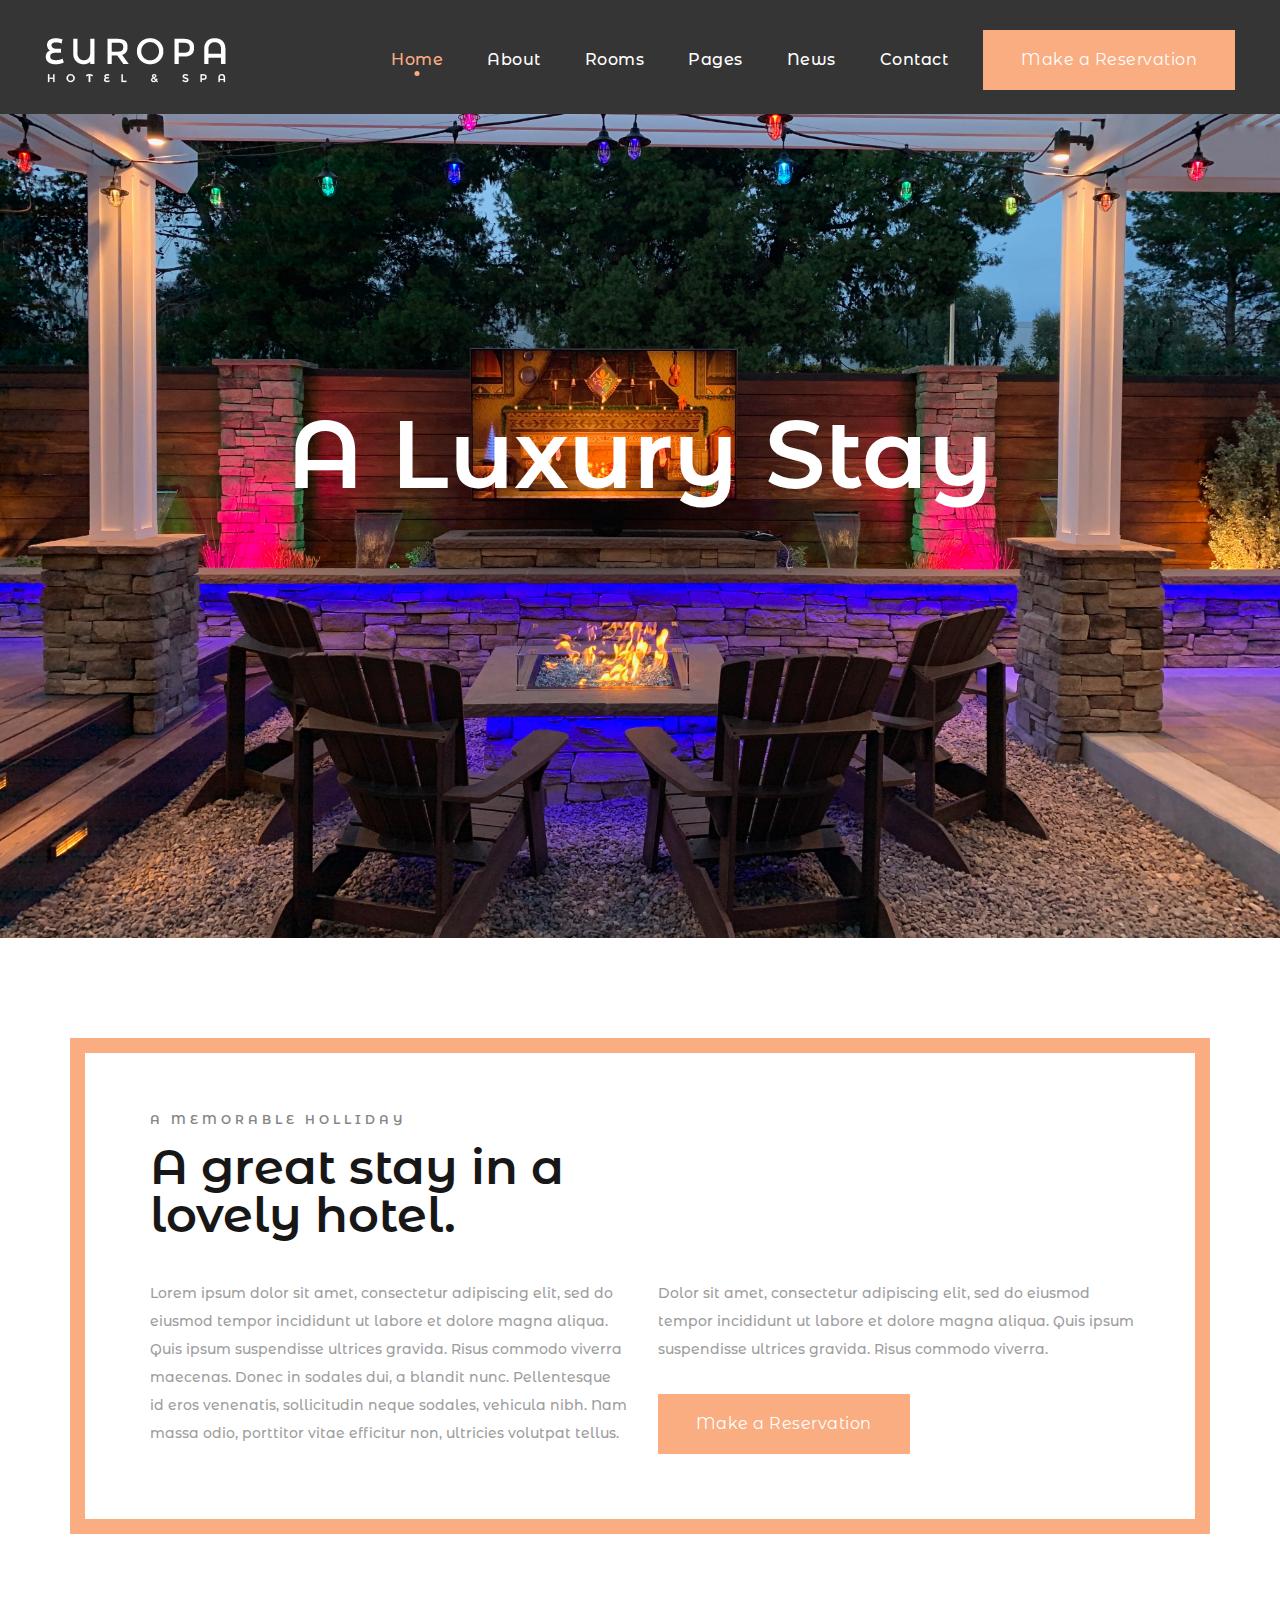
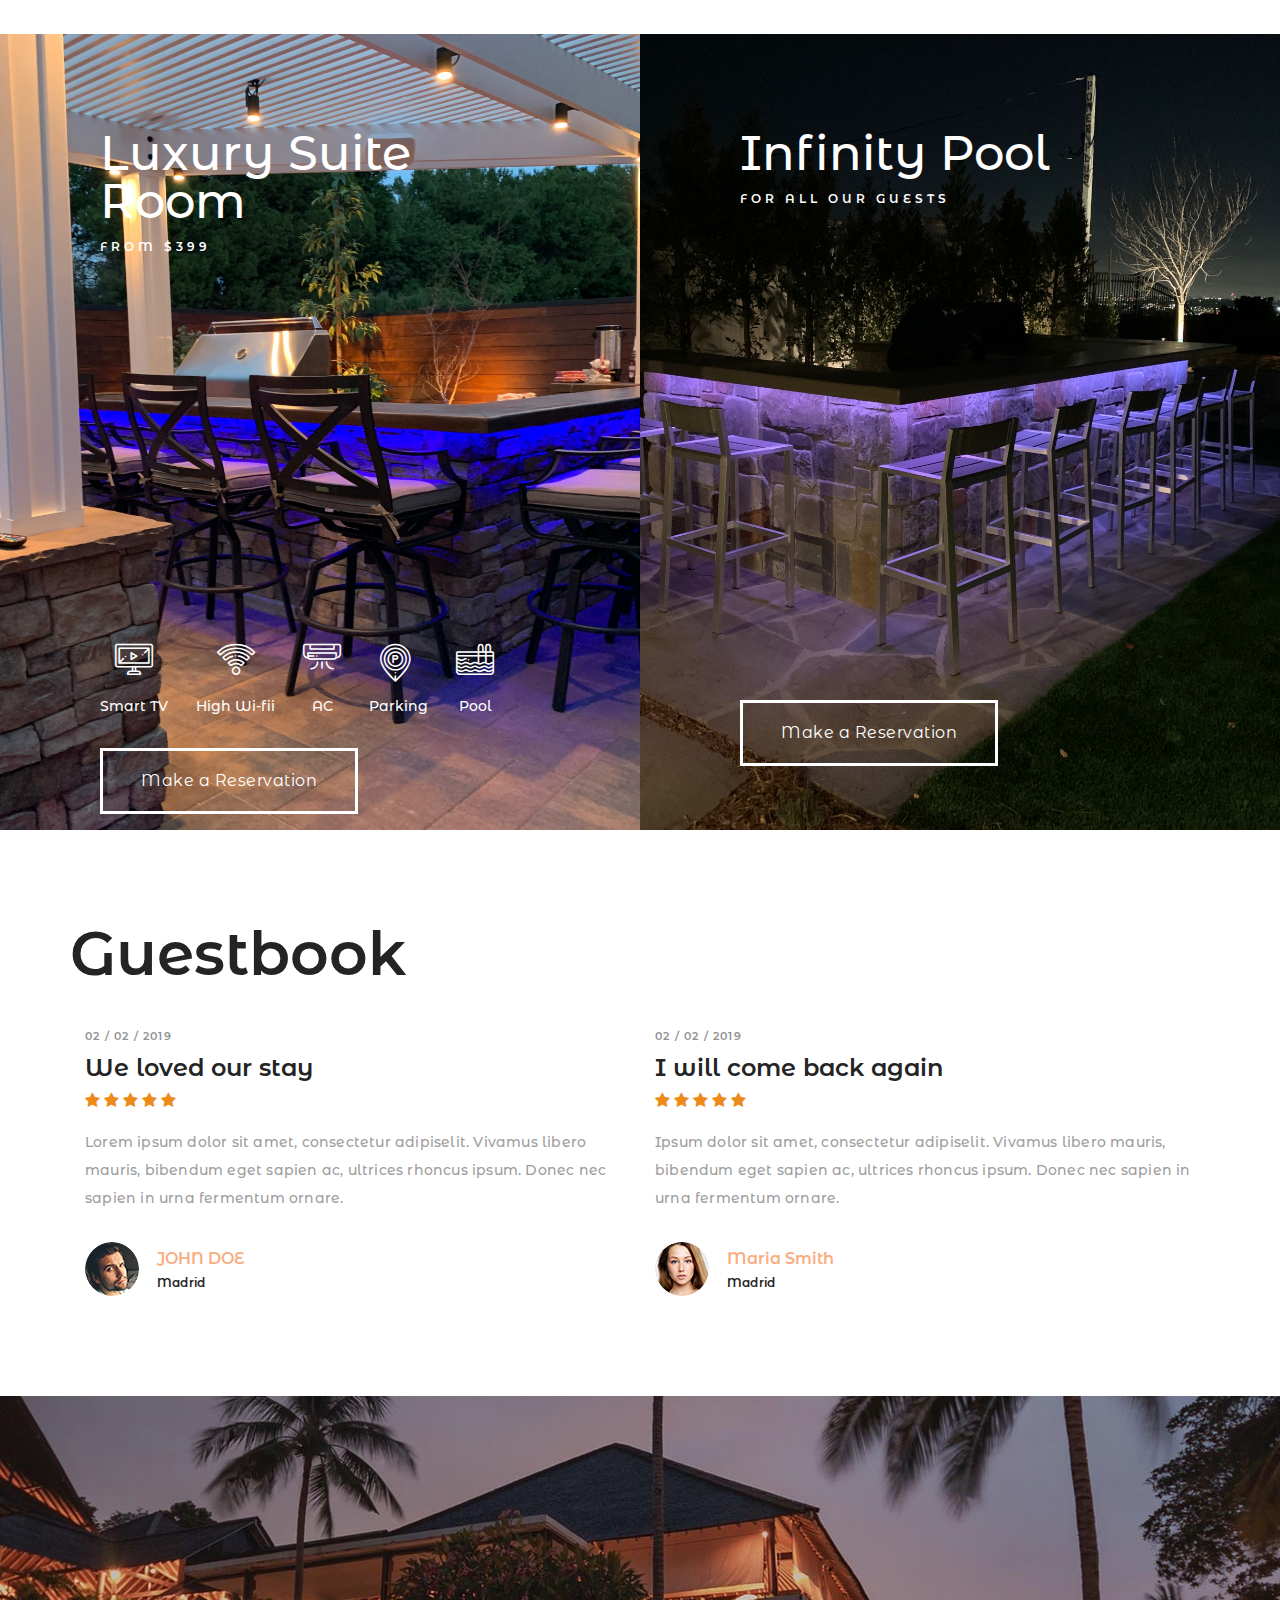
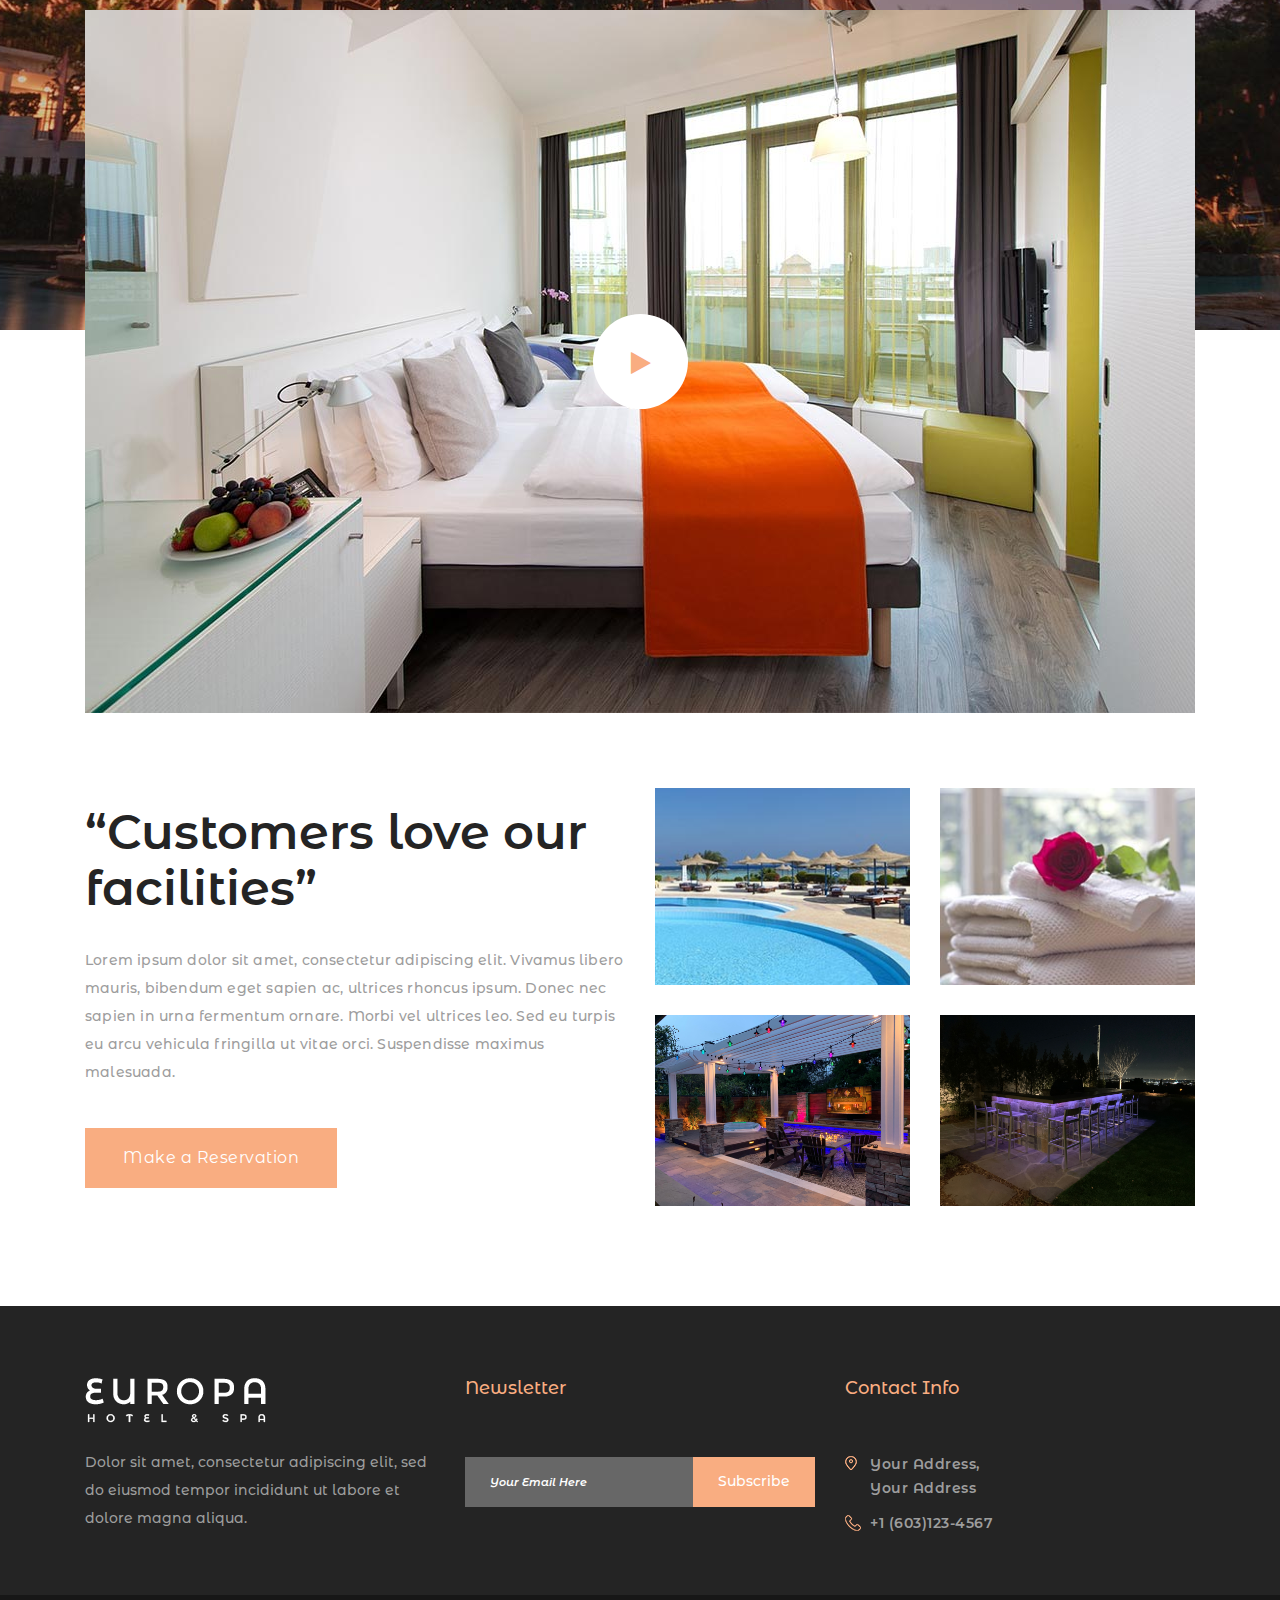
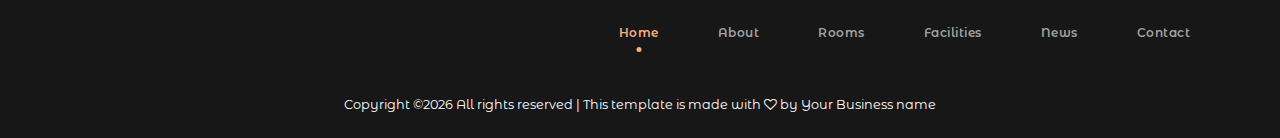
<file: index.html>
<!DOCTYPE html>
<html lang="zxx">

<head>
    <meta charset="UTF-8">
    <meta name="description" content="Hotel Template">
    <meta name="keywords" content="Hotel, unica, creative, html">
    <meta name="viewport" content="width=device-width, initial-scale=1.0">
    <meta http-equiv="X-UA-Compatible" content="ie=edge">
    <title>Europa Hotel & Spa | Template</title>

    <!-- Google Font -->
    <link href="https://fonts.googleapis.com/css?family=Montserrat+Alternates:100,200,300,400,500,600,700,800,900&display=swap" rel="stylesheet">

    <!-- Css Styles -->
    <link rel="stylesheet" href="css/bootstrap.min.css" type="text/css">
    <link rel="stylesheet" href="css/font-awesome.min.css" type="text/css">
    <link rel="stylesheet" href="css/flaticon.css" type="text/css">
    <link rel="stylesheet" href="css/owl.carousel.min.css" type="text/css">
    <link rel="stylesheet" href="css/jquery-ui.min.css" type="text/css">
    <link rel="stylesheet" href="css/nice-select.css" type="text/css">
    <link rel="stylesheet" href="css/magnific-popup.css" type="text/css">
    <link rel="stylesheet" href="css/slicknav.min.css" type="text/css">
    <link rel="stylesheet" href="css/style.css" type="text/css">
</head>

<body>
    <!-- Page Preloder -->
    <div id="preloder">
        <div class="loader"></div>
    </div>

    <!-- Header Section Begin -->
    <header class="header-section">
        <div class="container-fluid">
            <div class="inner-header">
                <div class="logo">
                    <a href="./index.html"><img src="img/logo.png" alt=""></a>
                </div>
                <div class="nav-right">
                    <a href="#" class="primary-btn">Make a Reservation</a>
                </div>
                <nav class="main-menu mobile-menu">
                    <ul>
                        <li class="active"><a href="./index.html">Home</a></li>
                        <li><a href="./about-us.html">About</a></li>
                        <li><a href="rooms.html">Rooms</a></li>
                        <li><a href="#">Pages</a>
                            <ul class="drop-menu">
                                <li><a href="about-us.html">About Us</a></li>
                                <li><a href="rooms.html">Rooms</a></li>
                                <li><a href="services.html">Services</a></li>
                            </ul>
                        </li>
                        <li><a href="./blog.html">News</a></li>
                        <li><a href="./contact.html">Contact</a></li>
                    </ul>
                </nav>
                <div id="mobile-menu-wrap"></div>
            </div>
        </div>
    </header>
    <!-- Header End -->

    <!-- Hero Area Section Begin -->
    <section class="hero-area set-bg" data-setbg="img/hero-bg.jpg">
        <div class="container">
            <div class="row">
                <div class="col-lg-12 text-center">
                    <div class="hero-text">
                        <h1>A Luxury Stay</h1>
                    </div>
                </div>
            </div>
        </div>
    </section>
    <!-- Hero Area Section End -->

    <!-- Search Filter Section Begin -->
    <section class="search-filter">
        <div class="container">
            <div class="row">
                <div class="col-lg-12">
                    <form action="#" class="check-form">
                        <h4>Check Availability</h4>
                        <div class="datepicker">
                            <p>From</p>
                            <input type="text" class="datepicker-1" value="dd / mm / yyyy">
                            <img src="img/calendar.png" alt="">
                        </div>
                        <div class="datepicker">
                            <p>To</p>
                            <input type="text" class="datepicker-2" value="dd / mm / yyyy">
                            <img src="img/calendar.png" alt="">
                        </div>
                        <div class="room-quantity">
                            <div class="single-quantity">
                                <p>Adults</p>
                                <div class="pro-qty"><input type="text" value="0"></div>
                            </div>
                            <div class="single-quantity">
                                <p>Children</p>
                                <div class="pro-qty"><input type="text" value="0"></div>
                            </div>
                            <div class="single-quantity last">
                                <p>Rooms</p>
                                <div class="pro-qty"><input type="text" value="0"></div>
                            </div>
                        </div>
                        <div class="room-selector">
                            <p>Room</p>
                            <select class="suit-select">
                                <option>Eg. Master suite</option>
                                <option value="">Double Room</option>
                                <option value="">Single Room</option>
                                <option value="">Special Room</option>
                            </select>
                        </div>
                        <button type="submit">Go</button>
                    </form>
                </div>
            </div>
        </div>
    </section>
    <!-- Search Filter Section End -->

    <!-- Intro Text Section Begin -->
    <section class="intro-section spad">
        <div class="container">
            <div class="row intro-text">
                <div class="col-lg-6">
                    <div class="intro-left">
                        <div class="section-title">
                            <span>a memorable holliday</span>
                            <h2>A great stay in a<br /> lovely hotel.</h2>
                        </div>
                        <p>Lorem ipsum dolor sit amet, consectetur adipiscing elit, sed do eiusmod tempor incididunt ut
                            labore et dolore magna aliqua. Quis ipsum suspendisse ultrices gravida. Risus commodo
                            viverra maecenas. Donec in sodales dui, a blandit nunc. Pellentesque id eros venenatis,
                            sollicitudin neque sodales, vehicula nibh. Nam massa odio, porttitor vitae efficitur non,
                            ultricies volutpat tellus.</p>
                    </div>
                </div>
                <div class="col-lg-6">
                    <div class="intro-right">
                        <p>Dolor sit amet, consectetur adipiscing elit, sed do eiusmod tempor incididunt ut labore et
                            dolore magna aliqua. Quis ipsum suspendisse ultrices gravida. Risus commodo viverra.</p>
                        <a href="#" class="primary-btn">Make a Reservation</a>
                    </div>
                </div>
            </div>
        </div>
    </section>
    <!-- Intro Text Section End -->

    <!-- Facilities Section Begin -->
    <section class="facilities-section">
        <div class="container-fluid">
            <div class="row">
                <div class="col-lg-6">
                    <div class="facilities-item set-bg" data-setbg="img/faci-1.jpg">
                        <div class="fi-title">
                            <h2>Luxury Suite Room</h2>
                            <p>From $399</p>
                        </div>
                        <div class="fi-features">
                            <div class="fi-info">
                                <i class="flaticon-019-television"></i>
                                <p>Smart TV</p>
                            </div>
                            <div class="fi-info">
                                <i class="flaticon-029-wifi"></i>
                                <p>High Wi-fii</p>
                            </div>
                            <div class="fi-info">
                                <i class="flaticon-003-air-conditioner"></i>
                                <p>AC</p>
                            </div>
                            <div class="fi-info">
                                <i class="flaticon-036-parking"></i>
                                <p>Parking</p>
                            </div>
                            <div class="fi-info">
                                <i class="flaticon-007-swimming-pool"></i>
                                <p>Pool</p>
                            </div>
                        </div>
                        <a href="#" class="primary-btn">Make a Reservation</a>
                    </div>
                </div>
                <div class="col-lg-6">
                    <div class="facilities-item set-bg fi-right" data-setbg="img/faci-2.jpg">
                        <div class="fi-title">
                            <h2>Infinity Pool</h2>
                            <p>For all our guests</p>
                        </div>
                        <a href="#" class="primary-btn">Make a Reservation</a>
                    </div>
                </div>
            </div>
        </div>
    </section>
    <!-- Facilities Section End -->

    <!-- Testimonial Section Begin -->
    <section class="testimonial-section spad">
        <div class="container">
            <div class="row">
                <div class="section-title">
                    <h2>Guestbook</h2>
                </div>
            </div>
            <div class="row">
                <div class="col-lg-6">
                    <div class="testimonial-item">
                        <div class="ti-time">
                            02 / 02 / 2019
                        </div>
                        <h4>We loved our stay</h4>
                        <div class="rating">
                            <i class="fa fa-star"></i>
                            <i class="fa fa-star"></i>
                            <i class="fa fa-star"></i>
                            <i class="fa fa-star"></i>
                            <i class="fa fa-star"></i>
                        </div>
                        <p>Lorem ipsum dolor sit amet, consectetur adipiselit. Vivamus libero mauris, bibendum eget
                            sapien ac, ultrices rhoncus ipsum. Donec nec sapien in urna fermentum ornare.</p>
                        <div class="ti-author">
                            <div class="author-pic">
                                <img src="img/author-1.png" alt="">
                            </div>
                            <div class="author-text">
                                <h6>JOHN DOE <span>Madrid</span></h6>
                            </div>
                        </div>
                    </div>
                </div>
                <div class="col-lg-6">
                    <div class="testimonial-item">
                        <div class="ti-time">
                            02 / 02 / 2019
                        </div>
                        <h4>I will come back again</h4>
                        <div class="rating">
                            <i class="fa fa-star"></i>
                            <i class="fa fa-star"></i>
                            <i class="fa fa-star"></i>
                            <i class="fa fa-star"></i>
                            <i class="fa fa-star"></i>
                        </div>
                        <p>Ipsum dolor sit amet, consectetur adipiselit. Vivamus libero mauris, bibendum eget sapien ac,
                            ultrices rhoncus ipsum. Donec nec sapien in urna fermentum ornare.</p>
                        <div class="ti-author">
                            <div class="author-pic">
                                <img src="img/author-2.png" alt="">
                            </div>
                            <div class="author-text">
                                <h6>Maria Smith <span>Madrid</span></h6>
                            </div>
                        </div>
                    </div>
                </div>
            </div>
        </div>
    </section>
    <!-- Testimonial Section End -->

    <!-- Video Section Begin -->
    <div class="video-section">
        <div class="video-bg set-bg" data-setbg="img/video-bg.jpg"></div>
        <div class="container">
            <div class="video-text set-bg" data-setbg="img/video-inside-bg.jpg">
                <a href="https://www.youtube.com/watch?v=j56YlCXuPFU" class="pop-up"><i class="fa fa-play"></i></a>
            </div>
        </div>
    </div>
    <!-- Video Section End -->

    <!-- Home Page About Section Begin -->
    <section class="homepage-about spad">
        <div class="container">
            <div class="row">
                <div class="col-lg-6">
                    <div class="about-text">
                        <div class="section-title">
                            <h2>“Customers love our <br />facilities”</h2>
                        </div>
                        <p>Lorem ipsum dolor sit amet, consectetur adipiscing elit. Vivamus libero mauris, bibendum eget
                            sapien ac, ultrices rhoncus ipsum. Donec nec sapien in urna fermentum ornare. Morbi vel
                            ultrices leo. Sed eu turpis eu arcu vehicula fringilla ut vitae orci. Suspendisse maximus
                            malesuada. </p>
                        <a href="#" class="primary-btn">Make a Reservation</a>
                    </div>
                </div>
                <div class="col-lg-6">
                    <div class="row">
                        <div class="col-sm-6">
                            <div class="about-img">
                                <img src="img/home-about-1.jpg" alt="">
                            </div>
                        </div>
                        <div class="col-sm-6">
                            <div class="about-img">
                                <img src="img/home-about-2.jpg" alt="">
                            </div>
                        </div>
                        <div class="col-sm-6">
                            <div class="about-img">
                                <img src="img/home-about-3.jpg" alt="">
                            </div>
                        </div>
                        <div class="col-sm-6">
                            <div class="about-img">
                                <img src="img/home-about-4.jpg" alt="">
                            </div>
                        </div>
                    </div>
                </div>
            </div>
        </div>
    </section>
    <!-- Home Page About Section End -->

    <!-- Footer Section Begin -->
    <footer class="footer-section">
        <div class="container">
            <div class="row">
                <div class="col-lg-4">
                    <div class="footer-item">
                        <div class="footer-logo">
                            <a href="#"><img src="img/logo.png" alt=""></a>
                        </div>
                        <p>Dolor sit amet, consectetur adipiscing elit, sed do eiusmod tempor incididunt ut labore et
                            dolore magna aliqua.</p>
                    </div>
                </div>
                <div class="col-lg-4">
                    <div class="footer-item">
                        <h5>Newsletter</h5>
                        <div class="newslatter-form">
                            <input type="text" placeholder="Your Email Here">
                            <button type="submit">Subscribe</button>
                        </div>
                    </div>
                </div>
                <div class="col-lg-4">
                    <div class="footer-item">
                        <h5>Contact Info</h5>
                        <ul>
                            <li><img src="img/placeholder.png" alt="">Your Address,<br />Your Address</li>
                            <li><img src="img/phone.png" alt="">+1 (603)123-4567</li>
                        </ul>
                    </div>
                </div>
            </div>
        </div>
        <div class="copyright">
            <div class="container">
                <div class="row">
                    <div class="col-lg-12">
                        
                        <ul>
                            <li class="active"><a href="./index.html">Home</a></li>
                            <li><a href="#">About</a></li>
                            <li><a href="#">Rooms</a></li>
                            <li><a href="#">Facilities</a></li>
                            <li><a href="#">News</a></li>
                            <li><a href="#">Contact</a></li>
                        </ul>
                    </div>
                </div>
<div class="row pt-5">
                    <div class="col-lg-12 ">
                        <div class="small text-white text-center"><!-- Link back to Colorlib can't be removed. Template is licensed under CC BY 3.0. -->
Copyright &copy;<script>document.write(new Date().getFullYear());</script> All rights reserved | This template is made with <i class="fa fa-heart-o" aria-hidden="true"></i> by <a href="#" target="_blank">Your Business name</a>
<!-- Link back to Colorlib can't be removed. Template is licensed under CC BY 3.0. --></div>
                    </div>
                </div>

            </div>
        </div>
    </footer>
    <!-- Footer Section End -->

    <!-- Js Plugins -->
    <script src="js/jquery-3.3.1.min.js"></script>
    <script src="js/bootstrap.min.js"></script>
    <script src="js/jquery.magnific-popup.min.js"></script>
    <script src="js/jquery-ui.min.js"></script>
    <script src="js/jquery.nice-select.min.js"></script>
    <script src="js/jquery.slicknav.js"></script>
    <script src="js/owl.carousel.min.js"></script>
    <script src="js/main.js"></script>
</body>

</html>
</file>
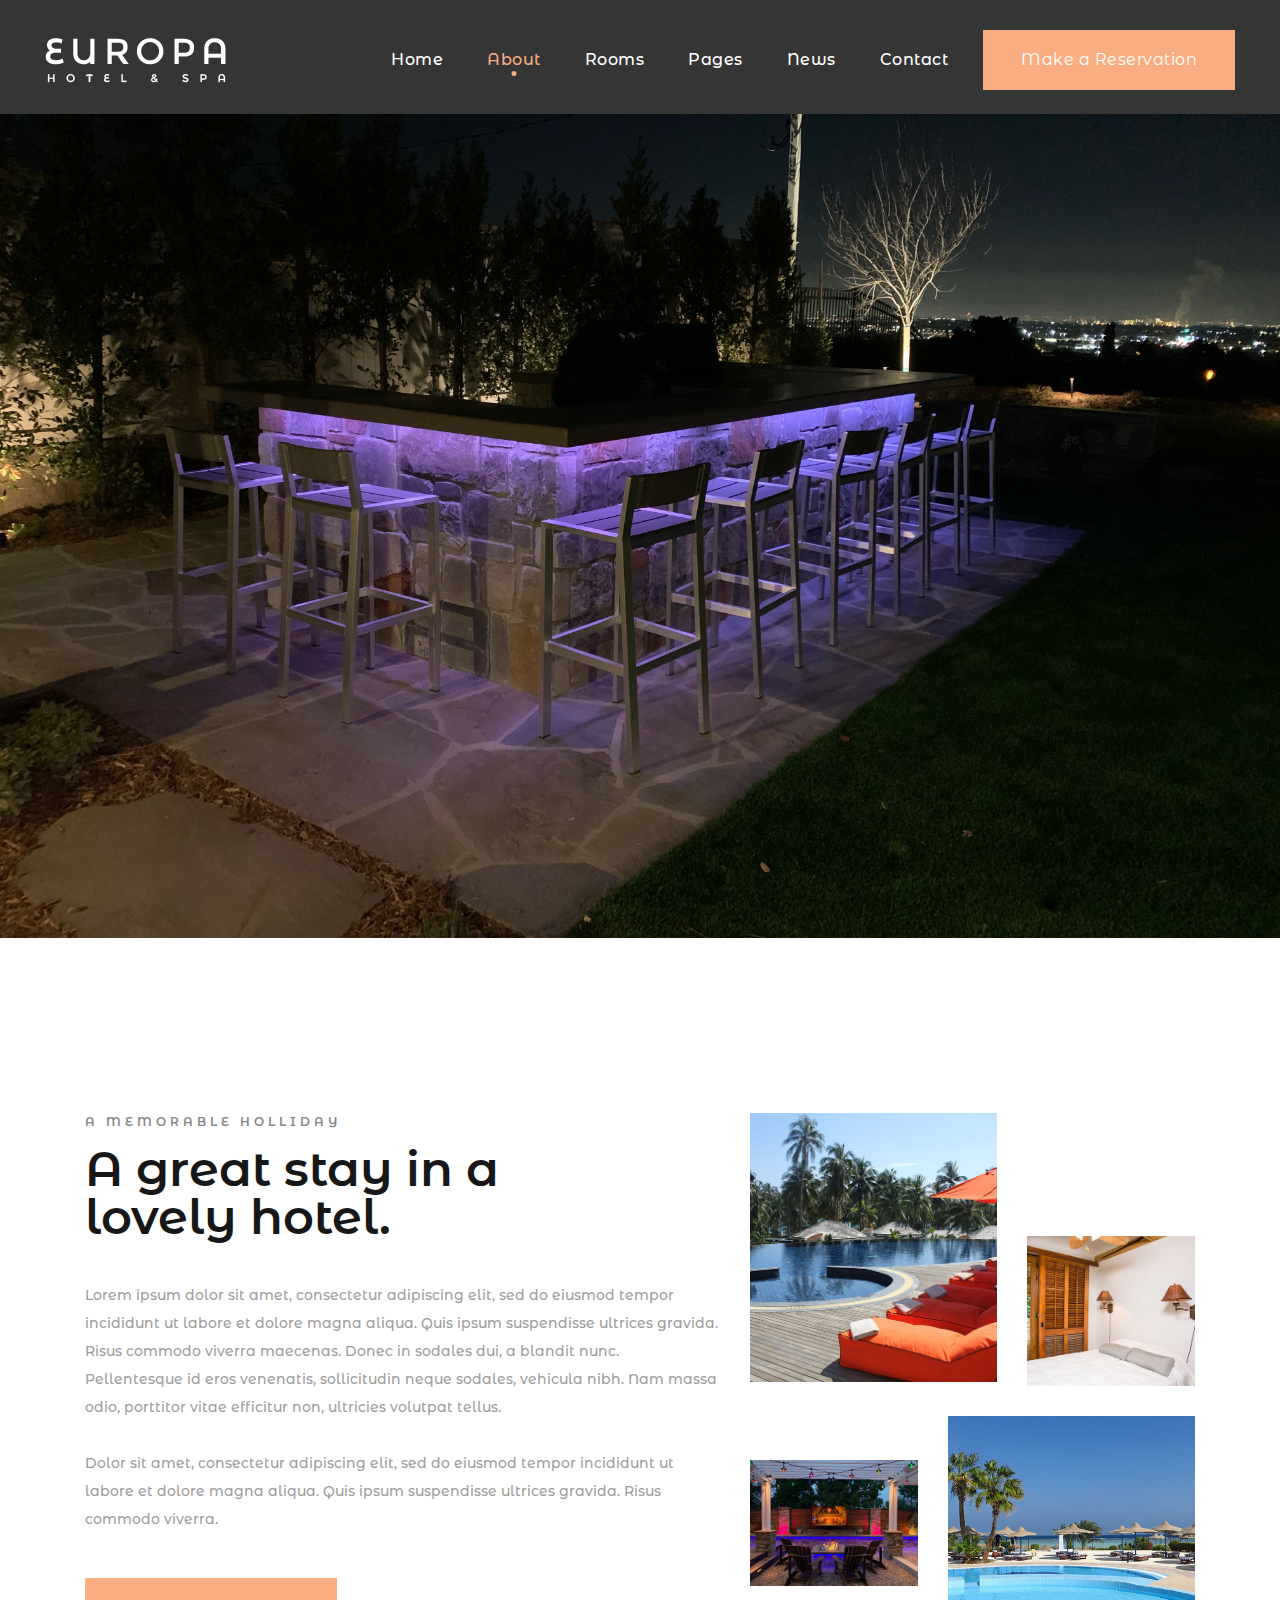
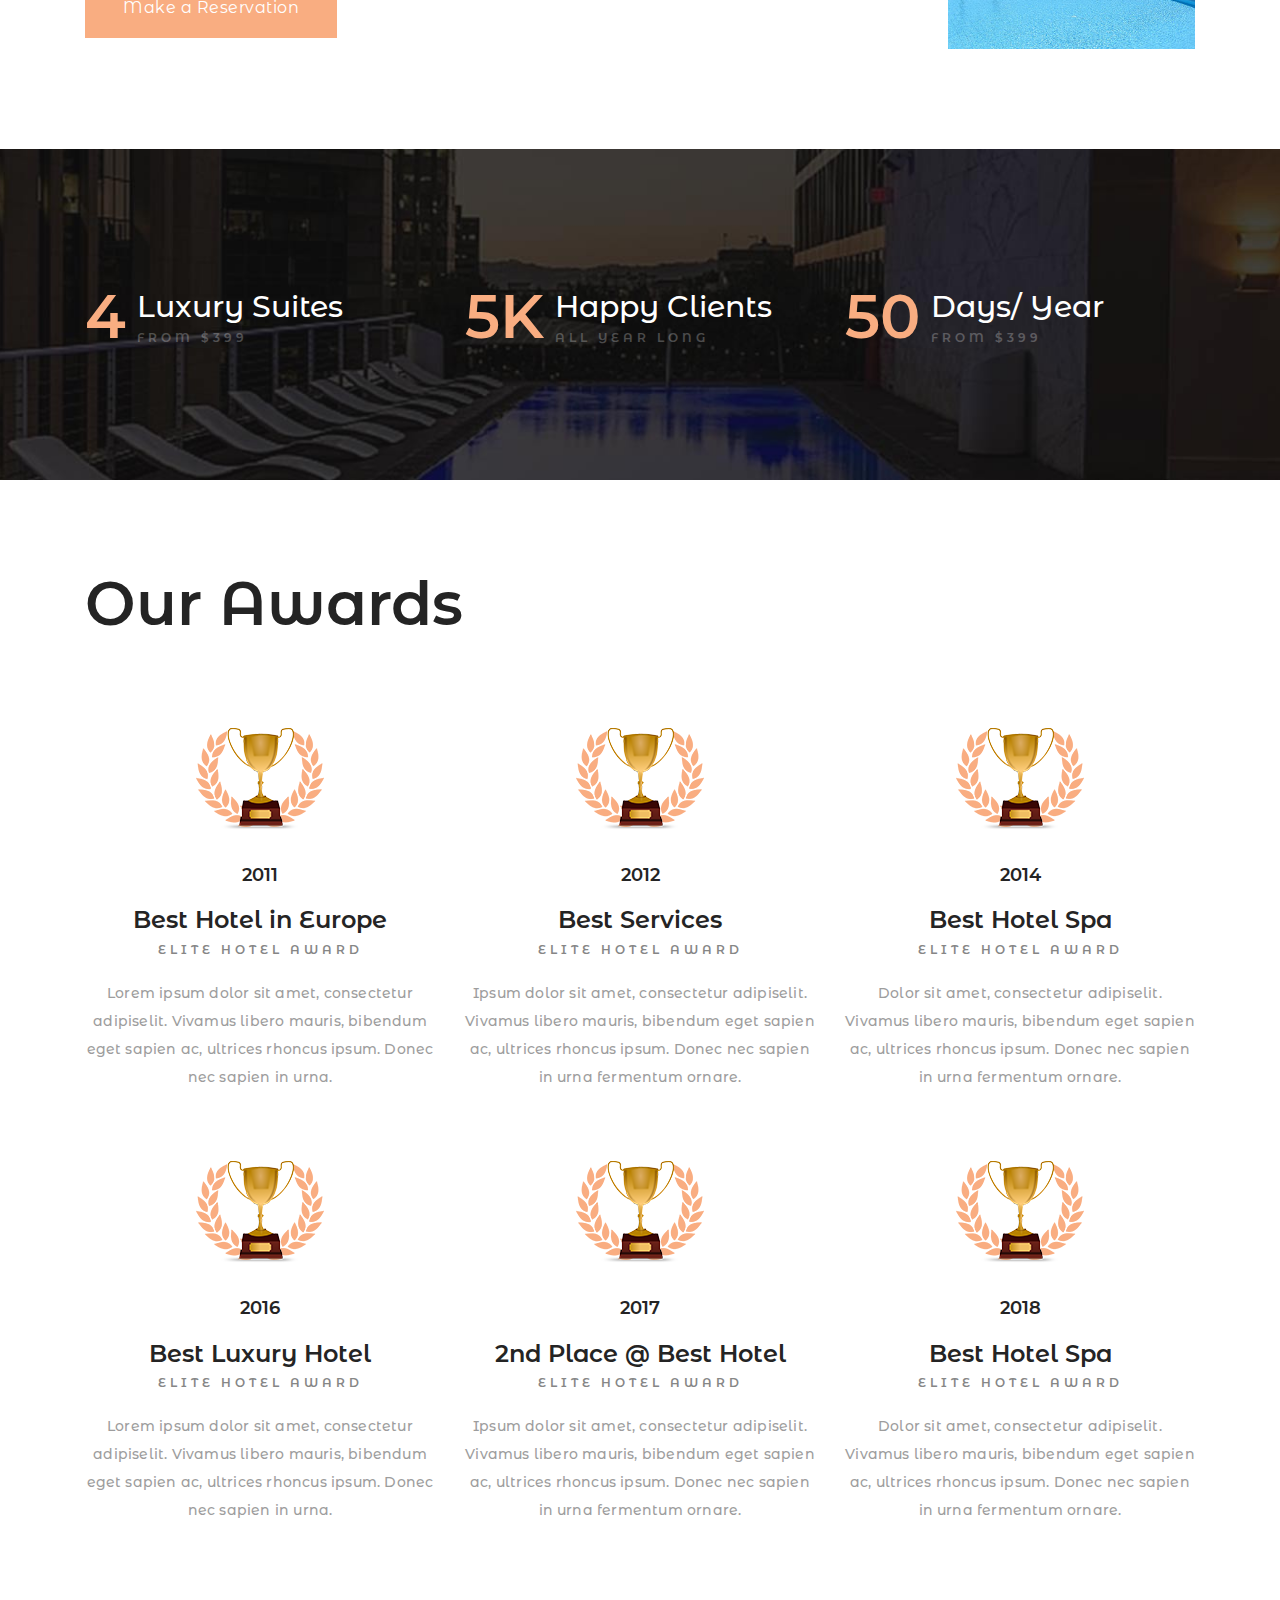
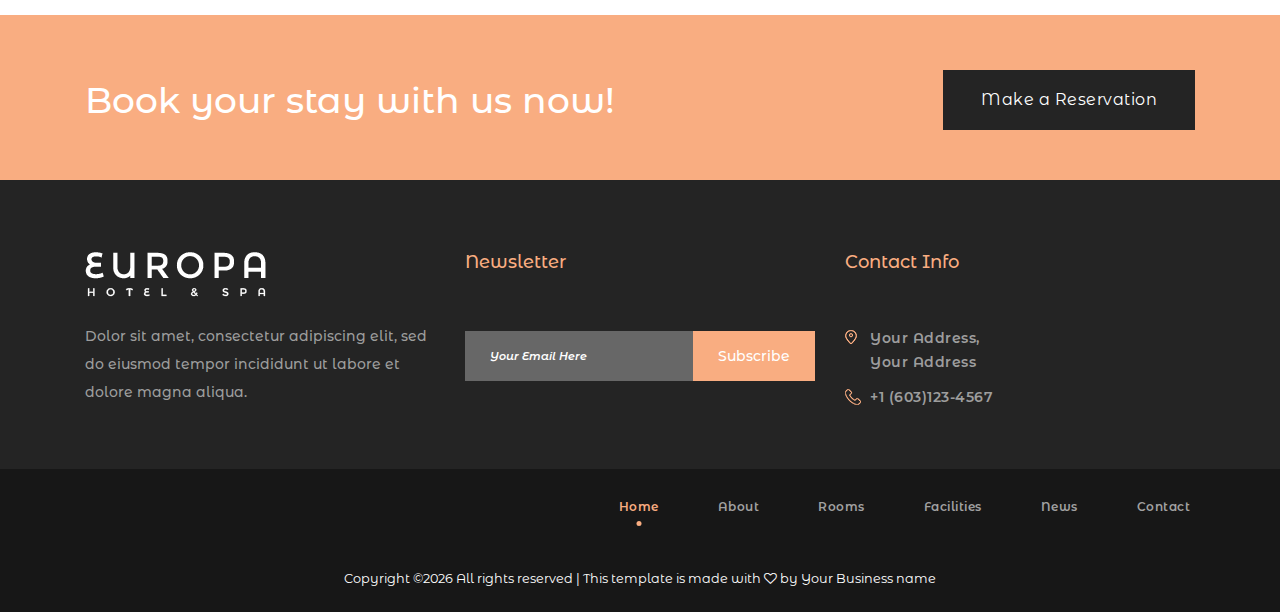
<file: about-us.html>
<!DOCTYPE html>
<html lang="zxx">

<head>
    <meta charset="UTF-8">
    <meta name="description" content="Hotel Template">
    <meta name="keywords" content="Hotel, unica, creative, html">
    <meta name="viewport" content="width=device-width, initial-scale=1.0">
    <meta http-equiv="X-UA-Compatible" content="ie=edge">
    <title>Europa Hotel & Spa | Template</title>

    <!-- Google Font -->
    <link
        href="https://fonts.googleapis.com/css?family=Montserrat+Alternates:100,200,300,400,500,600,700,800,900&display=swap"
        rel="stylesheet">

    <!-- Css Styles -->
    <link rel="stylesheet" href="css/bootstrap.min.css" type="text/css">
    <link rel="stylesheet" href="css/font-awesome.min.css" type="text/css">
    <link rel="stylesheet" href="css/flaticon.css" type="text/css">
    <link rel="stylesheet" href="css/owl.carousel.min.css" type="text/css">
    <link rel="stylesheet" href="css/jquery-ui.min.css" type="text/css">
    <link rel="stylesheet" href="css/nice-select.css" type="text/css">
    <link rel="stylesheet" href="css/magnific-popup.css" type="text/css">
    <link rel="stylesheet" href="css/slicknav.min.css" type="text/css">
    <link rel="stylesheet" href="css/style.css" type="text/css">
</head>

<body>
    <!-- Page Preloder -->
    <div id="preloder">
        <div class="loader"></div>
    </div>

    <!-- Header Section Begin -->
    <header class="header-section">
        <div class="container-fluid">
            <div class="inner-header">
                <div class="logo">
                    <a href="./index.html"><img src="img/logo.png" alt=""></a>
                </div>
                <div class="nav-right">
                    <a href="#" class="primary-btn">Make a Reservation</a>
                </div>
                <nav class="main-menu mobile-menu">
                    <ul>
                        <li><a href="./index.html">Home</a></li>
                        <li class="active"><a href="./about-us.html">About</a></li>
                        <li><a href="rooms.html">Rooms</a></li>
                        <li><a href="rooms.html">Pages</a>
                            <ul class="drop-menu">
                                <li><a href="about-us.html">About Us</a></li>
                                <li><a href="rooms.html">Rooms</a></li>
                                <li><a href="services.html">Services</a></li>
                            </ul>
                        </li>
                        <li><a href="./blog.html">News</a></li>
                        <li><a href="./contact.html">Contact</a></li>
                    </ul>
                </nav>
                <div id="mobile-menu-wrap"></div>
            </div>
        </div>
    </header>
    <!-- Header End -->

    <!-- Hero Area Section Begin -->
    <div class="hero-area set-bg other-page" data-setbg="img/about_bg.jpg">
    </div>
    <!-- Hero Area Section End -->

    <!-- Search Filter Section Begin -->
    <section class="search-filter other-page-filter">
        <div class="container">
            <div class="row">
                <div class="col-lg-12">
                    <form action="#" class="check-form">
                        <h4>Check Availability</h4>
                        <div class="datepicker">
                            <p>From</p>
                            <input type="text" class="datepicker-1" value="dd / mm / yyyy">
                            <img src="img/calendar.png" alt="">
                        </div>
                        <div class="datepicker">
                            <p>To</p>
                            <input type="text" class="datepicker-2" value="dd / mm / yyyy">
                            <img src="img/calendar.png" alt="">
                        </div>
                        <div class="room-quantity">
                            <div class="single-quantity">
                                <p>Adults</p>
                                <div class="pro-qty"><input type="text" value="0"></div>
                            </div>
                            <div class="single-quantity">
                                <p>Children</p>
                                <div class="pro-qty"><input type="text" value="0"></div>
                            </div>
                            <div class="single-quantity last">
                                <p>Rooms</p>
                                <div class="pro-qty"><input type="text" value="0"></div>
                            </div>
                        </div>
                        <div class="room-selector">
                            <p>Room</p>
                            <select class="suit-select">
                                <option>Eg. Master suite</option>
                                <option value="">Double Room</option>
                                <option value="">Single Room</option>
                                <option value="">Special Room</option>
                            </select>
                        </div>
                        <button type="submit">Go</button>
                    </form>
                </div>
            </div>
        </div>
    </section>
    <!-- Search Filter Section End -->

    <!-- About Us Section Begin -->
    <section class="about-us spad">
        <div class="container">
            <div class="row">
                <div class="col-lg-7">
                    <div class="about-left">
                        <div class="section-title">
                            <span>a memorable holliday</span>
                            <h2>A great stay in a <br />lovely hotel.</h2>
                        </div>
                        <p class="second-text">Lorem ipsum dolor sit amet, consectetur adipiscing elit, sed do eiusmod
                            tempor incididunt ut labore et dolore magna aliqua. Quis ipsum suspendisse ultrices gravida.
                            Risus commodo viverra maecenas. Donec in sodales dui, a blandit nunc. Pellentesque id eros
                            venenatis, sollicitudin neque sodales, vehicula nibh. Nam massa odio, porttitor vitae
                            efficitur non, ultricies volutpat tellus.</p>
                        <p>Dolor sit amet, consectetur adipiscing elit, sed do eiusmod tempor incididunt ut labore et
                            dolore magna aliqua. Quis ipsum suspendisse ultrices gravida. Risus commodo viverra.</p>
                        <a href="#" class="primary-btn">Make a Reservation</a>
                    </div>
                </div>
                <div class="col-lg-5">
                    <div class="row">
                        <div class="col-lg-7 col-md-7">
                            <div class="about-img">
                                <img src="img/about/about-1.jpg" alt="">
                            </div>
                        </div>
                        <div class="col-lg-5 col-md-5">
                            <div class="about-img second-img">
                                <img src="img/about/about-2.jpg" alt="">
                            </div>
                        </div>
                    </div>
                    <div class="row">
                        <div class="col-lg-5 col-md-5">
                            <div class="about-img third-img">
                                <img src="img/about/about-3.jpg" alt="">
                            </div>
                        </div>
                        <div class="col-lg-7 col-md-7">
                            <div class="about-img">
                                <img src="img/about/about-4.jpg" alt="">
                            </div>
                        </div>
                    </div>
                </div>
            </div>
        </div>
    </section>
    <!-- About Us Section End -->

    <!-- Milestone Counter Section Begin -->
    <section class="milestone-counter spad set-bg" data-setbg="img/about/milestone-bg.jpg">
        <div class="container">
            <div class="row">
                <div class="col-md-4">
                    <div class="mc-item">
                        <div class="mc-num">
                            <span class="counter">25</span>
                        </div>
                        <div class="mc-text">
                            <h3>Luxury Suites</h3>
                            <p>From $399</p>
                        </div>
                    </div>
                </div>
                <div class="col-md-4">
                    <div class="mc-item">
                        <div class="mc-num">
                            <span class="counter">35</span>
                            <strong>K</strong>
                        </div>
                        <div class="mc-text">
                            <h3>Happy Clients</h3>
                            <p>all year long</p>
                        </div>
                    </div>
                </div>
                <div class="col-md-4">
                    <div class="mc-item">
                        <div class="mc-num">
                            <span class="counter">365</span>
                        </div>
                        <div class="mc-text">
                            <h3>Days/ Year</h3>
                            <p>From $399</p>
                        </div>
                    </div>
                </div>
            </div>
        </div>
    </section>
    <!-- Milestone Counter Section End -->

    <!-- Award Section Begin -->
    <section class="award-section spad">
        <div class="container">
            <div class="row">
                <div class="col-lg-12">
                    <div class="section-title">
                        <h2>Our Awards</h2>
                    </div>
                </div>
            </div>
            <div class="row">
                <div class="col-lg-4 col-sm-6">
                    <div class="award-item">
                        <img src="img/about/award-img.png" alt="">
                        <h5>2011</h5>
                        <h4>Best Hotel in Europe</h4>
                        <span>Elite Hotel award</span>
                        <p>Lorem ipsum dolor sit amet, consectetur adipiselit. Vivamus libero mauris, bibendum eget
                            sapien ac, ultrices rhoncus ipsum. Donec nec sapien in urna.</p>
                    </div>
                </div>
                <div class="col-lg-4 col-sm-6">
                    <div class="award-item">
                        <img src="img/about/award-img.png" alt="">
                        <h5>2012</h5>
                        <h4>Best Services</h4>
                        <span>Elite Hotel award</span>
                        <p>Ipsum dolor sit amet, consectetur adipiselit. Vivamus libero mauris, bibendum eget sapien ac,
                            ultrices rhoncus ipsum. Donec nec sapien in urna fermentum ornare.</p>
                    </div>
                </div>
                <div class="col-lg-4 col-sm-6">
                    <div class="award-item">
                        <img src="img/about/award-img.png" alt="">
                        <h5>2014</h5>
                        <h4>Best Hotel Spa</h4>
                        <span>Elite Hotel award</span>
                        <p>Dolor sit amet, consectetur adipiselit. Vivamus libero mauris, bibendum eget sapien ac,
                            ultrices rhoncus ipsum. Donec nec sapien in urna fermentum ornare. </p>
                    </div>
                </div>
                <div class="col-lg-4 col-sm-6">
                    <div class="award-item">
                        <img src="img/about/award-img.png" alt="">
                        <h5>2016</h5>
                        <h4>Best Luxury Hotel</h4>
                        <span>Elite Hotel award</span>
                        <p>Lorem ipsum dolor sit amet, consectetur adipiselit. Vivamus libero mauris, bibendum eget
                            sapien ac, ultrices rhoncus ipsum. Donec nec sapien in urna.</p>
                    </div>
                </div>
                <div class="col-lg-4 col-sm-6">
                    <div class="award-item">
                        <img src="img/about/award-img.png" alt="">
                        <h5>2017</h5>
                        <h4>2nd Place @ Best Hotel</h4>
                        <span>Elite Hotel award</span>
                        <p>Ipsum dolor sit amet, consectetur adipiselit. Vivamus libero mauris, bibendum eget sapien ac,
                            ultrices rhoncus ipsum. Donec nec sapien in urna fermentum ornare.</p>
                    </div>
                </div>
                <div class="col-lg-4 col-sm-6">
                    <div class="award-item">
                        <img src="img/about/award-img.png" alt="">
                        <h5>2018</h5>
                        <h4>Best Hotel Spa</h4>
                        <span>Elite Hotel award</span>
                        <p>Dolor sit amet, consectetur adipiselit. Vivamus libero mauris, bibendum eget sapien ac,
                            ultrices rhoncus ipsum. Donec nec sapien in urna fermentum ornare.</p>
                    </div>
                </div>
            </div>
        </div>
    </section>
    <!-- Award Section End -->

    <!-- Call To Action Begin -->
    <section class="callto-section">
        <div class="container">
            <div class="callto-text">
                <h2>Book your stay with us now!</h2>
            </div>
            <a href="#" class="primary-btn">Make a Reservation</a>
        </div>
    </section>
    <!-- Call To Action End  -->

    <!-- Footer Section Begin -->
    <footer class="footer-section">
        <div class="container">
            <div class="row">
                <div class="col-lg-4">
                    <div class="footer-item">
                        <div class="footer-logo">
                            <a href="#"><img src="img/logo.png" alt=""></a>
                        </div>
                        <p>Dolor sit amet, consectetur adipiscing elit, sed do eiusmod tempor incididunt ut labore et
                            dolore magna aliqua.</p>
                    </div>
                </div>
                <div class="col-lg-4">
                    <div class="footer-item">
                        <h5>Newsletter</h5>
                        <div class="newslatter-form">
                            <input type="text" placeholder="Your Email Here">
                            <button type="submit">Subscribe</button>
                        </div>
                    </div>
                </div>
                <div class="col-lg-4">
                    <div class="footer-item">
                        <h5>Contact Info</h5>
                        <ul>
                            <li><img src="img/placeholder.png" alt="">Your Address,<br />Your Address</li>
                            <li><img src="img/phone.png" alt="">+1 (603)123-4567</li>
                        </ul>
                    </div>
                </div>
            </div>
        </div>
        <div class="copyright">
            <div class="container">
                <div class="row">
                    <div class="col-lg-12">
                        
                        <ul>
                            <li class="active"><a href="./index.html">Home</a></li>
                            <li><a href="#">About</a></li>
                            <li><a href="#">Rooms</a></li>
                            <li><a href="#">Facilities</a></li>
                            <li><a href="#">News</a></li>
                            <li><a href="#">Contact</a></li>
                        </ul>
                    </div>
                </div>
                <div class="row pt-5">
                    <div class="col-lg-12 ">
                        <div class="small text-white text-center"><!-- Link back to Colorlib can't be removed. Template is licensed under CC BY 3.0. -->
Copyright &copy;<script>document.write(new Date().getFullYear());</script> All rights reserved | This template is made with <i class="fa fa-heart-o" aria-hidden="true"></i> by <a href="#" target="_blank">Your Business name</a>
<!-- Link back to Colorlib can't be removed. Template is licensed under CC BY 3.0. --></div>
                    </div>
                </div>
            </div>
        </div>
    </footer>
    <!-- Footer Section End -->

    <!-- Js Plugins -->
    <script src="js/jquery-3.3.1.min.js"></script>
    <script src="js/bootstrap.min.js"></script>
    <script src="js/jquery.magnific-popup.min.js"></script>
    <script src="js/jquery-ui.min.js"></script>
    <script src="js/jquery.nice-select.min.js"></script>
    <script src="js/jquery.slicknav.js"></script>
    <script src="js/owl.carousel.min.js"></script>
    <script src="js/main.js"></script>
</body>

</html>
</file>
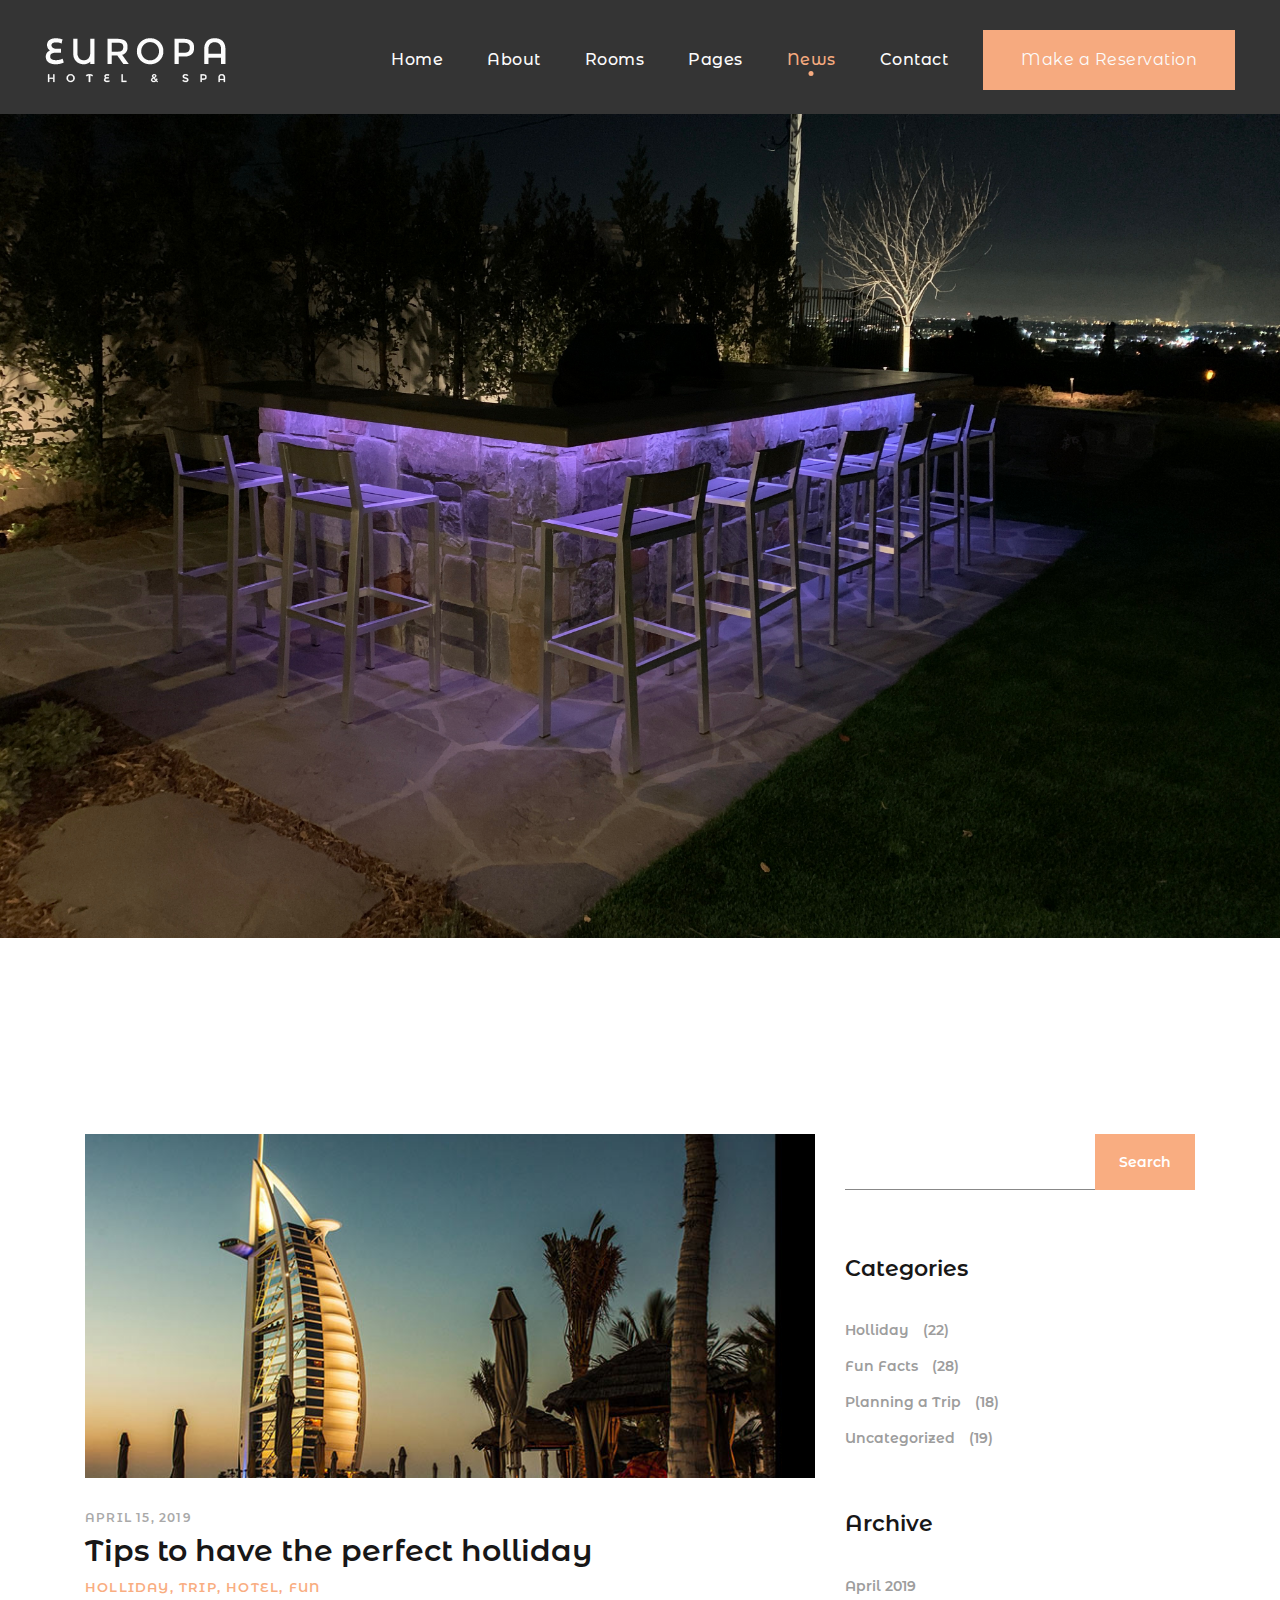
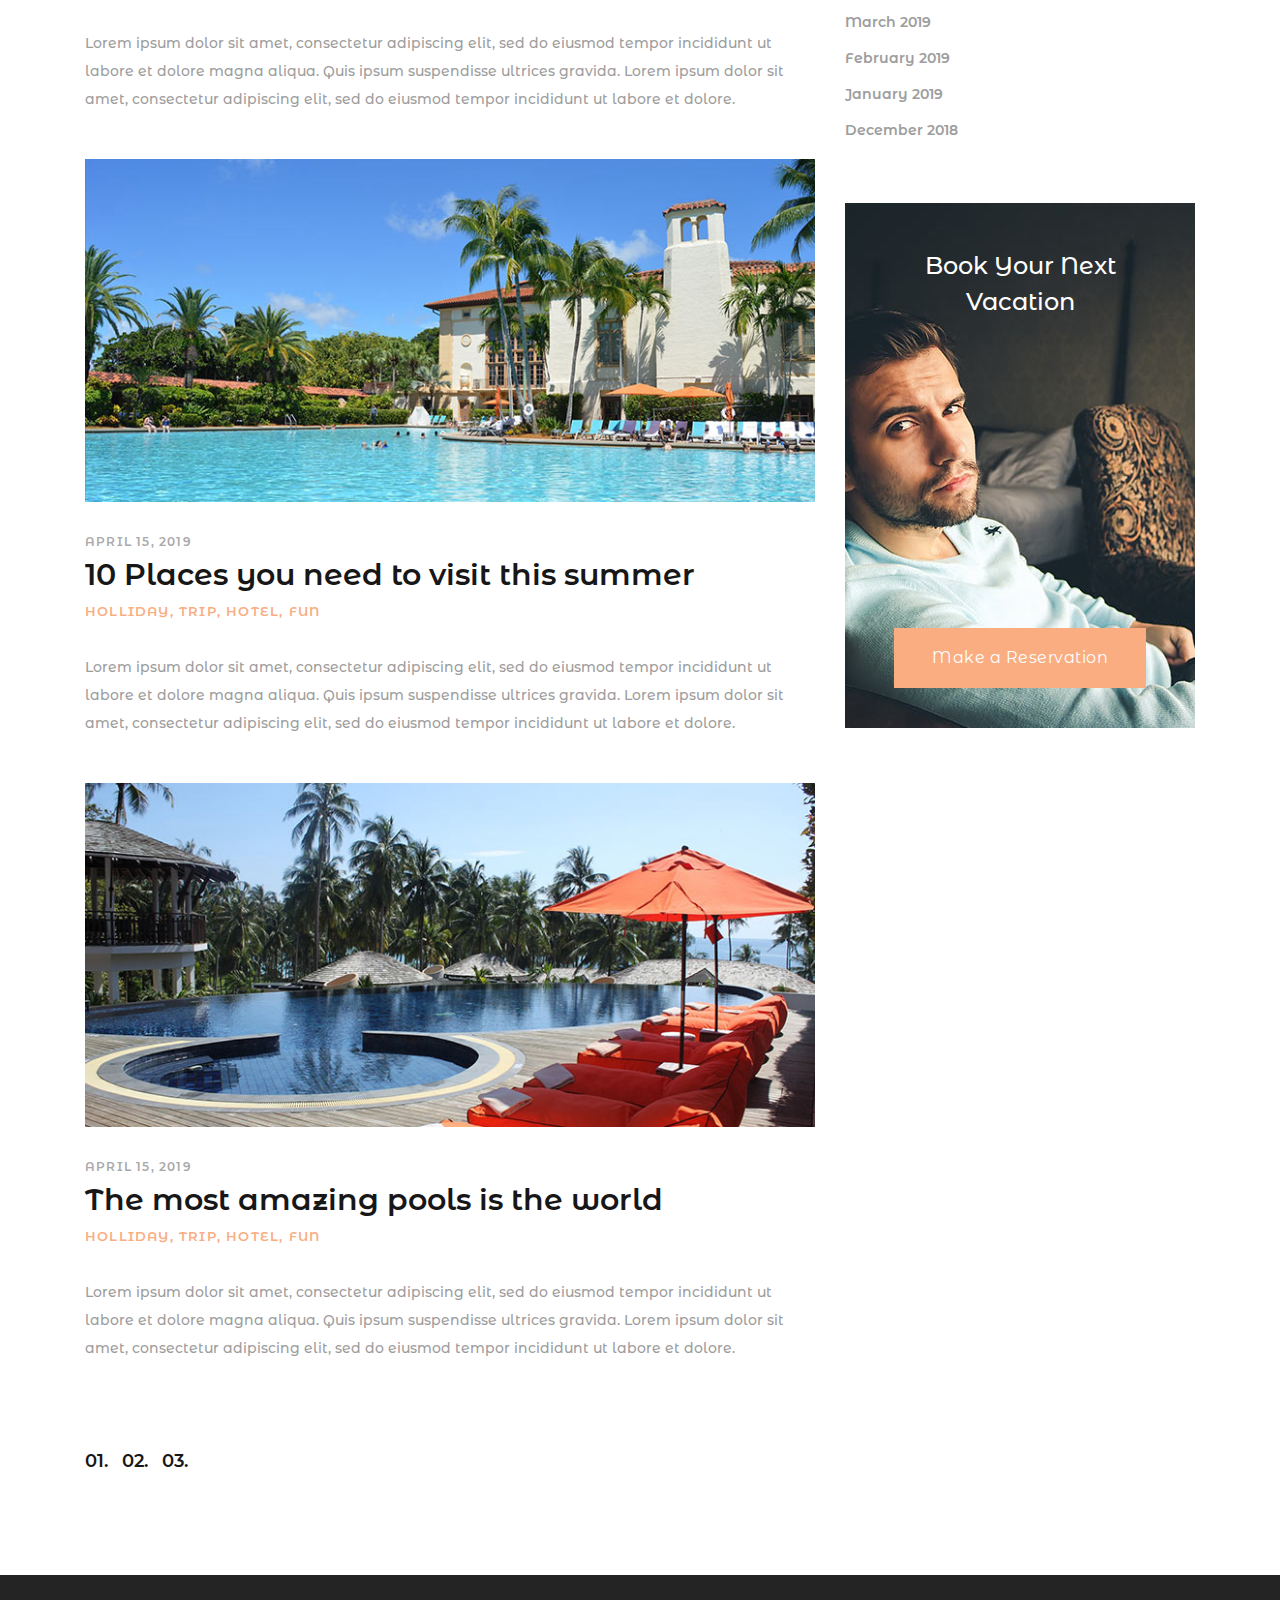
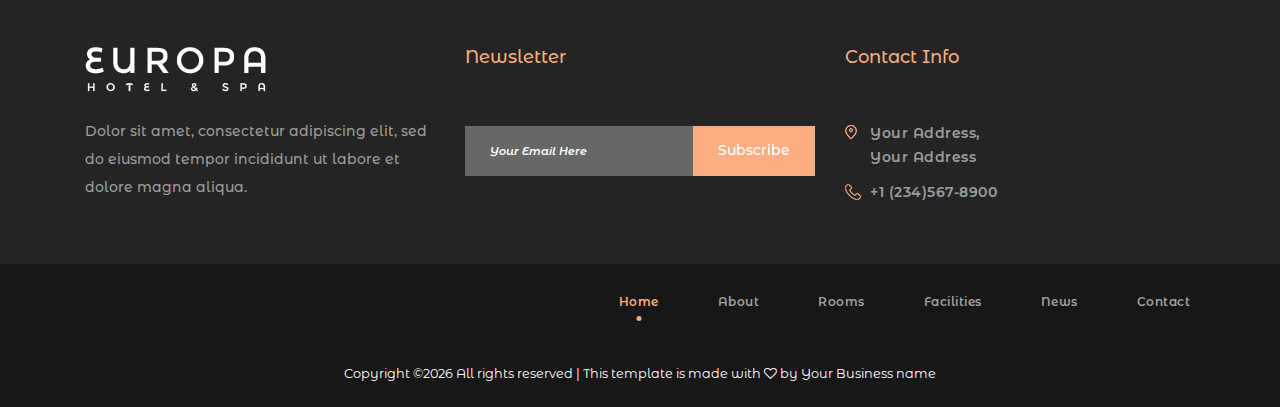
<file: blog.html>
<!DOCTYPE html>
<html lang="zxx">

<head>
    <meta charset="UTF-8">
    <meta name="description" content="Hotel Template">
    <meta name="keywords" content="Hotel, unica, creative, html">
    <meta name="viewport" content="width=device-width, initial-scale=1.0">
    <meta http-equiv="X-UA-Compatible" content="ie=edge">
    <title>Europa Hotel & Spa | Template</title>

    <!-- Google Font -->
    <link href="https://fonts.googleapis.com/css?family=Montserrat+Alternates:100,200,300,400,500,600,700,800,900&display=swap" rel="stylesheet">

    <!-- Css Styles -->
    <link rel="stylesheet" href="css/bootstrap.min.css" type="text/css">
    <link rel="stylesheet" href="css/font-awesome.min.css" type="text/css">
    <link rel="stylesheet" href="css/flaticon.css" type="text/css">
    <link rel="stylesheet" href="css/owl.carousel.min.css" type="text/css">
    <link rel="stylesheet" href="css/jquery-ui.min.css" type="text/css">
    <link rel="stylesheet" href="css/nice-select.css" type="text/css">
    <link rel="stylesheet" href="css/magnific-popup.css" type="text/css">
    <link rel="stylesheet" href="css/slicknav.min.css" type="text/css">
    <link rel="stylesheet" href="css/style.css" type="text/css">
</head>

<body>
    <!-- Page Preloder -->
    <div id="preloder">
        <div class="loader"></div>
    </div>

    <!-- Header Section Begin -->
    <header class="header-section">
        <div class="container-fluid">
            <div class="inner-header">
                <div class="logo">
                    <a href="./index.html"><img src="img/logo.png" alt=""></a>
                </div>
                <div class="nav-right">
                    <a href="#" class="primary-btn">Make a Reservation</a>
                </div>
                <nav class="main-menu mobile-menu">
                    <ul>
                        <li><a href="./index.html">Home</a></li>
                        <li><a href="./about-us.html">About</a></li>
                        <li><a href="rooms.html">Rooms</a></li>
                        <li><a href="#">Pages</a>
                            <ul class="drop-menu">
                                <li><a href="about-us.html">About Us</a></li>
                                <li><a href="rooms.html">Rooms</a></li>
                                <li><a href="services.html">Services</a></li>
                            </ul>
                        </li>
                        <li class="active"><a href="./blog.html">News</a></li>
                        <li><a href="./contact.html">Contact</a></li>
                    </ul>
                </nav>
                <div id="mobile-menu-wrap"></div>
            </div>
        </div>
    </header>
    <!-- Header End -->

    <!-- Hero Area Section Begin -->
    <div class="hero-area set-bg other-page" data-setbg="img/about_bg.jpg">
    </div>
    <!-- Hero Area Section End -->

    <!-- Search Filter Section Begin -->
    <section class="search-filter other-page-filter">
        <div class="container">
            <div class="row">
                <div class="col-lg-12">
                    <form action="#" class="check-form">
                        <h4>Check Availability</h4>
                        <div class="datepicker">
                            <p>From</p>
                            <input type="text" class="datepicker-1" value="dd / mm / yyyy">
                            <img src="img/calendar.png" alt="">
                        </div>
                        <div class="datepicker">
                            <p>To</p>
                            <input type="text" class="datepicker-2" value="dd / mm / yyyy">
                            <img src="img/calendar.png" alt="">
                        </div>
                        <div class="room-quantity">
                            <div class="single-quantity">
                                <p>Adults</p>
                                <div class="pro-qty"><input type="text" value="0"></div>
                            </div>
                            <div class="single-quantity">
                                <p>Children</p>
                                <div class="pro-qty"><input type="text" value="0"></div>
                            </div>
                            <div class="single-quantity last">
                                <p>Rooms</p>
                                <div class="pro-qty"><input type="text" value="0"></div>
                            </div>
                        </div>
                        <div class="room-selector">
                            <p>Room</p>
                            <select class="suit-select">
                                <option>Eg. Master suite</option>
                                <option value="">Double Room</option>
                                <option value="">Single Room</option>
                                <option value="">Special Room</option>
                            </select>
                        </div>
                        <button type="submit">Go</button>
                    </form>
                </div>
            </div>
        </div>
    </section>
    <!-- Search Filter Section End -->

    <!-- Blog Section Begin -->
    <section class="blog-section spad">
        <div class="container">
            <div class="row">
                <div class="col-lg-8">
                    <div class="blog-item">
                        <div class="bi-pic">
                            <img src="img/blog-1.jpg" alt="">
                        </div>
                        <div class="bi-text">
                            <div class="bi-title">
                                <div class="blog-time">April 15, 2019</div>
                                <h3>Tips to have the perfect holliday</h3>
                                <span>Holliday, trip, Hotel, Fun</span>
                            </div>
                            <p>Lorem ipsum dolor sit amet, consectetur adipiscing elit, sed do eiusmod tempor incididunt
                                ut labore et dolore magna aliqua. Quis ipsum suspendisse ultrices gravida. Lorem ipsum
                                dolor sit amet, consectetur adipiscing elit, sed do eiusmod tempor incididunt ut labore
                                et dolore.</p>
                        </div>
                    </div>
                    <div class="blog-item">
                        <div class="bi-pic">
                            <img src="img/blog-2.jpg" alt="">
                        </div>
                        <div class="bi-text">
                            <div class="bi-title">
                                <div class="blog-time">April 15, 2019</div>
                                <h3>10 Places you need to visit this summer</h3>
                                <span>Holliday, trip, Hotel, Fun</span>
                            </div>
                            <p>Lorem ipsum dolor sit amet, consectetur adipiscing elit, sed do eiusmod tempor incididunt
                                ut labore et dolore magna aliqua. Quis ipsum suspendisse ultrices gravida. Lorem ipsum
                                dolor sit amet, consectetur adipiscing elit, sed do eiusmod tempor incididunt ut labore
                                et dolore.</p>
                        </div>
                    </div>
                    <div class="blog-item">
                        <div class="bi-pic">
                            <img src="img/blog-3.jpg" alt="">
                        </div>
                        <div class="bi-text">
                            <div class="bi-title">
                                <div class="blog-time">April 15, 2019</div>
                                <h3>The most amazing pools is the world</h3>
                                <span>Holliday, trip, Hotel, Fun</span>
                            </div>
                            <p>Lorem ipsum dolor sit amet, consectetur adipiscing elit, sed do eiusmod tempor incididunt
                                ut labore et dolore magna aliqua. Quis ipsum suspendisse ultrices gravida. Lorem ipsum
                                dolor sit amet, consectetur adipiscing elit, sed do eiusmod tempor incididunt ut labore
                                et dolore.</p>
                        </div>
                    </div>
                    <div class="blog-pagination">
                        <a href="#">01.</a>
                        <a href="#">02.</a>
                        <a href="#">03.</a>
                    </div>
                </div>
                <div class="col-lg-4 col-md-6">
                    <div class="blog-right">
                        <form action="#" class="blog-search">
                            <input type="text">
                            <button type="submit">Search</button>
                        </form>
                        <div class="blog-widget">
                            <div class="bw-item">
                                <h4>Categories</h4>
                                <ul>
                                    <li>Holliday <span>(22)</span></li>
                                    <li>Fun Facts <span>(28)</span></li>
                                    <li>Planning a Trip <span>(18)</span></li>
                                    <li>Uncategorized <span>(19)</span></li>
                                </ul>
                            </div>
                            <div class="bw-item">
                                <h4>Archive</h4>
                                <ul>
                                    <li>April 2019</li>
                                    <li>March 2019</li>
                                    <li>February 2019</li>
                                    <li>January 2019</li>
                                    <li>December 2018</li>
                                </ul>
                            </div>
                        </div>
                        <div class="blog-add set-bg" data-setbg="img/blog-add.jpg">
                            <h4>Book Your Next <br />Vacation</h4>
                            <a href="#" class="primary-btn">Make a Reservation</a>
                        </div>
                    </div>
                </div>
            </div>
        </div>
    </section>
    <!-- Blog Section End -->

    <!-- Footer Section Begin -->
    <footer class="footer-section">
        <div class="container">
            <div class="row">
                <div class="col-lg-4">
                    <div class="footer-item">
                        <div class="footer-logo">
                            <a href="#"><img src="img/logo.png" alt=""></a>
                        </div>
                        <p>Dolor sit amet, consectetur adipiscing elit, sed do eiusmod tempor incididunt ut labore et
                            dolore magna aliqua.</p>
                    </div>
                </div>
                <div class="col-lg-4">
                    <div class="footer-item">
                        <h5>Newsletter</h5>
                        <div class="newslatter-form">
                            <input type="text" placeholder="Your Email Here">
                            <button type="submit">Subscribe</button>
                        </div>
                    </div>
                </div>
                <div class="col-lg-4">
                    <div class="footer-item">
                        <h5>Contact Info</h5>
                        <ul>
                            <li><img src="img/placeholder.png" alt="">Your Address,<br />Your Address</li>
                            <li><img src="img/phone.png" alt="">+1 (234)567-8900</li>
                        </ul>
                    </div>
                </div>
            </div>
        </div>
        <div class="copyright">
            <div class="container">
                <div class="row">
                    <div class="col-lg-12">
                        
                        <ul>
                            <li class="active"><a href="./index.html">Home</a></li>
                            <li><a href="#">About</a></li>
                            <li><a href="#">Rooms</a></li>
                            <li><a href="#">Facilities</a></li>
                            <li><a href="#">News</a></li>
                            <li><a href="#">Contact</a></li>
                        </ul>
                    </div>
                </div>
                <div class="row pt-5">
                    <div class="col-lg-12 ">
                        <div class="small text-white text-center"><!-- Link back to Colorlib can't be removed. Template is licensed under CC BY 3.0. -->
Copyright &copy;<script>document.write(new Date().getFullYear());</script> All rights reserved | This template is made with <i class="fa fa-heart-o" aria-hidden="true"></i> by <a href="#" target="_blank">Your Business name</a>
<!-- Link back to Colorlib can't be removed. Template is licensed under CC BY 3.0. --></div>
                    </div>
                </div>
            </div>
        </div>
    </footer>
    <!-- Footer Section End -->

    <!-- Js Plugins -->
    <script src="js/jquery-3.3.1.min.js"></script>
    <script src="js/bootstrap.min.js"></script>
    <script src="js/jquery.magnific-popup.min.js"></script>
    <script src="js/jquery-ui.min.js"></script>
    <script src="js/jquery.nice-select.min.js"></script>
    <script src="js/jquery.slicknav.js"></script>
    <script src="js/owl.carousel.min.js"></script>
    <script src="js/main.js"></script>
</body>

</html>
</file>
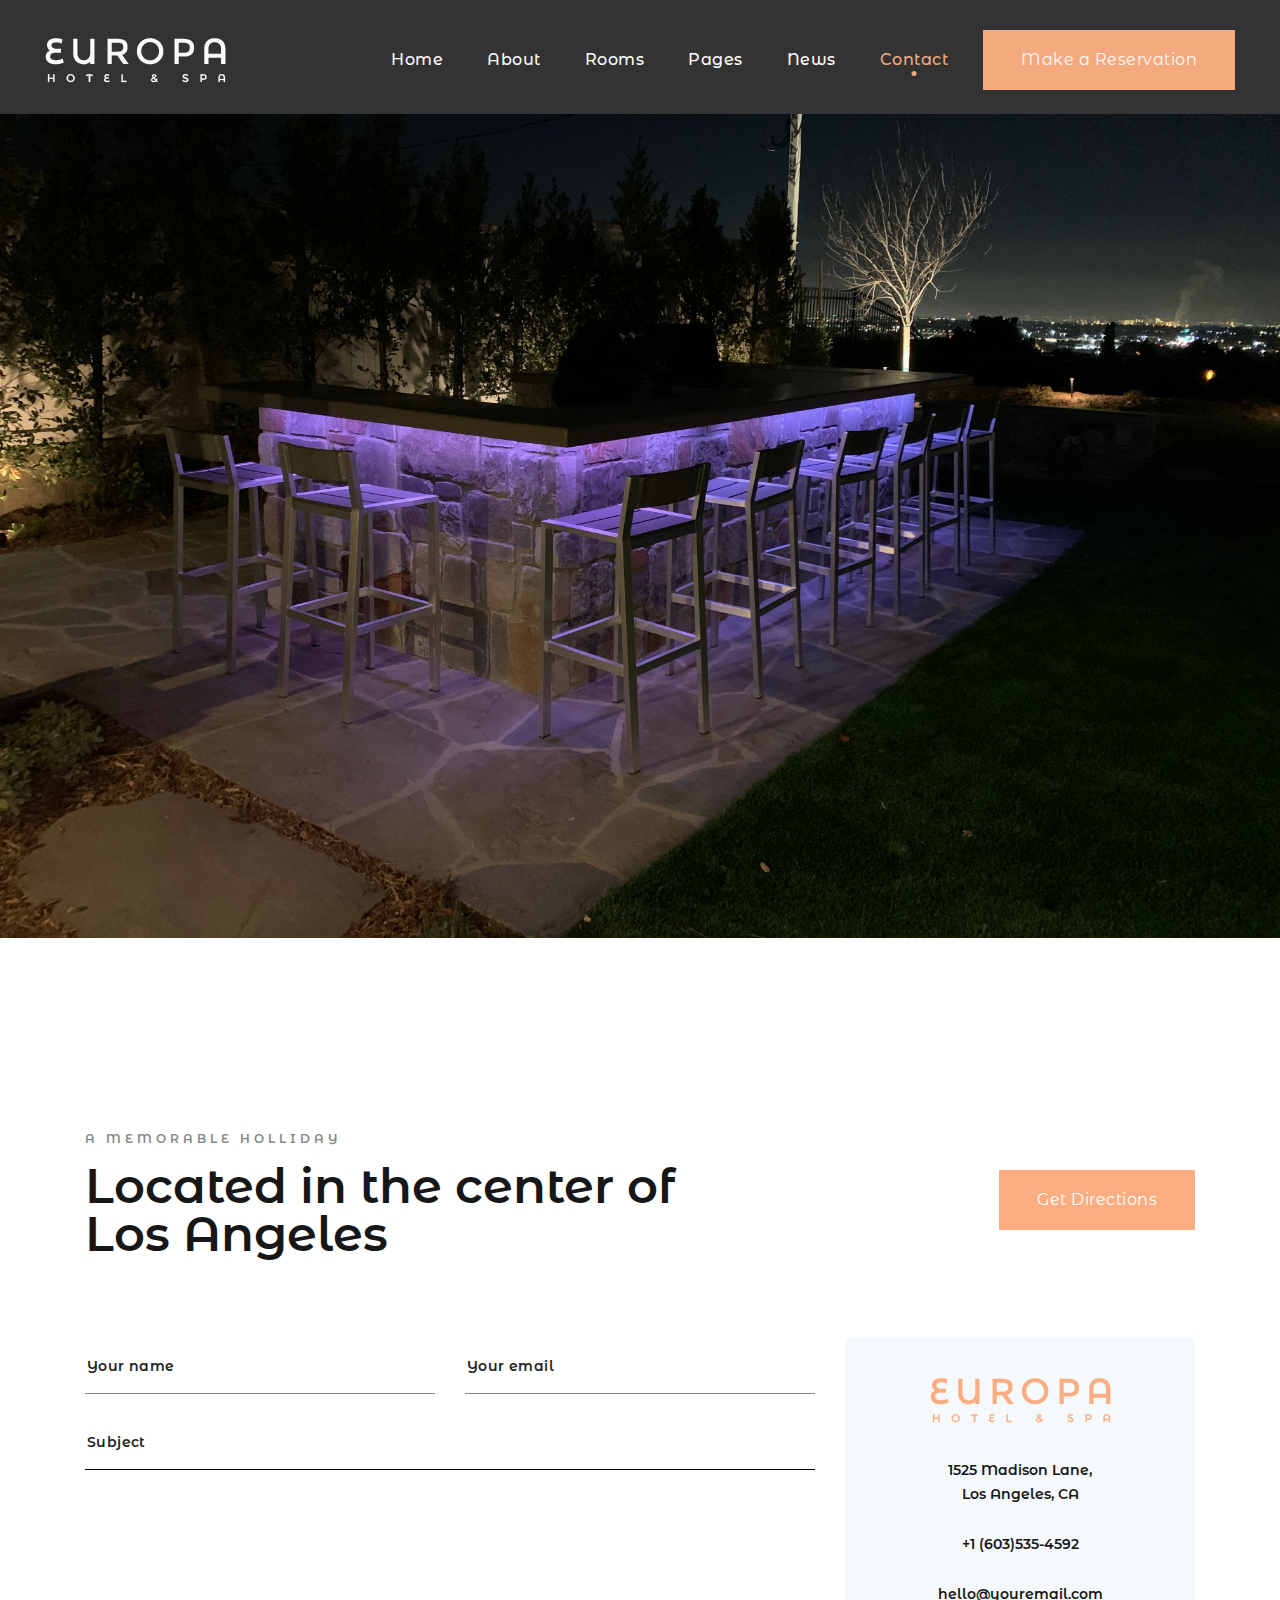
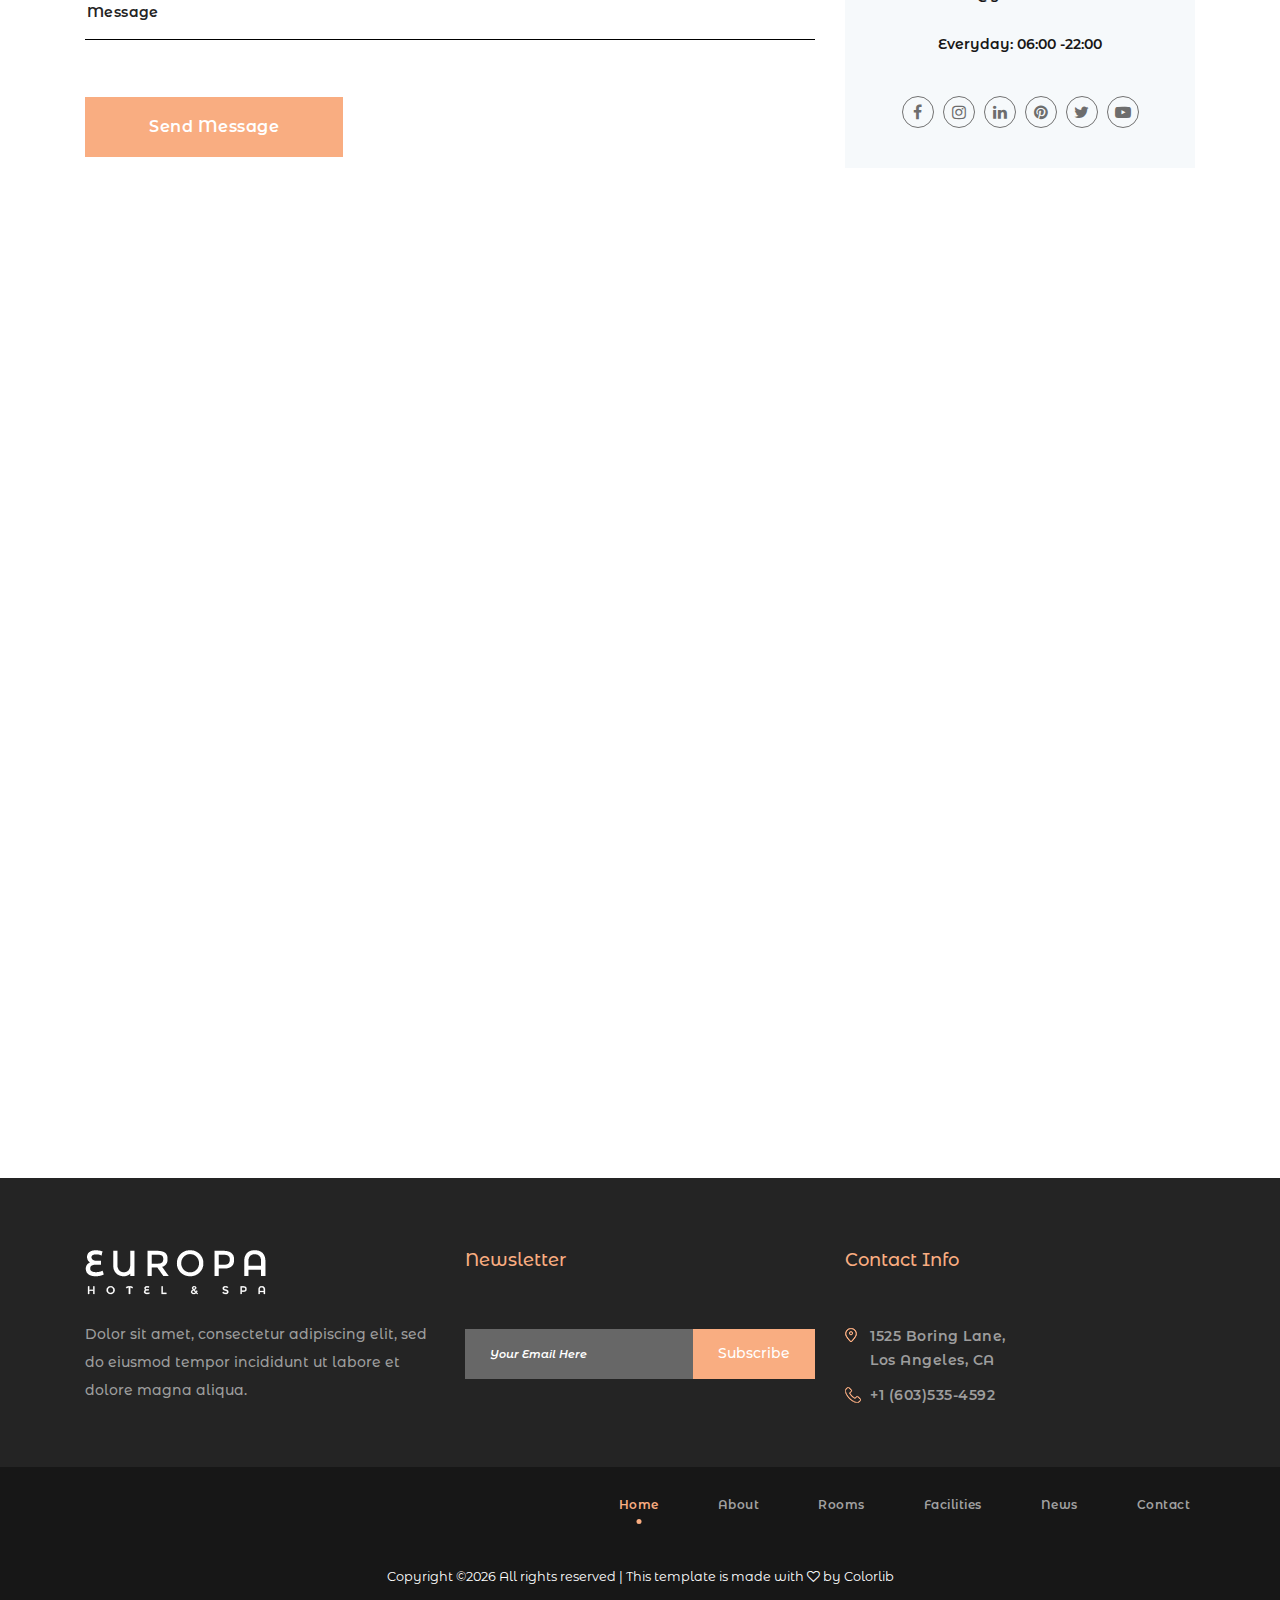
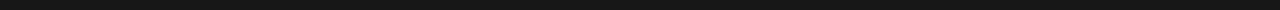
<file: contact.html>
<!DOCTYPE html>
<html lang="zxx">

<head>
    <meta charset="UTF-8">
    <meta name="description" content="Hotel Template">
    <meta name="keywords" content="Hotel, unica, creative, html">
    <meta name="viewport" content="width=device-width, initial-scale=1.0">
    <meta http-equiv="X-UA-Compatible" content="ie=edge">
    <title>Europa Hotel & Spa | Template</title>

    <!-- Google Font -->
    <link
        href="https://fonts.googleapis.com/css?family=Montserrat+Alternates:100,200,300,400,500,600,700,800,900&display=swap"
        rel="stylesheet">

    <!-- Css Styles -->
    <link rel="stylesheet" href="css/bootstrap.min.css" type="text/css">
    <link rel="stylesheet" href="css/font-awesome.min.css" type="text/css">
    <link rel="stylesheet" href="css/flaticon.css" type="text/css">
    <link rel="stylesheet" href="css/owl.carousel.min.css" type="text/css">
    <link rel="stylesheet" href="css/jquery-ui.min.css" type="text/css">
    <link rel="stylesheet" href="css/nice-select.css" type="text/css">
    <link rel="stylesheet" href="css/magnific-popup.css" type="text/css">
    <link rel="stylesheet" href="css/slicknav.min.css" type="text/css">
    <link rel="stylesheet" href="css/style.css" type="text/css">
</head>

<body>
    <!-- Page Preloder -->
    <div id="preloder">
        <div class="loader"></div>
    </div>

    <!-- Header Section Begin -->
    <header class="header-section">
        <div class="container-fluid">
            <div class="inner-header">
                <div class="logo">
                    <a href="./index.html"><img src="img/logo.png" alt=""></a>
                </div>
                <div class="nav-right">
                    <a href="#" class="primary-btn">Make a Reservation</a>
                </div>
                <nav class="main-menu mobile-menu">
                    <ul>
                        <li><a href="./index.html">Home</a></li>
                        <li><a href="./about-us.html">About</a></li>
                        <li><a href="rooms.html">Rooms</a></li>
                        <li><a href="#">Pages</a>
                            <ul class="drop-menu">
                                <li><a href="about-us.html">About Us</a></li>
                                <li><a href="rooms.html">Rooms</a></li>
                                <li><a href="services.html">Services</a></li>
                            </ul>
                        </li>
                        <li><a href="./blog.html">News</a></li>
                        <li class="active"><a href="./contact.html">Contact</a></li>
                    </ul>
                </nav>
                <div id="mobile-menu-wrap"></div>
            </div>
        </div>
    </header>
    <!-- Header End -->

    <!-- Hero Area Section Begin -->
    <div class="hero-area set-bg other-page" data-setbg="img/about_bg.jpg">
    </div>
    <!-- Hero Area Section End -->

    <!-- Search Filter Section Begin -->
    <section class="search-filter other-page-filter">
        <div class="container">
            <div class="row">
                <div class="col-lg-12">
                    <form action="#" class="check-form">
                        <h4>Check Availability</h4>
                        <div class="datepicker">
                            <p>From</p>
                            <input type="text" class="datepicker-1" value="dd / mm / yyyy">
                            <img src="img/calendar.png" alt="">
                        </div>
                        <div class="datepicker">
                            <p>To</p>
                            <input type="text" class="datepicker-2" value="dd / mm / yyyy">
                            <img src="img/calendar.png" alt="">
                        </div>
                        <div class="room-quantity">
                            <div class="single-quantity">
                                <p>Adults</p>
                                <div class="pro-qty"><input type="text" value="0"></div>
                            </div>
                            <div class="single-quantity">
                                <p>Children</p>
                                <div class="pro-qty"><input type="text" value="0"></div>
                            </div>
                            <div class="single-quantity last">
                                <p>Rooms</p>
                                <div class="pro-qty"><input type="text" value="0"></div>
                            </div>
                        </div>
                        <div class="room-selector">
                            <p>Room</p>
                            <select class="suit-select">
                                <option>Eg. Master suite</option>
                                <option value="">Double Room</option>
                                <option value="">Single Room</option>
                                <option value="">Special Room</option>
                            </select>
                        </div>
                        <button type="submit">Go</button>
                    </form>
                </div>
            </div>
        </div>
    </section>
    <!-- Search Filter Section End -->

    <!-- Contact Section Begin -->
    <section class="contact-section spad">
        <div class="container">
            <div class="row">
                <div class="col-lg-12">
                    <div class="contact-title">
                        <div class="section-title">
                            <span>a memorable holliday</span>
                            <h2>Located in the center of <br />Los Angeles</h2>
                        </div>
                        <a href="#" class="primary-btn">Get Directions</a>
                    </div>
                </div>
            </div>
            <div class="row">
                <div class="col-lg-8">
                    <form action="#" class="contact-form">
                        <div class="row">
                            <div class="col-lg-6">
                                <input type="text" placeholder="Your name">
                            </div>
                            <div class="col-lg-6">
                                <input type="email" placeholder="Your email">
                            </div>
                            <div class="col-lg-12">
                                <input type="text" class="subject" placeholder="Subject">
                                <textarea placeholder="Message"></textarea>
                                <button type="submit">Send Message</button>
                            </div>
                        </div>
                    </form>
                </div>
                <div class="col-lg-4">
                    <div class="info-box">
                        <img src="img/contact-logo.png" alt="">
                        <ul>
                            <li>1525 Madison Lane, <br />Los Angeles, CA</li>
                            <li>+1 (603)535-4592</li>
                            <li>hello@youremail.com</li>
                            <li>Everyday: 06:00 -22:00</li>
                        </ul>
                        <div class="social-links">
                            <a href="#"><i class="fa fa-facebook"></i></a>
                            <a href="#"><i class="fa fa-instagram"></i></a>
                            <a href="#"><i class="fa fa-linkedin"></i></a>
                            <a href="#"><i class="fa fa-pinterest"></i></a>
                            <a href="#"><i class="fa fa-twitter"></i></a>
                            <a href="#"><i class="fa fa-youtube-play"></i></a>
                        </div>
                    </div>
                </div>
            </div>
        </div>
    </section>
    <!-- Contact Section End -->

    <!-- Map Section Begin -->
    <div class="map">
        <iframe
            src="https://www.google.com/maps/embed?pb=!1m18!1m12!1m3!1d26440.72384129847!2d-118.24906619231132!3d34.06719475913053!2m3!1f0!2f0!3f0!3m2!1i1024!2i768!4f13.1!3m3!1m2!1s0x80c2c659f50c318d%3A0xe2ffb80a9d3820ae!2sChinatown%2C%20Los%20Angeles%2C%20CA%2C%20USA!5e0!3m2!1sen!2sbd!4v1570213740685!5m2!1sen!2sbd"
            height="910" style="border:0;" allowfullscreen=""></iframe>
    </div>
    <!-- Map Section End -->

    <!-- Footer Section Begin -->
    <footer class="footer-section">
        <div class="container">
            <div class="row">
                <div class="col-lg-4">
                    <div class="footer-item">
                        <div class="footer-logo">
                            <a href="#"><img src="img/logo.png" alt=""></a>
                        </div>
                        <p>Dolor sit amet, consectetur adipiscing elit, sed do eiusmod tempor incididunt ut labore et
                            dolore magna aliqua.</p>
                    </div>
                </div>
                <div class="col-lg-4">
                    <div class="footer-item">
                        <h5>Newsletter</h5>
                        <div class="newslatter-form">
                            <input type="text" placeholder="Your Email Here">
                            <button type="submit">Subscribe</button>
                        </div>
                    </div>
                </div>
                <div class="col-lg-4">
                    <div class="footer-item">
                        <h5>Contact Info</h5>
                        <ul>
                            <li><img src="img/placeholder.png" alt="">1525 Boring Lane,<br />Los Angeles, CA</li>
                            <li><img src="img/phone.png" alt="">+1 (603)535-4592</li>
                        </ul>
                    </div>
                </div>
            </div>
        </div>
        <div class="copyright">
            <div class="container">
                <div class="row">
                    <div class="col-lg-12">
                        
                        <ul>
                            <li class="active"><a href="./index.html">Home</a></li>
                            <li><a href="#">About</a></li>
                            <li><a href="#">Rooms</a></li>
                            <li><a href="#">Facilities</a></li>
                            <li><a href="#">News</a></li>
                            <li><a href="#">Contact</a></li>
                        </ul>
                    </div>
                </div>
                <div class="row pt-5">
                    <div class="col-lg-12 ">
                        <div class="small text-white text-center"><!-- Link back to Colorlib can't be removed. Template is licensed under CC BY 3.0. -->
Copyright &copy;<script>document.write(new Date().getFullYear());</script> All rights reserved | This template is made with <i class="fa fa-heart-o" aria-hidden="true"></i> by <a href="https://colorlib.com" target="_blank">Colorlib</a>
<!-- Link back to Colorlib can't be removed. Template is licensed under CC BY 3.0. --></div>
                    </div>
                </div>
            </div>
        </div>
    </footer>
    <!-- Footer Section End -->

    <!-- Js Plugins -->
    <script src="js/jquery-3.3.1.min.js"></script>
    <script src="js/bootstrap.min.js"></script>
    <script src="js/jquery.magnific-popup.min.js"></script>
    <script src="js/jquery-ui.min.js"></script>
    <script src="js/jquery.nice-select.min.js"></script>
    <script src="js/jquery.slicknav.js"></script>
    <script src="js/owl.carousel.min.js"></script>
    <script src="js/main.js"></script>
</body>

</html>
</file>
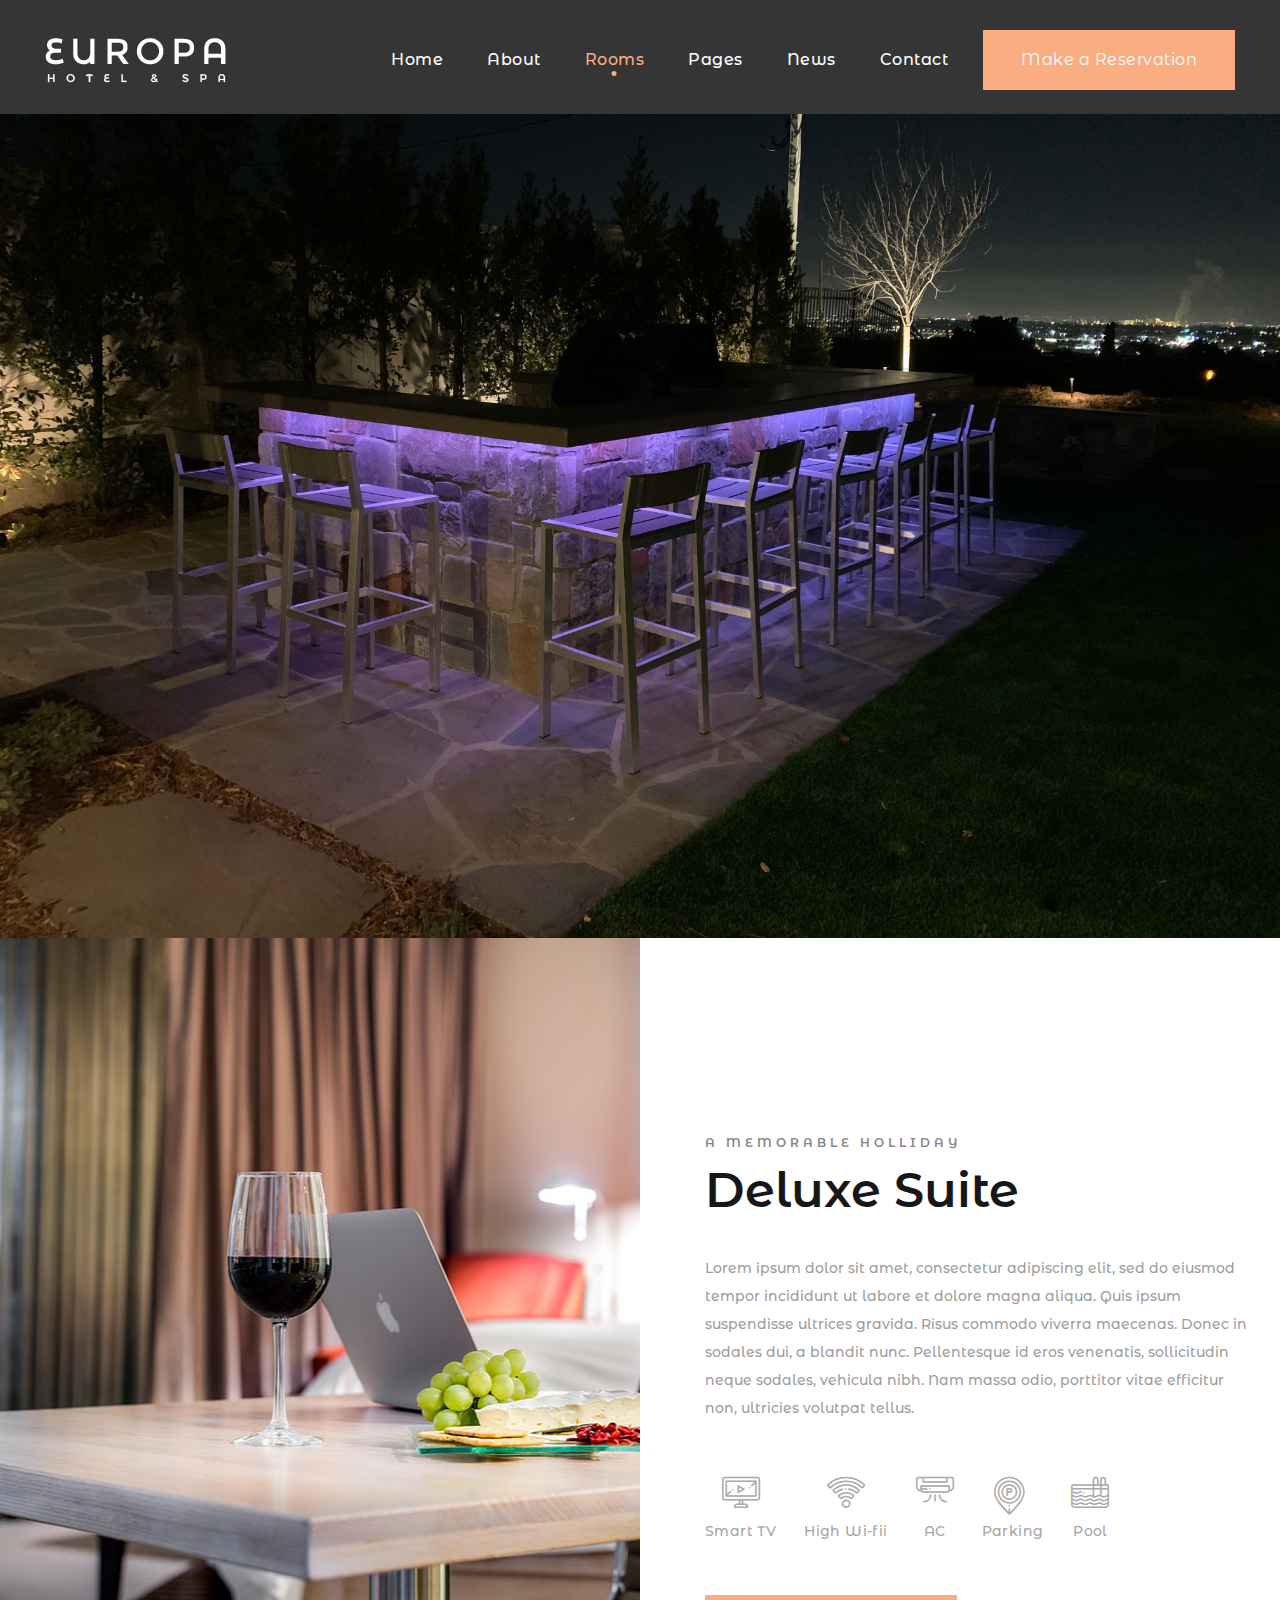
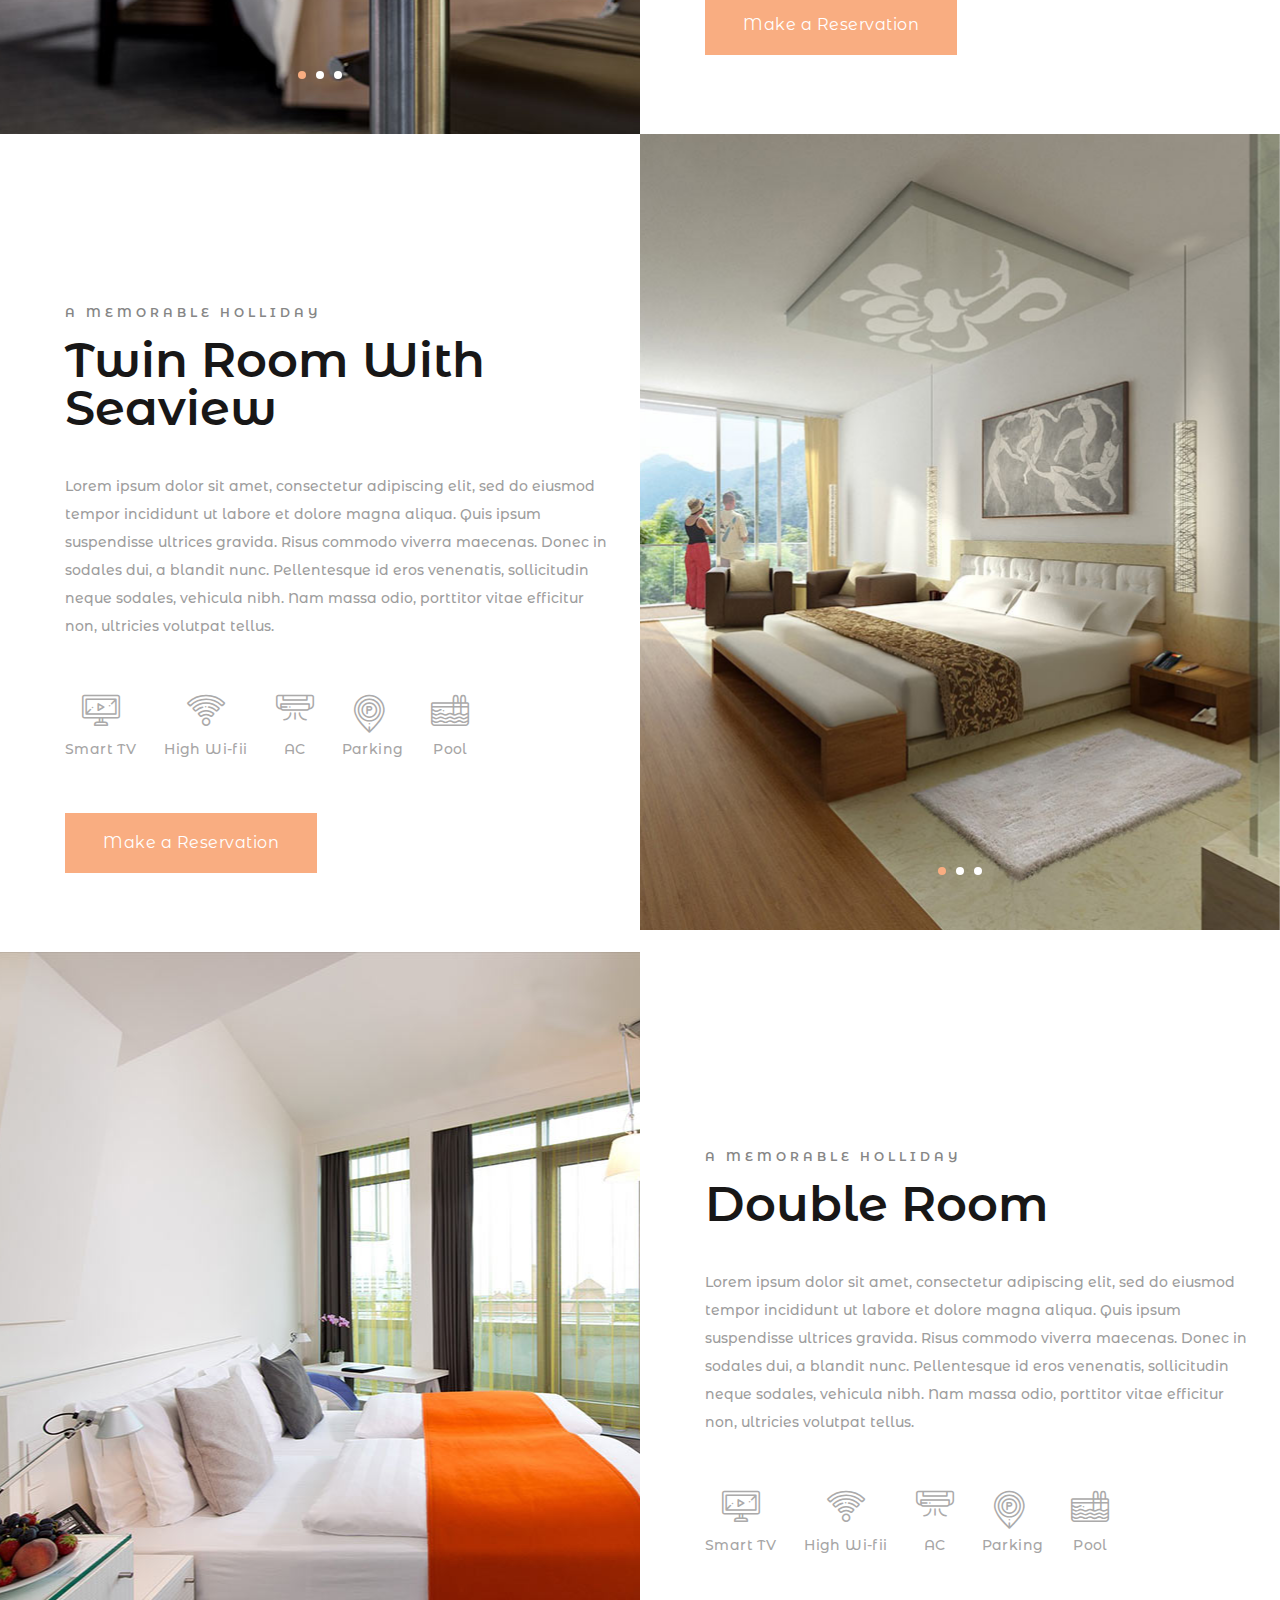
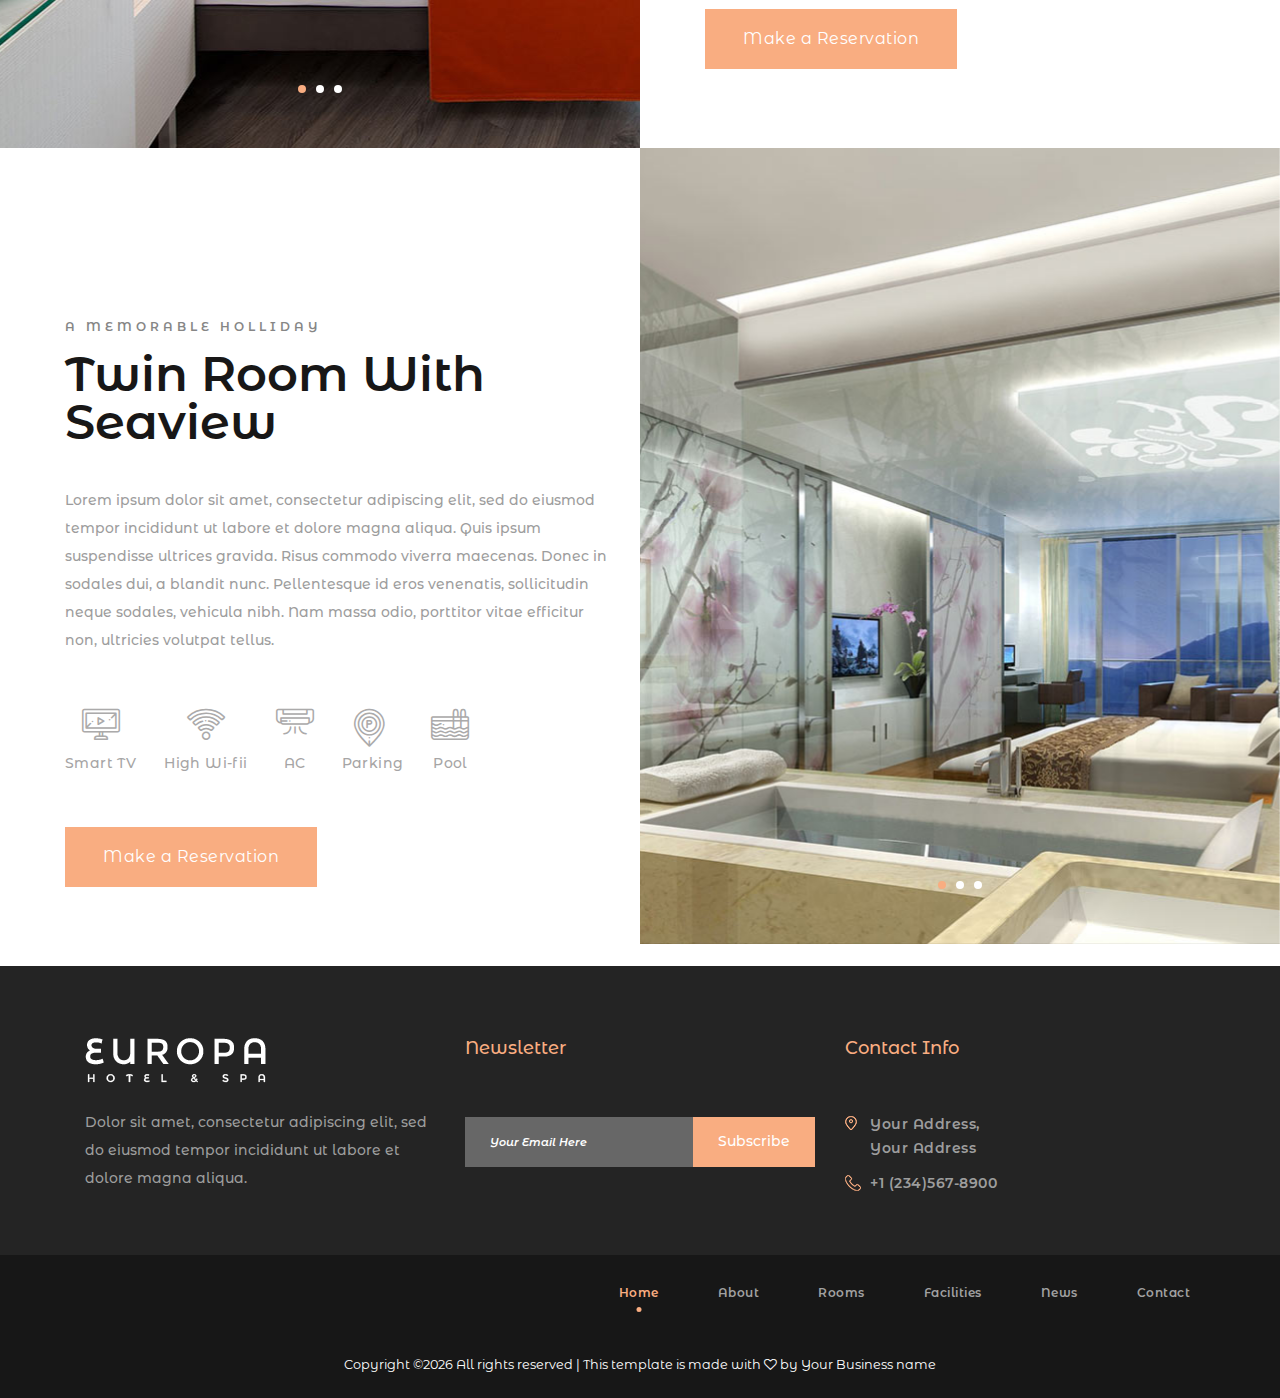
<file: rooms.html>
<!DOCTYPE html>
<html lang="zxx">

<head>
    <meta charset="UTF-8">
    <meta name="description" content="Hotel Template">
    <meta name="keywords" content="Hotel, unica, creative, html">
    <meta name="viewport" content="width=device-width, initial-scale=1.0">
    <meta http-equiv="X-UA-Compatible" content="ie=edge">
    <title>Europa Hotel & Spa | Template</title>

    <!-- Google Font -->
    <link href="https://fonts.googleapis.com/css?family=Montserrat+Alternates:100,200,300,400,500,600,700,800,900&display=swap" rel="stylesheet">

    <!-- Css Styles -->
    <link rel="stylesheet" href="css/bootstrap.min.css" type="text/css">
    <link rel="stylesheet" href="css/font-awesome.min.css" type="text/css">
    <link rel="stylesheet" href="css/flaticon.css" type="text/css">
    <link rel="stylesheet" href="css/owl.carousel.min.css" type="text/css">
    <link rel="stylesheet" href="css/jquery-ui.min.css" type="text/css">
    <link rel="stylesheet" href="css/nice-select.css" type="text/css">
    <link rel="stylesheet" href="css/magnific-popup.css" type="text/css">
    <link rel="stylesheet" href="css/slicknav.min.css" type="text/css">
    <link rel="stylesheet" href="css/style.css" type="text/css">
</head>

<body>
    <!-- Page Preloder -->
    <div id="preloder">
        <div class="loader"></div>
    </div>

    <!-- Header Section Begin -->
    <header class="header-section">
        <div class="container-fluid">
            <div class="inner-header">
                <div class="logo">
                    <a href="./index.html"><img src="img/logo.png" alt=""></a>
                </div>
                <div class="nav-right">
                    <a href="#" class="primary-btn">Make a Reservation</a>
                </div>
                <nav class="main-menu mobile-menu">
                    <ul>
                        <li><a href="./index.html">Home</a></li>
                        <li><a href="./about-us.html">About</a></li>
                        <li class="active"><a href="rooms.html">Rooms</a></li>
                        <li><a href="#">Pages</a>
                            <ul class="drop-menu">
                                <li><a href="about-us.html">About Us</a></li>
                                <li><a href="rooms.html">Rooms</a></li>
                                <li><a href="services.html">Services</a></li>
                            </ul>
                        </li>
                        <li><a href="./blog.html">News</a></li>
                        <li><a href="./contact.html">Contact</a></li>
                    </ul>
                </nav>
                <div id="mobile-menu-wrap"></div>
            </div>
        </div>
    </header>
    <!-- Header End -->

    <!-- Hero Area Section Begin -->
    <div class="hero-area set-bg other-page" data-setbg="img/about_bg.jpg">
    </div>
    <!-- Hero Area Section End -->

    <!-- Search Filter Section Begin -->
    <section class="search-filter other-page-filter">
        <div class="container">
            <div class="row">
                <div class="col-lg-12">
                    <form action="#" class="check-form">
                        <h4>Check Availability</h4>
                        <div class="datepicker">
                            <p>From</p>
                            <input type="text" class="datepicker-1" value="dd / mm / yyyy">
                            <img src="img/calendar.png" alt="">
                        </div>
                        <div class="datepicker">
                            <p>To</p>
                            <input type="text" class="datepicker-2" value="dd / mm / yyyy">
                            <img src="img/calendar.png" alt="">
                        </div>
                        <div class="room-quantity">
                            <div class="single-quantity">
                                <p>Adults</p>
                                <div class="pro-qty"><input type="text" value="0"></div>
                            </div>
                            <div class="single-quantity">
                                <p>Children</p>
                                <div class="pro-qty"><input type="text" value="0"></div>
                            </div>
                            <div class="single-quantity last">
                                <p>Rooms</p>
                                <div class="pro-qty"><input type="text" value="0"></div>
                            </div>
                        </div>
                        <div class="room-selector">
                            <p>Room</p>
                            <select class="suit-select">
                                <option>Eg. Master suite</option>
                                <option value="">Double Room</option>
                                <option value="">Single Room</option>
                                <option value="">Special Room</option>
                            </select>
                        </div>
                        <button type="submit">Go</button>
                    </form>
                </div>
            </div>
        </div>
    </section>
    <!-- Search Filter Section End -->

    <!-- Room Section Begin -->
    <section class="room-section">
        <div class="container-fluid">
            <div class="row">
                <div class="col-lg-6">
                    <div class="ri-slider-item">
                        <div class="ri-sliders owl-carousel">
                            <div class="single-img set-bg" data-setbg="img/rooms/room-1.jpg"></div>
                            <div class="single-img set-bg" data-setbg="img/rooms/room-2.jpg"></div>
                            <div class="single-img set-bg" data-setbg="img/rooms/room-3.jpg"></div>
                        </div>
                    </div>
                </div>
                <div class="col-lg-6">
                    <div class="ri-text">
                        <div class="section-title">
                            <div class="section-title">
                                <span>a memorable holliday</span>
                                <h2>Deluxe Suite</h2>
                            </div>
                            <p>Lorem ipsum dolor sit amet, consectetur adipiscing elit, sed do eiusmod tempor incididunt
                                ut labore et dolore magna aliqua. Quis ipsum suspendisse ultrices gravida. Risus commodo
                                viverra maecenas. Donec in sodales dui, a blandit nunc. Pellentesque id eros venenatis,
                                sollicitudin neque sodales, vehicula nibh. Nam massa odio, porttitor vitae efficitur
                                non, ultricies volutpat tellus.</p>
                            <div class="ri-features">
                                <div class="ri-info">
                                    <i class="flaticon-019-television"></i>
                                    <p>Smart TV</p>
                                </div>
                                <div class="ri-info">
                                    <i class="flaticon-029-wifi"></i>
                                    <p>High Wi-fii</p>
                                </div>
                                <div class="ri-info">
                                    <i class="flaticon-003-air-conditioner"></i>
                                    <p>AC</p>
                                </div>
                                <div class="ri-info">
                                    <i class="flaticon-036-parking"></i>
                                    <p>Parking</p>
                                </div>
                                <div class="ri-info">
                                    <i class="flaticon-007-swimming-pool"></i>
                                    <p>Pool</p>
                                </div>
                            </div>
                            <a href="#" class="primary-btn">Make a Reservation</a>
                        </div>
                    </div>
                </div>
            </div>
            <div class="row">
                <div class="col-lg-6 order-lg-2">
                    <div class="ri-slider-item">
                        <div class="ri-sliders owl-carousel">
                            <div class="single-img set-bg" data-setbg="img/rooms/room-2.jpg"></div>
                            <div class="single-img set-bg" data-setbg="img/rooms/room-3.jpg"></div>
                            <div class="single-img set-bg" data-setbg="img/rooms/room-4.jpg"></div>
                        </div>
                    </div>
                </div>
                <div class="col-lg-6 order-lg-1">
                    <div class="ri-text left-side">
                        <div class="section-title">
                            <div class="section-title">
                                <span>a memorable holliday</span>
                                <h2>Twin Room With Seaview</h2>
                            </div>
                            <p>Lorem ipsum dolor sit amet, consectetur adipiscing elit, sed do eiusmod tempor incididunt
                                ut labore et dolore magna aliqua. Quis ipsum suspendisse ultrices gravida. Risus commodo
                                viverra maecenas. Donec in sodales dui, a blandit nunc. Pellentesque id eros venenatis,
                                sollicitudin neque sodales, vehicula nibh. Nam massa odio, porttitor vitae efficitur
                                non, ultricies volutpat tellus.</p>
                            <div class="ri-features">
                                <div class="ri-info">
                                    <i class="flaticon-019-television"></i>
                                    <p>Smart TV</p>
                                </div>
                                <div class="ri-info">
                                    <i class="flaticon-029-wifi"></i>
                                    <p>High Wi-fii</p>
                                </div>
                                <div class="ri-info">
                                    <i class="flaticon-003-air-conditioner"></i>
                                    <p>AC</p>
                                </div>
                                <div class="ri-info">
                                    <i class="flaticon-036-parking"></i>
                                    <p>Parking</p>
                                </div>
                                <div class="ri-info">
                                    <i class="flaticon-007-swimming-pool"></i>
                                    <p>Pool</p>
                                </div>
                            </div>
                            <a href="#" class="primary-btn">Make a Reservation</a>
                        </div>
                    </div>
                </div>
            </div>
            <div class="row">
                <div class="col-lg-6">
                    <div class="ri-slider-item">
                        <div class="ri-sliders owl-carousel">
                            <div class="single-img set-bg" data-setbg="img/rooms/room-3.jpg"></div>
                            <div class="single-img set-bg" data-setbg="img/rooms/room-4.jpg"></div>
                            <div class="single-img set-bg" data-setbg="img/rooms/room-1.jpg"></div>
                        </div>
                    </div>
                </div>
                <div class="col-lg-6">
                    <div class="ri-text">
                        <div class="section-title">
                            <div class="section-title">
                                <span>a memorable holliday</span>
                                <h2>Double Room</h2>
                            </div>
                            <p>Lorem ipsum dolor sit amet, consectetur adipiscing elit, sed do eiusmod tempor incididunt
                                ut labore et dolore magna aliqua. Quis ipsum suspendisse ultrices gravida. Risus commodo
                                viverra maecenas. Donec in sodales dui, a blandit nunc. Pellentesque id eros venenatis,
                                sollicitudin neque sodales, vehicula nibh. Nam massa odio, porttitor vitae efficitur
                                non, ultricies volutpat tellus.</p>
                            <div class="ri-features">
                                <div class="ri-info">
                                    <i class="flaticon-019-television"></i>
                                    <p>Smart TV</p>
                                </div>
                                <div class="ri-info">
                                    <i class="flaticon-029-wifi"></i>
                                    <p>High Wi-fii</p>
                                </div>
                                <div class="ri-info">
                                    <i class="flaticon-003-air-conditioner"></i>
                                    <p>AC</p>
                                </div>
                                <div class="ri-info">
                                    <i class="flaticon-036-parking"></i>
                                    <p>Parking</p>
                                </div>
                                <div class="ri-info">
                                    <i class="flaticon-007-swimming-pool"></i>
                                    <p>Pool</p>
                                </div>
                            </div>
                            <a href="#" class="primary-btn">Make a Reservation</a>
                        </div>
                    </div>
                </div>
            </div>
            <div class="row">
                <div class="col-lg-6 order-lg-2">
                    <div class="ri-slider-item">
                        <div class="ri-sliders owl-carousel">
                            <div class="single-img set-bg" data-setbg="img/rooms/room-4.jpg"></div>
                            <div class="single-img set-bg" data-setbg="img/rooms/room-3.jpg"></div>
                            <div class="single-img set-bg" data-setbg="img/rooms/room-2.jpg"></div>
                        </div>
                    </div>
                </div>
                <div class="col-lg-6 order-lg-1">
                    <div class="ri-text left-side">
                        <div class="section-title">
                            <div class="section-title">
                                <span>a memorable holliday</span>
                                <h2>Twin Room With Seaview</h2>
                            </div>
                            <p>Lorem ipsum dolor sit amet, consectetur adipiscing elit, sed do eiusmod tempor incididunt
                                ut labore et dolore magna aliqua. Quis ipsum suspendisse ultrices gravida. Risus commodo
                                viverra maecenas. Donec in sodales dui, a blandit nunc. Pellentesque id eros venenatis,
                                sollicitudin neque sodales, vehicula nibh. Nam massa odio, porttitor vitae efficitur
                                non, ultricies volutpat tellus.</p>
                            <div class="ri-features">
                                <div class="ri-info">
                                    <i class="flaticon-019-television"></i>
                                    <p>Smart TV</p>
                                </div>
                                <div class="ri-info">
                                    <i class="flaticon-029-wifi"></i>
                                    <p>High Wi-fii</p>
                                </div>
                                <div class="ri-info">
                                    <i class="flaticon-003-air-conditioner"></i>
                                    <p>AC</p>
                                </div>
                                <div class="ri-info">
                                    <i class="flaticon-036-parking"></i>
                                    <p>Parking</p>
                                </div>
                                <div class="ri-info">
                                    <i class="flaticon-007-swimming-pool"></i>
                                    <p>Pool</p>
                                </div>
                            </div>
                            <a href="#" class="primary-btn">Make a Reservation</a>
                        </div>
                    </div>
                </div>
            </div>
        </div>
    </section>
    <!-- Room Section End -->

    <!-- Footer Section Begin -->
    <footer class="footer-section">
        <div class="container">
            <div class="row">
                <div class="col-lg-4">
                    <div class="footer-item">
                        <div class="footer-logo">
                            <a href="#"><img src="img/logo.png" alt=""></a>
                        </div>
                        <p>Dolor sit amet, consectetur adipiscing elit, sed do eiusmod tempor incididunt ut labore et
                            dolore magna aliqua.</p>
                    </div>
                </div>
                <div class="col-lg-4">
                    <div class="footer-item">
                        <h5>Newsletter</h5>
                        <div class="newslatter-form">
                            <input type="text" placeholder="Your Email Here">
                            <button type="submit">Subscribe</button>
                        </div>
                    </div>
                </div>
                <div class="col-lg-4">
                    <div class="footer-item">
                        <h5>Contact Info</h5>
                        <ul>
                            <li><img src="img/placeholder.png" alt="">Your Address,<br />Your Address</li>
                            <li><img src="img/phone.png" alt="">+1 (234)567-8900</li>
                        </ul>
                    </div>
                </div>
            </div>
        </div>
        <div class="copyright">
            <div class="container">
                <div class="row">
                    <div class="col-lg-12">
                        
                        <ul>
                            <li class="active"><a href="./index.html">Home</a></li>
                            <li><a href="#">About</a></li>
                            <li><a href="#">Rooms</a></li>
                            <li><a href="#">Facilities</a></li>
                            <li><a href="#">News</a></li>
                            <li><a href="#">Contact</a></li>
                        </ul>
                    </div>
                </div>

                <div class="row pt-5">
                    <div class="col-lg-12 ">
                        <div class="small text-white text-center"><!-- Link back to Colorlib can't be removed. Template is licensed under CC BY 3.0. -->
Copyright &copy;<script>document.write(new Date().getFullYear());</script> All rights reserved | This template is made with <i class="fa fa-heart-o" aria-hidden="true"></i> by <a href="https://colorlib.com" target="_blank">Your Business name</a>
<!-- Link back to Colorlib can't be removed. Template is licensed under CC BY 3.0. --></div>
                    </div>
                </div>
            </div>
        </div>
    </footer>
    <!-- Footer Section End -->

    <!-- Js Plugins -->
    <script src="js/jquery-3.3.1.min.js"></script>
    <script src="js/bootstrap.min.js"></script>
    <script src="js/jquery.magnific-popup.min.js"></script>
    <script src="js/jquery-ui.min.js"></script>
    <script src="js/jquery.nice-select.min.js"></script>
    <script src="js/jquery.slicknav.js"></script>
    <script src="js/owl.carousel.min.js"></script>
    <script src="js/main.js"></script>
</body>

</html>
</file>
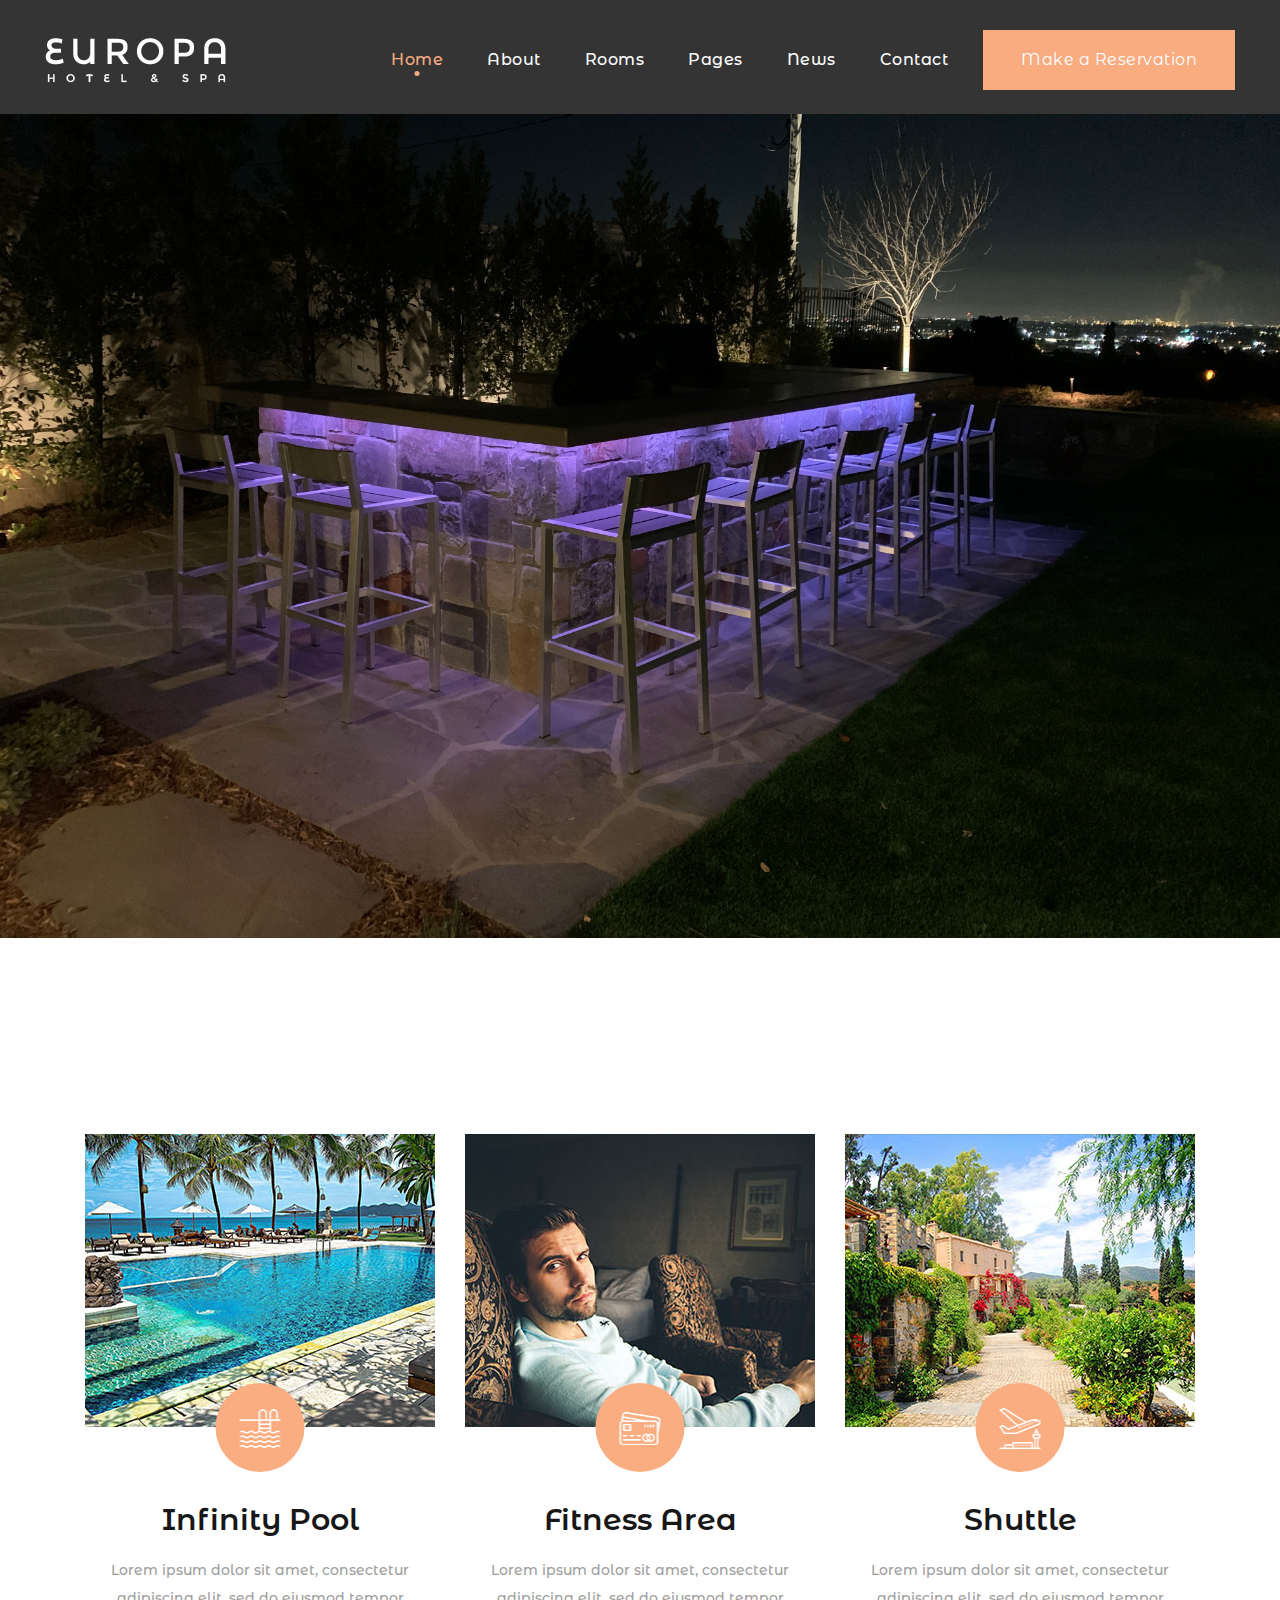
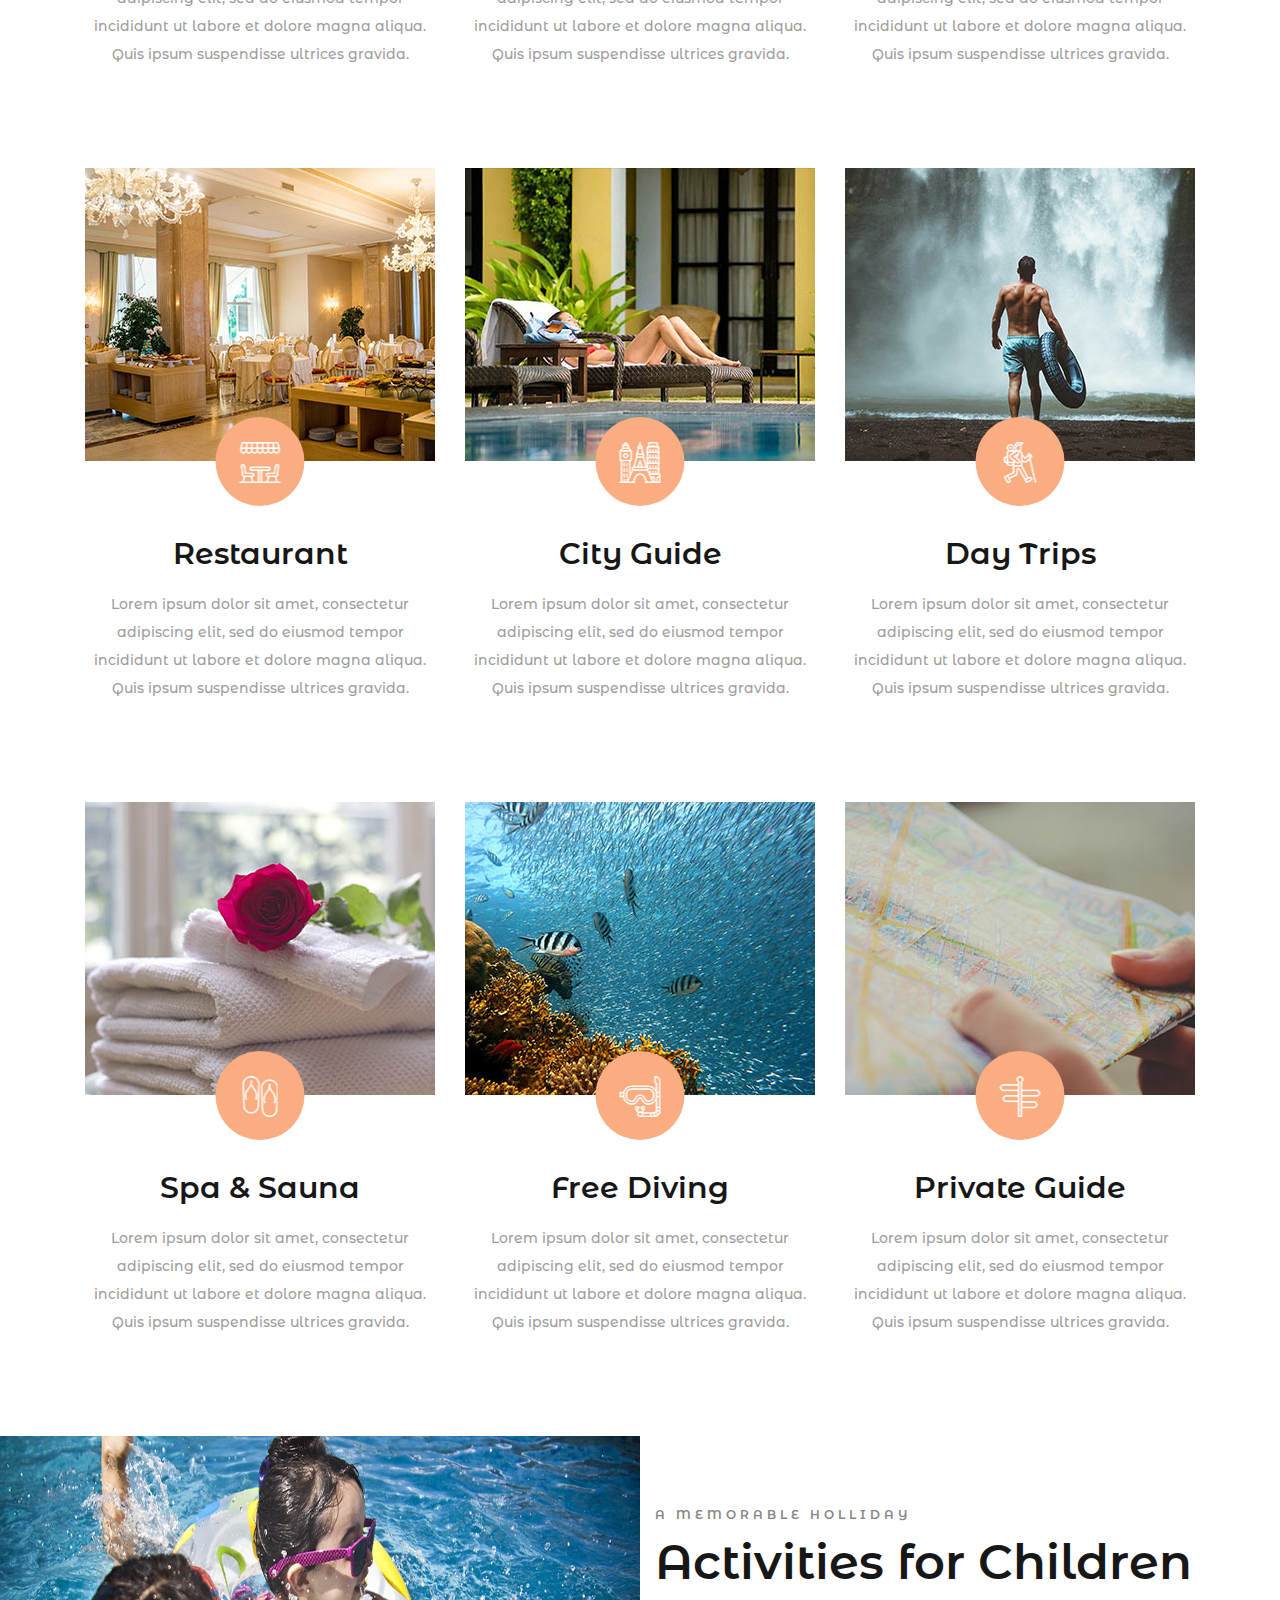
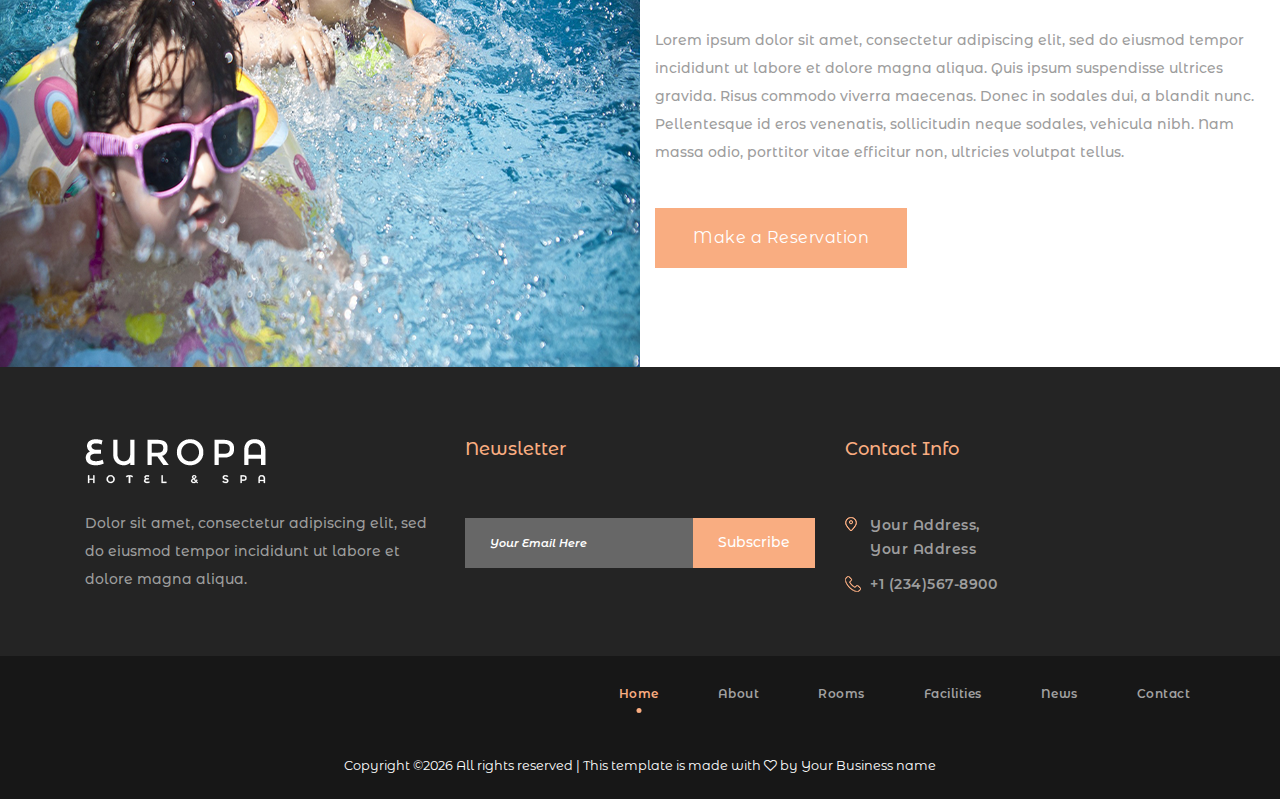
<file: services.html>
<!DOCTYPE html>
<html lang="zxx">

<head>
    <meta charset="UTF-8">
    <meta name="description" content="Hotel Template">
    <meta name="keywords" content="Hotel, unica, creative, html">
    <meta name="viewport" content="width=device-width, initial-scale=1.0">
    <meta http-equiv="X-UA-Compatible" content="ie=edge">
    <title>Europa Hotel & Spa | Template</title>

    <!-- Google Font -->
    <link
        href="https://fonts.googleapis.com/css?family=Montserrat+Alternates:100,200,300,400,500,600,700,800,900&display=swap"
        rel="stylesheet">

    <!-- Css Styles -->
    <link rel="stylesheet" href="css/bootstrap.min.css" type="text/css">
    <link rel="stylesheet" href="css/font-awesome.min.css" type="text/css">
    <link rel="stylesheet" href="css/flaticon.css" type="text/css">
    <link rel="stylesheet" href="css/owl.carousel.min.css" type="text/css">
    <link rel="stylesheet" href="css/jquery-ui.min.css" type="text/css">
    <link rel="stylesheet" href="css/nice-select.css" type="text/css">
    <link rel="stylesheet" href="css/magnific-popup.css" type="text/css">
    <link rel="stylesheet" href="css/slicknav.min.css" type="text/css">
    <link rel="stylesheet" href="css/style.css" type="text/css">
</head>

<body>
    <!-- Page Preloder -->
    <div id="preloder">
        <div class="loader"></div>
    </div>

    <!-- Header Section Begin -->
    <header class="header-section">
        <div class="container-fluid">
            <div class="inner-header">
                <div class="logo">
                    <a href="./index.html"><img src="img/logo.png" alt=""></a>
                </div>
                <div class="nav-right">
                    <a href="#" class="primary-btn">Make a Reservation</a>
                </div>
                <nav class="main-menu mobile-menu">
                    <ul>
                        <li class="active"><a href="./index.html">Home</a></li>
                        <li><a href="./about-us.html">About</a></li>
                        <li><a href="#">Rooms</a></li>
                        <li><a href="#">Pages</a>
                            <ul class="drop-menu">
                                <li><a href="about-us.html">About Us</a></li>
                                <li><a href="rooms.html">Rooms</a></li>
                                <li><a href="services.html">Services</a></li>
                            </ul>
                        </li>
                        <li><a href="./blog.html">News</a></li>
                        <li><a href="./contact.html">Contact</a></li>
                    </ul>
                </nav>
                <div id="mobile-menu-wrap"></div>
            </div>
        </div>
    </header>
    <!-- Header End -->

    <!-- Hero Area Section Begin -->
    <div class="hero-area set-bg other-page" data-setbg="img/about_bg.jpg">
    </div>
    <!-- Hero Area Section End -->

    <!-- Search Filter Section Begin -->
    <section class="search-filter other-page-filter">
        <div class="container">
            <div class="row">
                <div class="col-lg-12">
                    <form action="#" class="check-form">
                        <h4>Check Availability</h4>
                        <div class="datepicker">
                            <p>From</p>
                            <input type="text" class="datepicker-1" value="dd / mm / yyyy">
                            <img src="img/calendar.png" alt="">
                        </div>
                        <div class="datepicker">
                            <p>To</p>
                            <input type="text" class="datepicker-2" value="dd / mm / yyyy">
                            <img src="img/calendar.png" alt="">
                        </div>
                        <div class="room-quantity">
                            <div class="single-quantity">
                                <p>Adults</p>
                                <div class="pro-qty"><input type="text" value="0"></div>
                            </div>
                            <div class="single-quantity">
                                <p>Children</p>
                                <div class="pro-qty"><input type="text" value="0"></div>
                            </div>
                            <div class="single-quantity last">
                                <p>Rooms</p>
                                <div class="pro-qty"><input type="text" value="0"></div>
                            </div>
                        </div>
                        <div class="room-selector">
                            <p>Room</p>
                            <select class="suit-select">
                                <option>Eg. Master suite</option>
                                <option value="">Double Room</option>
                                <option value="">Single Room</option>
                                <option value="">Special Room</option>
                            </select>
                        </div>
                        <button type="submit">Go</button>
                    </form>
                </div>
            </div>
        </div>
    </section>
    <!-- Search Filter Section End -->

    <!-- Room Section Begin -->
    <section class="services-section spad">
        <div class="container">
            <div class="row">
                <div class="col-lg-4 col-sm-6">
                    <div class="services-item">
                        <div class="si-pic set-bg" data-setbg="img/services/service-1.jpg">
                            <div class="service-icon">
                                <img src="img/services/service-icon-1.png" alt="">
                            </div>
                        </div>
                        <div class="si-text">
                            <h3>Infinity Pool</h3>
                            <p>Lorem ipsum dolor sit amet, consectetur adipiscing elit, sed do eiusmod tempor incididunt
                                ut labore et dolore magna aliqua. Quis ipsum suspendisse ultrices gravida.</p>
                        </div>
                    </div>
                </div>
                <div class="col-lg-4 col-sm-6">
                    <div class="services-item">
                        <div class="si-pic set-bg" data-setbg="img/services/service-2.jpg">
                            <div class="service-icon">
                                <img src="img/services/service-icon-2.png" alt="">
                            </div>
                        </div>
                        <div class="si-text">
                            <h3>Fitness Area</h3>
                            <p>Lorem ipsum dolor sit amet, consectetur adipiscing elit, sed do eiusmod tempor incididunt
                                ut labore et dolore magna aliqua. Quis ipsum suspendisse ultrices gravida.</p>
                        </div>
                    </div>
                </div>
                <div class="col-lg-4 col-sm-6">
                    <div class="services-item">
                        <div class="si-pic set-bg" data-setbg="img/services/service-3.jpg">
                            <div class="service-icon">
                                <img src="img/services/service-icon-3.png" alt="">
                            </div>
                        </div>
                        <div class="si-text">
                            <h3>Shuttle</h3>
                            <p>Lorem ipsum dolor sit amet, consectetur adipiscing elit, sed do eiusmod tempor incididunt
                                ut labore et dolore magna aliqua. Quis ipsum suspendisse ultrices gravida.</p>
                        </div>
                    </div>
                </div>
                <div class="col-lg-4 col-sm-6">
                    <div class="services-item">
                        <div class="si-pic set-bg" data-setbg="img/services/service-4.jpg">
                            <div class="service-icon">
                                <img src="img/services/service-icon-4.png" alt="">
                            </div>
                        </div>
                        <div class="si-text">
                            <h3>Restaurant</h3>
                            <p>Lorem ipsum dolor sit amet, consectetur adipiscing elit, sed do eiusmod tempor incididunt
                                ut labore et dolore magna aliqua. Quis ipsum suspendisse ultrices gravida.</p>
                        </div>
                    </div>
                </div>
                <div class="col-lg-4 col-sm-6">
                    <div class="services-item">
                        <div class="si-pic set-bg" data-setbg="img/services/service-5.jpg">
                            <div class="service-icon">
                                <img src="img/services/service-icon-5.png" alt="">
                            </div>
                        </div>
                        <div class="si-text">
                            <h3>City Guide</h3>
                            <p>Lorem ipsum dolor sit amet, consectetur adipiscing elit, sed do eiusmod tempor incididunt
                                ut labore et dolore magna aliqua. Quis ipsum suspendisse ultrices gravida.</p>
                        </div>
                    </div>
                </div>
                <div class="col-lg-4 col-sm-6">
                    <div class="services-item">
                        <div class="si-pic set-bg" data-setbg="img/services/service-6.jpg">
                            <div class="service-icon">
                                <img src="img/services/service-icon-6.png" alt="">
                            </div>
                        </div>
                        <div class="si-text">
                            <h3>Day Trips</h3>
                            <p>Lorem ipsum dolor sit amet, consectetur adipiscing elit, sed do eiusmod tempor incididunt
                                ut labore et dolore magna aliqua. Quis ipsum suspendisse ultrices gravida.</p>
                        </div>
                    </div>
                </div>
                <div class="col-lg-4 col-sm-6">
                    <div class="services-item">
                        <div class="si-pic set-bg" data-setbg="img/services/service-7.jpg">
                            <div class="service-icon">
                                <img src="img/services/service-icon-7.png" alt="">
                            </div>
                        </div>
                        <div class="si-text">
                            <h3>Spa & Sauna</h3>
                            <p>Lorem ipsum dolor sit amet, consectetur adipiscing elit, sed do eiusmod tempor incididunt
                                ut labore et dolore magna aliqua. Quis ipsum suspendisse ultrices gravida.</p>
                        </div>
                    </div>
                </div>
                <div class="col-lg-4 col-sm-6">
                    <div class="services-item">
                        <div class="si-pic set-bg" data-setbg="img/services/service-8.jpg">
                            <div class="service-icon">
                                <img src="img/services/service-icon-8.png" alt="">
                            </div>
                        </div>
                        <div class="si-text">
                            <h3>Free Diving</h3>
                            <p>Lorem ipsum dolor sit amet, consectetur adipiscing elit, sed do eiusmod tempor incididunt
                                ut labore et dolore magna aliqua. Quis ipsum suspendisse ultrices gravida.</p>
                        </div>
                    </div>
                </div>
                <div class="col-lg-4 col-sm-6">
                    <div class="services-item">
                        <div class="si-pic set-bg" data-setbg="img/services/service-9.jpg">
                            <div class="service-icon">
                                <img src="img/services/service-icon-9.png" alt="">
                            </div>
                        </div>
                        <div class="si-text">
                            <h3>Private Guide</h3>
                            <p>Lorem ipsum dolor sit amet, consectetur adipiscing elit, sed do eiusmod tempor incididunt
                                ut labore et dolore magna aliqua. Quis ipsum suspendisse ultrices gravida.</p>
                        </div>
                    </div>
                </div>
            </div>
        </div>
    </section>
    <!-- Room Section End -->

    <!-- Kids Section Begin -->
    <section class="kids-section">
        <div class="container-fluid">
            <div class="row">
                <div class="col-lg-6">
                    <div class="kid-pic">
                        <img src="img/services/kid-img.png" alt="">
                    </div>
                </div>
                <div class="col-lg-6">
                    <div class="kid-text">
                        <div class="section-title">
                            <span>a memorable holliday</span>
                            <h2>Activities for Children</h2>
                        </div>
                        <p>Lorem ipsum dolor sit amet, consectetur adipiscing elit, sed do eiusmod tempor incididunt ut
                            labore et dolore magna aliqua. Quis ipsum suspendisse ultrices gravida. Risus commodo
                            viverra maecenas. Donec in sodales dui, a blandit nunc. Pellentesque id eros venenatis,
                            sollicitudin neque sodales, vehicula nibh. Nam massa odio, porttitor vitae efficitur non,
                            ultricies volutpat tellus.</p>
                        <a href="#" class="primary-btn">Make a Reservation</a>
                    </div>
                </div>
            </div>
        </div>
    </section>
    <!-- Kids Section End -->

    <!-- Footer Section Begin -->
    <footer class="footer-section">
        <div class="container">
            <div class="row">
                <div class="col-lg-4">
                    <div class="footer-item">
                        <div class="footer-logo">
                            <a href="#"><img src="img/logo.png" alt=""></a>
                        </div>
                        <p>Dolor sit amet, consectetur adipiscing elit, sed do eiusmod tempor incididunt ut labore et
                            dolore magna aliqua.</p>
                    </div>
                </div>
                <div class="col-lg-4">
                    <div class="footer-item">
                        <h5>Newsletter</h5>
                        <div class="newslatter-form">
                            <input type="text" placeholder="Your Email Here">
                            <button type="submit">Subscribe</button>
                        </div>
                    </div>
                </div>
                <div class="col-lg-4">
                    <div class="footer-item">
                        <h5>Contact Info</h5>
                        <ul>
                            <li><img src="img/placeholder.png" alt="">Your Address,<br />Your Address</li>
                            <li><img src="img/phone.png" alt="">+1 (234)567-8900</li>
                        </ul>
                    </div>
                </div>
            </div>
        </div>
        <div class="copyright">
            <div class="container">
                <div class="row">
                    <div class="col-lg-12">
                        
                        <ul>
                            <li class="active"><a href="./index.html">Home</a></li>
                            <li><a href="#">About</a></li>
                            <li><a href="#">Rooms</a></li>
                            <li><a href="#">Facilities</a></li>
                            <li><a href="#">News</a></li>
                            <li><a href="#">Contact</a></li>
                        </ul>
                    </div>
                </div>
<div class="row pt-5">
                    <div class="col-lg-12 ">
                        <div class="small text-white text-center"><!-- Link back to Colorlib can't be removed. Template is licensed under CC BY 3.0. -->
Copyright &copy;<script>document.write(new Date().getFullYear());</script> All rights reserved | This template is made with <i class="fa fa-heart-o" aria-hidden="true"></i> by <a href="#" target="_blank">Your Business name</a>
<!-- Link back to Colorlib can't be removed. Template is licensed under CC BY 3.0. --></div>
                    </div>
                </div>

            </div>
        </div>
    </footer>
    <!-- Footer Section End -->

    <!-- Js Plugins -->
    <script src="js/jquery-3.3.1.min.js"></script>
    <script src="js/bootstrap.min.js"></script>
    <script src="js/jquery.magnific-popup.min.js"></script>
    <script src="js/jquery-ui.min.js"></script>
    <script src="js/jquery.nice-select.min.js"></script>
    <script src="js/jquery.slicknav.js"></script>
    <script src="js/owl.carousel.min.js"></script>
    <script src="js/main.js"></script>
</body>

</html>
</file>
<file: css/flaticon.css>
/*
  	Flaticon icon font: Flaticon
  	Creation date: 25/01/2019 11:32
  	*/

@font-face {
  font-family: "Flaticon";
  src: url("../fonts/Flaticon.eot");
  src: url("../fonts/Flaticon.eot?#iefix") format("embedded-opentype"),
       url("../fonts/Flaticon.woff") format("woff"),
       url("../fonts/Flaticon.ttf") format("truetype"),
       url("../fonts/Flaticon.svg#Flaticon") format("svg");
  font-weight: normal;
  font-style: normal;
}

@media screen and (-webkit-min-device-pixel-ratio:0) {
  @font-face {
    font-family: "Flaticon";
    src: url("../fonts/Flaticon.svg#Flaticon") format("svg");
  }
}

[class^="flaticon-"]:before, [class*=" flaticon-"]:before,
[class^="flaticon-"]:after, [class*=" flaticon-"]:after {   
  font-family: Flaticon;
  font-style: normal;
}

.flaticon-001-luggage:before { content: "\f100"; }
.flaticon-002-breakfast:before { content: "\f101"; }
.flaticon-003-air-conditioner:before { content: "\f102"; }
.flaticon-004-fridge:before { content: "\f103"; }
.flaticon-005-tea:before { content: "\f104"; }
.flaticon-006-dumbbell:before { content: "\f105"; }
.flaticon-007-swimming-pool:before { content: "\f106"; }
.flaticon-008-heater:before { content: "\f107"; }
.flaticon-009-cctv:before { content: "\f108"; }
.flaticon-010-newspaper:before { content: "\f109"; }
.flaticon-011-no-smoking:before { content: "\f10a"; }
.flaticon-012-cocktail:before { content: "\f10b"; }
.flaticon-013-safety-box:before { content: "\f10c"; }
.flaticon-014-ring-bell:before { content: "\f10d"; }
.flaticon-015-door-hanger:before { content: "\f10e"; }
.flaticon-016-washing-machine:before { content: "\f10f"; }
.flaticon-017-sunbed:before { content: "\f110"; }
.flaticon-018-iron:before { content: "\f111"; }
.flaticon-019-television:before { content: "\f112"; }
.flaticon-020-telephone:before { content: "\f113"; }
.flaticon-021-flip-flops:before { content: "\f114"; }
.flaticon-022-clock:before { content: "\f115"; }
.flaticon-023-hair-dryer:before { content: "\f116"; }
.flaticon-024-towel:before { content: "\f117"; }
.flaticon-025-pillow:before { content: "\f118"; }
.flaticon-026-bed:before { content: "\f119"; }
.flaticon-027-mirror:before { content: "\f11a"; }
.flaticon-028-vacuum-cleaner:before { content: "\f11b"; }
.flaticon-029-wifi:before { content: "\f11c"; }
.flaticon-030-bathtub:before { content: "\f11d"; }
.flaticon-031-elevator:before { content: "\f11e"; }
.flaticon-032-armchair:before { content: "\f11f"; }
.flaticon-033-dinner:before { content: "\f120"; }
.flaticon-034-camera:before { content: "\f121"; }
.flaticon-035-eight-ball:before { content: "\f122"; }
.flaticon-036-parking:before { content: "\f123"; }
.flaticon-037-sink:before { content: "\f124"; }
.flaticon-038-five-stars:before { content: "\f125"; }
.flaticon-039-three-stars:before { content: "\f126"; }
.flaticon-040-key-card:before { content: "\f127"; }
.flaticon-041-lamp:before { content: "\f128"; }
.flaticon-042-menu:before { content: "\f129"; }
.flaticon-043-room-service:before { content: "\f12a"; }
.flaticon-044-clock-1:before { content: "\f12b"; }
.flaticon-045-door:before { content: "\f12c"; }
.flaticon-046-toothbrush:before { content: "\f12d"; }
.flaticon-047-calendar:before { content: "\f12e"; }
.flaticon-048-door-handle:before { content: "\f12f"; }
.flaticon-049-power-socket:before { content: "\f130"; }
.flaticon-050-bellboy:before { content: "\f131"; }
</file>
<file: css/nice-select.css>
.nice-select {
  -webkit-tap-highlight-color: transparent;
  background-color: #fff;
  border-radius: 5px;
  border: solid 1px #e8e8e8;
  box-sizing: border-box;
  clear: both;
  cursor: pointer;
  display: block;
  float: left;
  font-family: inherit;
  font-size: 14px;
  font-weight: normal;
  height: 42px;
  line-height: 40px;
  outline: none;
  padding-left: 18px;
  padding-right: 30px;
  position: relative;
  text-align: left !important;
  -webkit-transition: all 0.2s ease-in-out;
  transition: all 0.2s ease-in-out;
  -webkit-user-select: none;
     -moz-user-select: none;
      -ms-user-select: none;
          user-select: none;
  white-space: nowrap;
  width: auto; }
  .nice-select:hover {
    border-color: #dbdbdb; }
  .nice-select:active, .nice-select.open, .nice-select:focus {
    border-color: #999; }
  .nice-select:after {
    border-bottom: 2px solid #999;
    border-right: 2px solid #999;
    content: '';
    display: block;
    height: 5px;
    margin-top: -4px;
    pointer-events: none;
    position: absolute;
    right: 12px;
    top: 50%;
    -webkit-transform-origin: 66% 66%;
        -ms-transform-origin: 66% 66%;
            transform-origin: 66% 66%;
    -webkit-transform: rotate(45deg);
        -ms-transform: rotate(45deg);
            transform: rotate(45deg);
    -webkit-transition: all 0.15s ease-in-out;
    transition: all 0.15s ease-in-out;
    width: 5px; }
  .nice-select.open:after {
    -webkit-transform: rotate(-135deg);
        -ms-transform: rotate(-135deg);
            transform: rotate(-135deg); }
  .nice-select.open .list {
    opacity: 1;
    pointer-events: auto;
    -webkit-transform: scale(1) translateY(0);
        -ms-transform: scale(1) translateY(0);
            transform: scale(1) translateY(0); }
  .nice-select.disabled {
    border-color: #ededed;
    color: #999;
    pointer-events: none; }
    .nice-select.disabled:after {
      border-color: #cccccc; }
  .nice-select.wide {
    width: 100%; }
    .nice-select.wide .list {
      left: 0 !important;
      right: 0 !important; }
  .nice-select.right {
    float: right; }
    .nice-select.right .list {
      left: auto;
      right: 0; }
  .nice-select.small {
    font-size: 12px;
    height: 36px;
    line-height: 34px; }
    .nice-select.small:after {
      height: 4px;
      width: 4px; }
    .nice-select.small .option {
      line-height: 34px;
      min-height: 34px; }
  .nice-select .list {
    background-color: #fff;
    border-radius: 5px;
    box-shadow: 0 0 0 1px rgba(68, 68, 68, 0.11);
    box-sizing: border-box;
    margin-top: 4px;
    opacity: 0;
    overflow: hidden;
    padding: 0;
    pointer-events: none;
    position: absolute;
    top: 100%;
    left: 0;
    -webkit-transform-origin: 50% 0;
        -ms-transform-origin: 50% 0;
            transform-origin: 50% 0;
    -webkit-transform: scale(0.75) translateY(-21px);
        -ms-transform: scale(0.75) translateY(-21px);
            transform: scale(0.75) translateY(-21px);
    -webkit-transition: all 0.2s cubic-bezier(0.5, 0, 0, 1.25), opacity 0.15s ease-out;
    transition: all 0.2s cubic-bezier(0.5, 0, 0, 1.25), opacity 0.15s ease-out;
    z-index: 9; }
    .nice-select .list:hover .option:not(:hover) {
      background-color: transparent !important; }
  .nice-select .option {
    cursor: pointer;
    font-weight: 400;
    line-height: 40px;
    list-style: none;
    min-height: 40px;
    outline: none;
    padding-left: 18px;
    padding-right: 29px;
    text-align: left;
    -webkit-transition: all 0.2s;
    transition: all 0.2s; }
    .nice-select .option:hover, .nice-select .option.focus, .nice-select .option.selected.focus {
      background-color: #f6f6f6; }
    .nice-select .option.selected {
      font-weight: bold; }
    .nice-select .option.disabled {
      background-color: transparent;
      color: #999;
      cursor: default; }

.no-csspointerevents .nice-select .list {
  display: none; }

.no-csspointerevents .nice-select.open .list {
  display: block; }
</file>
<file: css/style.css>
/******************************************************************
  Template Name: Europa Hotel And Spa
  Description: Europa Hotel And Spa HTML Template
  Author: Colorlib
  Author URI: http://www.colorlib.com
  Version: 1.0
  Created: Colorlib
******************************************************************/

/*------------------------------------------------------------------
[Table of contents]

1.  Template default CSS
	1.1	Variables
	1.2	Mixins
	1.3	Flexbox
	1.4	Reset
2.  Helper Css
3.  Header Section
4.  Hero Section
5.  Search Filter
6.  Facilities Section
7.  Testimonial Section
8.  Video Section
9.  Footer
10. Other Pages Style

-------------------------------------------------------------------*/


/*----------------------------------------*/
/* Template default CSS
/*----------------------------------------*/

html,
body {
	height: 100%;
	font-family: "Montserrat Alternates", sans-serif;
	-webkit-font-smoothing: antialiased;
	font-smoothing: antialiased;
	background: none;
}

h1,
h2,
h3,
h4,
h5,
h6 {
	margin: 0;
	color: #111111;
	font-weight: 400;
	font-family: "Montserrat Alternates", sans-serif;
}

h1 {
	font-size: 70px;
}

h2 {
	font-size: 36px;
}

h3 {
	font-size: 30px;
}

h4 {
	font-size: 24px;
}

h5 {
	font-size: 18px;
}

h6 {
	font-size: 16px;
}

p {
	font-size: 14px;
	color: #9d9d9d;
	font-family: "Montserrat Alternates", sans-serif;
	font-weight: 500;
	line-height: 28px;
	margin: 0 0 15px 0;
}

img {
	max-width: 100%;
}

input:focus,
select:focus,
button:focus,
textarea:focus {
	outline: none;
}

a:hover,
a:focus {
	text-decoration: none;
	outline: none;
	color: #ffffff;
}

ul,
ol {
	padding: 0;
	margin: 0;
}

[class^=flaticon-]:before,
[class*=" flaticon-"]:before,
[class^=flaticon-]:after,
[class*=" flaticon-"]:after {
	font-family: Flaticon;
	font-size: 38px;
	font-style: normal;
}

/*---------------------
  Helper CSS
-----------------------*/

.section-title span {
	color: #868686;
	display: block;
	font-size: 12px;
	letter-spacing: 4px;
	text-transform: uppercase;
	font-weight: 600;
}

.section-title h2 {
	color: #181717;
	font-size: 48px;
	line-height: 48px;
	font-weight: 600;
	margin-top: 14px;
	margin-bottom: 40px;
}

.set-bg {
	background-repeat: no-repeat;
	background-size: cover;
	background-position: top center;
}

.spad {
	padding-top: 100px;
	padding-bottom: 100px;
}

.text-white h1,
.text-white h2,
.text-white h3,
.text-white h4,
.text-white h5,
.text-white h6,
.text-white p,
.text-white span,
.text-white li,
.text-white a {
	color: #ffffff;
}

/* buttons */

.primary-btn {
	display: inline-block;
	font-size: 16px;
	font-weight: 400;
	padding: 18px 38px;
	color: #ffffff;
	background: #F9AD81;
	letter-spacing: 0.5px;
}

.submit-btn {
	color: #ffffff;
	background: #82D026;
	font-size: 14px;
	font-weight: 400;
	border: none;
	letter-spacing: 0.5px;
	text-transform: uppercase;
	cursor: pointer;
}

/* Preloder */

#preloder {
	position: fixed;
	width: 100%;
	height: 100%;
	top: 0;
	left: 0;
	z-index: 999999;
	background: #000;
}

.loader {
	width: 40px;
	height: 40px;
	position: absolute;
	top: 50%;
	left: 50%;
	margin-top: -13px;
	margin-left: -13px;
	border-radius: 60px;
	animation: loader 0.8s linear infinite;
	-webkit-animation: loader 0.8s linear infinite;
}

@keyframes loader {
	0% {
		-webkit-transform: rotate(0deg);
		transform: rotate(0deg);
		border: 4px solid #f44336;
		border-left-color: transparent;
	}
	50% {
		-webkit-transform: rotate(180deg);
		transform: rotate(180deg);
		border: 4px solid #673ab7;
		border-left-color: transparent;
	}
	100% {
		-webkit-transform: rotate(360deg);
		transform: rotate(360deg);
		border: 4px solid #f44336;
		border-left-color: transparent;
	}
}

@-webkit-keyframes loader {
	0% {
		-webkit-transform: rotate(0deg);
		border: 4px solid #f44336;
		border-left-color: transparent;
	}
	50% {
		-webkit-transform: rotate(180deg);
		border: 4px solid #673ab7;
		border-left-color: transparent;
	}
	100% {
		-webkit-transform: rotate(360deg);
		border: 4px solid #f44336;
		border-left-color: transparent;
	}
}

/*---------------------
  Header
-----------------------*/

.header-section {
	background: #353535;
	padding-left: 30px;
	padding-right: 30px;
	padding-top: 30px;
	padding-bottom: 24px;
	position: absolute;
	width: 100%;
	left: 0;
	top: 0;
	z-index: 999;
}

.inner-header .logo {
	float: left;
	line-height: 60px;
}

.inner-header .logo a {
	display: inline-block;
}

.inner-header .nav-right {
	float: right;
}

.inner-header .main-menu {
	float: right;
	margin-right: 30px;
	display: block;
}

.inner-header .main-menu ul li {
	list-style: none;
	display: inline-block;
	margin-right: 50px;
	line-height: 50px;
	padding: 5px;
	position: relative;
	z-index: 1;
}

.inner-header .main-menu ul li:hover>.drop-menu {
	top: 60px;
	opacity: 1;
	visibility: visible;
	z-index: 999;
}

.inner-header .main-menu ul li .drop-menu {
	position: absolute;
	left: 0;
	top: 100px;
	background: #ffffff;
	width: 220px;
	opacity: 0;
	visibility: hidden;
	z-index: -1;
	-webkit-transition: 0.3s;
	transition: 0.3s;
}

.inner-header .main-menu ul li .drop-menu li {
	display: block;
	margin-right: 0;
	line-height: 0;
	padding: 0;
}

.inner-header .main-menu ul li .drop-menu li a {
	color: #242424;
	display: block;
	padding: 30px 20px;
	font-size: 16px;
	font-weight: 600;
	letter-spacing: 0;
}

.inner-header .main-menu ul li .drop-menu li:hover>a {
	background: #F9AD81;
	color: #ffffff;
}

.inner-header .main-menu ul li .drop-menu li:hover>a::after {
	display: none;
}

.inner-header .main-menu ul li.active a {
	color: #F9AD81;
}

.inner-header .main-menu ul li.active a:after {
	opacity: 1;
}

.inner-header .main-menu ul li:last-child {
	margin-right: 0;
}

.inner-header .main-menu ul li>a {
	color: #ffffff;
	font-size: 16px;
	font-weight: 500;
	letter-spacing: 0.5px;
	display: inline-block;
	position: relative;
	-webkit-transition: all 0.2s;
	transition: all 0.2s;
}

.inner-header .main-menu ul li>a:hover {
	color: #F9AD81;
}

.inner-header .main-menu ul li>a:hover::after {
	opacity: 1;
}

.inner-header .main-menu ul li>a:after {
	position: absolute;
	left: 50%;
	bottom: 9px;
	width: 5px;
	height: 5px;
	background: #F9AD81;
	content: "";
	border-radius: 50%;
	-webkit-transform: translateX(-2.5px);
	transform: translateX(-2.5px);
	opacity: 0;
	-webkit-transition: all 0.2s;
	transition: all 0.2s;
}

.slicknav_menu {
	display: none;
}

/*---------------------
  Hero Area
-----------------------*/

.hero-area {
	height: 938px;
	padding-top: 396px;
}

.hero-area.other-page {
/*	height: 488px;*/
	padding-top: 0;
}

.hero-text h1 {
	font-size: 96px;
	color: #ffffff;
	font-weight: 600;
}

/*---------------------
  Search Filter
-----------------------*/

.search-filter {
	margin-top: -362px;
	position: absolute;
	width: 100%;
	z-index: 99;
    display: none;
}

.search-filter.other-page-filter {
	margin-top: -172px;
}

.check-form {
	padding-top: 30px;
	padding-bottom: 65px;
	padding-right: 48px;
	padding-left: 48px;
	margin: 0 -50px;
	position: relative;
	z-index: 1;
}

.check-form:after {
	position: absolute;
	left: 0;
	top: 0;
	width: 100%;
	height: 100%;
	background: #000000;
	content: "";
	opacity: 0.47;
	z-index: -1;
}

.check-form h4 {
	color: #ffffff;
	margin-bottom: 30px;
}

.check-form .datepicker {
	width: calc(19.3% - 19px);
	float: left;
	margin-right: 19px;
	background: #ffffff;
	position: relative;
	padding: 18px;
}

.check-form .datepicker p {
	font-size: 14px;
	color: #242424;
	letter-spacing: 0.4px;
	margin-bottom: 7px;
	font-weight: 600;
}

.check-form .datepicker input {
	width: 100%;
	font-size: 10px;
	font-weight: 700;
	text-transform: uppercase;
	border: none;
	color: #242424;
	opacity: 0.5;
	letter-spacing: 1.2px;
	line-height: 42px;
	border-bottom: 1px solid #888888;
}

.check-form .datepicker img {
	position: absolute;
	right: 18px;
	bottom: 33px;
}

.check-form .room-quantity {
	width: calc(29% - 16px);
	float: left;
	margin-right: 16px;
	background: #ffffff;
	padding-top: 18px;
	padding-bottom: 18px;
	padding-left: 29px;
	padding-right: 28px;
}

.check-form .room-quantity .single-quantity {
	display: inline-block;
	margin-right: 30px;
}

.check-form .room-quantity .single-quantity.last {
	margin-right: 0;
}

.check-form .room-quantity .single-quantity p {
	font-size: 14px;
	color: #242424;
	letter-spacing: 0.4px;
	margin-bottom: 10px;
	font-weight: 600;
}

.check-form .room-quantity .single-quantity .pro-qty {
	border-bottom: 1px solid #888888;
	line-height: 42px;
	height: 42px;
}

.check-form .room-quantity .single-quantity .pro-qty .qtybtn {
	float: left;
	width: 15px;
	text-align: center;
	cursor: pointer;
	display: block;
	color: #081624;
	font-size: 11px;
	letter-spacing: 0.4px;
	line-height: 42px;
}

.check-form .room-quantity .single-quantity .pro-qty input {
	width: 28px;
	border: none;
	float: left;
	text-align: center;
	font-family: "Montserrat Alternates", sans-serif;
	font-size: 14px;
	font-weight: 600;
	color: #081624;
	opacity: 0.25;
	letter-spacing: 0.4px;
	margin-top: -2px;
}

.check-form .room-selector {
	width: calc(25% - 16px);
	float: left;
	margin-right: 16px;
	background: #ffffff;
	padding-top: 18px;
	padding-left: 24px;
	padding-right: 24px;
	padding-bottom: 18px;
}

.check-form .room-selector p {
	font-size: 14px;
	color: #242424;
	letter-spacing: 0.4px;
	margin-bottom: 10px;
	font-weight: 600;
}

.check-form .room-selector .nice-select {
	background-color: transparent;
	border-radius: 0;
	border: none;
	padding-left: 0;
	padding-right: 0;
	float: none;
	line-height: 42px;
	border-bottom: 1px solid #888888;
}

.check-form .room-selector .nice-select span {
	font-size: 10px;
	color: #242424;
	opacity: 0.5;
	text-transform: uppercase;
	font-weight: 700;
	letter-spacing: 1.2px;
}

.check-form .room-selector .nice-select .list {
	width: 100%;
	margin-top: 1px;
}

.check-form .room-selector .nice-select:after {
	display: none;
}

.check-form button {
	background: #F9AD81;
	border: 1px solid #F9AD81;
	font-size: 18px;
	color: #ffffff;
	padding: 43px 27px;
	cursor: pointer;
}

/*---------------------
  Intro section
-----------------------*/

.intro-text {
	border: 15px solid #F9AD81;
	padding-left: 50px;
	padding-top: 58px;
	padding-bottom: 57px;
	padding-right: 45px;
}

.intro-right {
	padding-top: 168px;
}

.intro-right p {
	margin-bottom: 31px;
}

/*---------------------
  Facilities Section
-----------------------*/

.facilities-item {
	margin: 0 -15px;
	height: 796px;
	padding-top: 95px;
	padding-left: 100px;
	padding-right: 100px;
	padding-bottom: 60px;
}

.facilities-item.fi-right .fi-title {
	margin-bottom: 488px;
}

.facilities-item .fi-title {
	margin-bottom: 375px;
}

.facilities-item .fi-title h2 {
	color: #ffffff;
	font-size: 48px;
	font-weight: 500;
	line-height: 48px;
	margin-bottom: 8px;
}

.facilities-item .fi-title p {
	color: #ffffff;
	font-size: 12px;
	letter-spacing: 4px;
	line-height: 27px;
	font-weight: 600;
	text-transform: uppercase;
}

.facilities-item .fi-features {
	margin-bottom: 28px;
}

.facilities-item .fi-features .fi-info {
	display: inline-block;
	text-align: center;
	margin-right: 24px;
}

.facilities-item .fi-features .fi-info i {
	color: #ffffff;
}

.facilities-item .fi-features .fi-info p {
	color: #ffffff;
	margin-bottom: 0;
}

.facilities-item .primary-btn {
	background: transparent;
	border: 3px solid #ffffff;
}

/*---------------------
  Testimonial Section
-----------------------*/

.testimonial-section {
	padding-bottom: 60px;
}

.testimonial-section .section-title h2 {
	font-size: 60px;
	color: #242424;
	margin-top: 0;
}

.testimonial-item {
	margin-bottom: 40px;
}

.testimonial-item .ti-time {
	font-size: 11px;
	letter-spacing: 1.2px;
	color: #242424;
	opacity: 0.5;
	font-weight: 600;
	line-height: 36px;
}

.testimonial-item h4 {
	color: #242424;
	font-weight: 600;
	margin-bottom: 6px;
}

.testimonial-item .rating {
	margin-bottom: 15px;
}

.testimonial-item .rating i {
	color: #ed8a19;
}

.testimonial-item p {
	letter-spacing: 0.2px;
	margin-bottom: 30px;
}

.testimonial-item .ti-author {
	overflow: hidden;
}

.testimonial-item .ti-author .author-pic {
	float: left;
	margin-right: 18px;
}

.testimonial-item .ti-author .author-pic img {
	height: 54px;
	width: 54px;
	border-radius: 50%;
}

.testimonial-item .ti-author .author-text {
	float: left;
	padding-top: 5px;
}

.testimonial-item .ti-author .author-text h6 {
	color: #F9AD81;
	font-weight: 600;
	line-height: 24px;
}

.testimonial-item .ti-author .author-text h6 span {
	display: block;
	font-size: 12px;
	color: #242424;
	letter-spacing: 0.2px;
}

/*---------------------
  Video Section
-----------------------*/

.video-section {
	padding-bottom: 0;
}

.video-section .video-bg {
	height: 534px;
}

.video-text {
	height: 703px;
	position: relative;
	margin-top: -320px;
}

.video-text a {
	color: #F9AD81;
	height: 95px;
	width: 95px;
	background: #fff;
	text-align: center;
	line-height: 98px;
	border-radius: 50%;
	font-size: 25px;
	position: absolute;
	left: 50%;
	top: 50%;
	-webkit-transform: translate(-47px, -47px);
	transform: translate(-47px, -47px);
}

/*---------------------
  Homepage About
-----------------------*/

.homepage-about {
	padding-top: 75px;
	padding-bottom: 70px;
}

.homepage-about .about-text {
	margin-bottom: 30px;
}

.homepage-about .about-text .section-title h2 {
	color: #242424;
	line-height: 56px;
	margin-top: 0;
	margin-bottom: 30px;
	margin-top: 16px;
}

.homepage-about .about-text p {
	letter-spacing: 0.2px;
	margin-bottom: 42px;
}

.homepage-about .about-img {
	margin-bottom: 30px;
}

.homepage-about .about-img img {
	min-width: 100%;
}

/*---------------------
  Footer
-----------------------*/

.footer-section {
	background: #242424;
	padding-top: 72px;
}

.footer-item {
	margin-bottom: 30px;
}

.footer-item .footer-logo {
	margin-bottom: 25px;
}

.footer-item .footer-logo a {
	display: inline-block;
}

.footer-item h5 {
	color: #F9AD81;
	font-weight: 500;
	margin-bottom: 57px;
}

.footer-item .newslatter-form {
	position: relative;
}

.footer-item .newslatter-form input {
	width: 100%;
	height: 50px;
	background: #676767;
	border: none;
	font-size: 11px;
	color: #ffffff;
	padding-left: 25px;
	padding-right: 15px;
}

.footer-item .newslatter-form input::-webkit-input-placeholder {
	color: #ffffff;
	font-weight: 600;
	font-style: italic;
}

.footer-item .newslatter-form input::-moz-placeholder {
	color: #ffffff;
	font-weight: 600;
	font-style: italic;
}

.footer-item .newslatter-form input:-ms-input-placeholder {
	color: #ffffff;
	font-weight: 600;
	font-style: italic;
}

.footer-item .newslatter-form input::-ms-input-placeholder {
	color: #ffffff;
	font-weight: 600;
	font-style: italic;
}

.footer-item .newslatter-form input::placeholder {
	color: #ffffff;
	font-weight: 600;
	font-style: italic;
}

.footer-item .newslatter-form button {
	font-size: 14px;
	color: #ffffff;
	background: #F9AD81;
	display: inline-block;
	border: none;
	position: absolute;
	right: 0;
	top: 0;
	padding: 14px 25px;
	height: 100%;
	font-weight: 500;
	cursor: pointer;
}

.footer-item ul {
	margin-top: -5px;
}

.footer-item ul li {
	list-style: none;
	color: #9d9d9d;
	line-height: 24px;
	font-size: 14px;
	font-weight: 600;
	letter-spacing: 0.5px;
	position: relative;
	padding-left: 25px;
	margin-bottom: 11px;
}

.footer-item ul li img {
	position: absolute;
	left: 0;
	top: 4px;
}

.copyright {
	background: #171717;
	overflow: hidden;
	padding: 24px;
	margin-top: 30px;
}

.copyright .copyright-text {
	float: left;
	font-size: 13px;
	color: #9d9d9d;
	font-weight: 600;
	line-height: 28px;
}

.copyright .copyright-text a {
	color: #9d9d9d;
}

.copyright .copyright-text a:hover {
	color: #F9AD81;
}

.copyright ul {
	float: right;
}

.copyright ul li {
	list-style: none;
	display: inline-block;
	margin-right: 45px;
}

.copyright ul li.active a {
	color: #F9AD81;
}

.copyright ul li.active a:after {
	opacity: 1;
}

.copyright ul li:last-child {
	margin-right: 0;
}

.copyright ul li a {
	color: #a1a1a1;
	font-size: 12px;
	font-weight: 600;
	letter-spacing: 0.5px;
	display: inline-block;
	padding: 5px;
	position: relative;
	-webkit-transition: all 0.2s;
	transition: all 0.2s;
}

.copyright ul li a:hover {
	color: #F9AD81;
}

.copyright ul li a:hover::after {
	opacity: 1;
}

.copyright ul li a:after {
	position: absolute;
	left: 50%;
	bottom: -5px;
	width: 5px;
	height: 5px;
	background: #F9AD81;
	content: "";
	border-radius: 50%;
	-webkit-transform: translateX(-2.5px);
	transform: translateX(-2.5px);
	opacity: 0;
	-webkit-transition: all 0.2s;
	transition: all 0.2s;
}

/* -------------------------------------- Other Pages Styles -------------------------------------*/

/*---------------------
  About Us
-----------------------*/

.about-us {
	padding-top: 175px;
	padding-bottom: 70px;
}

.about-us .about-left {
	margin-bottom: 30px;
}

.about-us .about-left .second-text {
	margin-bottom: 28px;
}

.about-us .about-left p {
	margin-bottom: 45px;
}

.about-us .about-img {
	margin-bottom: 30px;
}

.about-us .about-img img {
	min-width: 100%;
}

.about-us .about-img.second-img {
	padding-top: 123px;
}

.about-us .about-img.third-img {
	padding-top: 44px;
}

/*---------------------
  Milestone Counter
-----------------------*/

.milestone-counter {
	padding-top: 140px;
}

.mc-item {
	margin-bottom: 30px;
	overflow: hidden;
}

.mc-item .mc-num {
	margin-right: 11px;
	float: left;
}

.mc-item .mc-num span {
	font-size: 60px;
	color: #F9AD81;
	font-weight: 600;
	float: left;
	line-height: 56px;
	display: inline-block;
}

.mc-item .mc-num strong {
	display: inline-block;
	font-weight: 600;
	font-size: 60px;
	line-height: 56px;
	color: #F9AD81;
}

.mc-item .mc-num.middle-num {
	margin-right: 58px;
	font-weight: 600;
}

.mc-item .mc-text {
	float: left;
}

.mc-item .mc-text h3 {
	color: #ffffff;
	font-weight: 500;
}

.mc-item .mc-text p {
	margin-bottom: 0;
	color: #ffffff;
	font-size: 12px;
	font-weight: 600;
	opacity: 0.25;
	text-transform: uppercase;
	line-height: 25px;
	letter-spacing: 4px;
}

/*---------------------
  Award Section
-----------------------*/

.award-section {
	padding-bottom: 21px;
}

.award-section .section-title {
	margin-bottom: 100px;
}

.award-section .section-title h2 {
	font-size: 60px;
	color: #242424;
	margin-top: 0;
}

.award-item {
	text-align: center;
	margin-bottom: 70px;
}

.award-item h5 {
	color: #242424;
	font-weight: 600;
	margin-top: 35px;
	margin-bottom: 20px;
}

.award-item h4 {
	color: #242424;
	font-weight: 600;
	margin-bottom: 6px;
}

.award-item span {
	display: block;
	color: #868686;
	font-size: 12px;
	font-weight: 600;
	letter-spacing: 4px;
	text-transform: uppercase;
	margin-bottom: 20px;
}

.award-item p {
	letter-spacing: 0.2px;
}

/*---------------------
  Call To Action
-----------------------*/

.callto-section {
	overflow: hidden;
	background: #F9AD81;
	padding-top: 55px;
	padding-bottom: 50px;
}

.callto-section .callto-text {
	float: left;
}

.callto-section .callto-text h2 {
	color: #ffffff;
	font-weight: 500;
	line-height: 60px;
}

.callto-section .primary-btn {
	float: right;
	background: #242424;
}

/*---------------------
  Room Section
-----------------------*/

.ri-slider-item {
	margin: 0 -15px;
}

.ri-slider-item .ri-sliders .single-img {
	height: 796px;
}

.ri-text {
	margin: 0 -15px;
	padding-top: 196px;
	padding-left: 65px;
	padding-right: 30px;
	padding-bottom: 79px;
}

.ri-text.left-side {
	padding-top: 170px;
}

.ri-text p {
	margin-bottom: 62px;
}

.ri-text .ri-features {
	margin-bottom: 50px;
}

.ri-text .ri-features .ri-info {
	display: inline-block;
	text-align: center;
	margin-right: 24px;
}

.ri-text .ri-features .ri-info i {
	color: #ABAAAA;
	display: inline-block;
	line-height: 25px;
}

.ri-text .ri-features .ri-info p {
	color: #a6a5a5;
	margin-bottom: 0;
	letter-spacing: 0.4px;
}

.ri-sliders .owl-dots {
	position: absolute;
	left: 0;
	bottom: 48px;
	text-align: center;
	width: 100%;
}

.ri-sliders .owl-dots .owl-dot {
	width: 8px;
	height: 8px;
	background: #fff;
	border-radius: 50%;
	margin-right: 15px;
	cursor: pointer;
	margin-right: 10px;
}

.ri-sliders .owl-dots .owl-dot.active {
	background: #F9AD81;
}

.ri-sliders .owl-dots .owl-dot:last-child {
	margin-right: 0;
}

/*---------------------
  Services
-----------------------*/

.services-section {
	padding-bottom: 0;
	padding-top: 196px;
}

.services-item {
	margin-bottom: 100px;
}

.services-item .si-pic {
	height: 293px;
	position: relative;
}

.services-item .si-pic .service-icon {
	width: 89px;
	height: 89px;
	background: #F9AD81;
	text-align: center;
	line-height: 89px;
	border-radius: 50%;
	position: absolute;
	bottom: -45px;
	left: 50%;
	-webkit-transform: translateX(-44.5px);
	transform: translateX(-44.5px);
}

.services-item .si-text {
	text-align: center;
	padding-top: 75px;
}

.services-item .si-text h3 {
	color: #181717;
	font-weight: 600;
	margin-bottom: 18px;
}

/*---------------------
  Kids Section
-----------------------*/

.kid-pic {
	margin: 0 -15px;
}

.kid-pic img {
	height: 531px;
	min-width: 100%;
}

.kid-text {
	max-width: 626px;
	margin: 0 auto;
	padding-top: 70px;
	padding-bottom: 48px;
}

.kid-text p {
	margin-bottom: 42px;
}

/*---------------------
  Blog
-----------------------*/

.blog-section {
	padding-top: 196px;
}

.blog-item {
	margin-bottom: 46px;
}

.blog-item .bi-pic img {
	min-width: 100%;
}

.blog-item .bi-text {
	padding-top: 25px;
}

.blog-item .bi-text .bi-title {
	margin-bottom: 30px;
}

.blog-item .bi-text .bi-title .blog-time {
	font-size: 12px;
	font-weight: 600;
	color: #a9a9a9;
	letter-spacing: 1.2px;
	text-transform: uppercase;
	line-height: 30px;
}

.blog-item .bi-text .bi-title h3 {
	color: #181717;
	font-weight: 600;
	margin-bottom: 6px;
}

.blog-item .bi-text .bi-title span {
	display: inline-block;
	font-size: 13px;
	font-weight: 600;
	color: #F9AD81;
	letter-spacing: 1.2px;
	text-transform: uppercase;
}

.blog-pagination {
	padding-top: 40px;
}

.blog-pagination a {
	display: inline-block;
	font-size: 18px;
	color: #181717;
	font-weight: 600;
	margin-right: 10px;
	-webkit-transition: all 0.2s;
	transition: all 0.2s;
}

.blog-pagination a:hover {
	color: #F9AD81;
}

.blog-right .blog-search {
	position: relative;
	margin-bottom: 66px;
}

.blog-right .blog-search input {
	width: 100%;
	height: 56px;
	border: none;
	border-bottom: 1px solid #888888;
	font-size: 14px;
	font-weight: 600;
}

.blog-right .blog-search button {
	color: #ffffff;
	font-size: 14px;
	font-weight: 600;
	padding: 0 24px;
	height: 100%;
	position: absolute;
	right: 0;
	top: 0;
	background: #F9AD81;
	border: none;
	cursor: pointer;
}

.blog-right .blog-widget .bw-item {
	margin-bottom: 55px;
}

.blog-right .blog-widget .bw-item h4 {
	color: #181717;
	font-size: 22px;
	font-weight: 600;
	margin-bottom: 30px;
}

.blog-right .blog-widget .bw-item ul li {
	list-style: none;
	color: #9d9d9d;
	font-size: 14px;
	font-weight: 600;
	line-height: 36px;
}

.blog-right .blog-widget .bw-item ul li span {
	display: inline-block;
	margin-left: 10px;
}

.blog-right .blog-add {
	height: 525px;
	text-align: center;
	padding-top: 45px;
	padding-bottom: 40px;
}

.blog-right .blog-add h4 {
	color: #ffffff;
	font-weight: 500;
	line-height: 36px;
	margin-bottom: 308px;
}

/*---------------------
  Contact
-----------------------*/

.contact-section {
	padding-top: 192px;
}

.contact-title {
	overflow: hidden;
	margin-bottom: 40px;
}

.contact-title .section-title {
	float: left;
}

.contact-title .primary-btn {
	float: right;
	margin-top: 40px;
}

.contact-form input {
	width: 100%;
	height: 56px;
	border: none;
	border-bottom: 1px solid #888888;
	font-size: 14px;
	font-weight: 600;
	margin-bottom: 20px;
}

.contact-form input::-webkit-input-placeholder {
	color: #242424;
	font-size: 14px;
	font-weight: 600;
	letter-spacing: 0.4px;
}

.contact-form input::-moz-placeholder {
	color: #242424;
	font-size: 14px;
	font-weight: 600;
	letter-spacing: 0.4px;
}

.contact-form input:-ms-input-placeholder {
	color: #242424;
	font-size: 14px;
	font-weight: 600;
	letter-spacing: 0.4px;
}

.contact-form input::-ms-input-placeholder {
	color: #242424;
	font-size: 14px;
	font-weight: 600;
	letter-spacing: 0.4px;
}

.contact-form input::placeholder {
	color: #242424;
	font-size: 14px;
	font-weight: 600;
	letter-spacing: 0.4px;
}

.contact-form input.subject {
	border-bottom: 1px solid #000000;
	margin-bottom: 130px;
}

.contact-form textarea {
	width: 100%;
	border: none;
	border-bottom: 1px solid #000000;
	font-size: 14px;
	font-weight: 600;
	height: 40px;
	resize: none;
	position: relative;
	margin-bottom: 50px;
}

.contact-form textarea::-webkit-input-placeholder {
	color: #242424;
	font-size: 14px;
	font-weight: 600;
	letter-spacing: 0.4px;
}

.contact-form textarea::-moz-placeholder {
	color: #242424;
	font-size: 14px;
	font-weight: 600;
	letter-spacing: 0.4px;
}

.contact-form textarea:-ms-input-placeholder {
	color: #242424;
	font-size: 14px;
	font-weight: 600;
	letter-spacing: 0.4px;
}

.contact-form textarea::-ms-input-placeholder {
	color: #242424;
	font-size: 14px;
	font-weight: 600;
	letter-spacing: 0.4px;
}

.contact-form textarea::placeholder {
	color: #242424;
	font-size: 14px;
	font-weight: 600;
	letter-spacing: 0.4px;
}

.contact-form button {
	color: #ffffff;
	background: #F9AD81;
	font-size: 16px;
	letter-spacing: 0.5px;
	font-weight: 600;
	border: none;
	padding: 18px 64px;
	display: inline-block;
	cursor: pointer;
}

.info-box {
	text-align: center;
	background: #F6F9FB;
	padding: 40px 0;
}

.info-box img {
	margin-bottom: 35px;
}

.info-box ul li {
	list-style: none;
	font-size: 14px;
	color: #181717;
	font-weight: 600;
	line-height: 24px;
	margin-bottom: 26px;
}

.info-box .social-links {
	margin-top: 40px;
}

.info-box .social-links a {
	display: inline-block;
	color: #6D6D6D;
	width: 32px;
	height: 32px;
	border: 1px solid #727272;
	border-radius: 50%;
	text-align: center;
	line-height: 32px;
	margin-right: 5px;
}

.info-box .social-links a:last-child {
	margin-right: 0;
}

/*---------------------
  Map
-----------------------*/

.map {
	height: 910px;
}

.map iframe {
	width: 100%;
}

/* ----------------------------- Responsive Media Styles -----------------------------*/

@media only screen and (min-width: 1500px) and (max-width: 1920px) {
	.inner-header .main-menu {
		margin-right: 96px;
	}
	.inner-header .main-menu ul li {
		margin-right: 69px;
	}
	.ri-text {
		padding-left: 145px;
		padding-right: 180px;
		padding-bottom: 51px;
	}
	.ri-text.left-side {
		padding-left: 185px;
		padding-right: 100px;
	}
}

@media only screen and (min-width: 1200px) and (max-width: 1300px) {
	.inner-header .main-menu ul li {
		margin-right: 30px;
	}
}

/* Medium Device */

@media only screen and (min-width: 992px) and (max-width: 1199px) {
	.header-section {
		padding-left: 0;
		padding-right: 0;
	}
	.facilities-item {
		padding-left: 50px;
		padding-right: 15px;
	}
	.inner-header .main-menu {
		margin-right: 10px;
	}
	.inner-header .main-menu ul li {
		margin-right: 12px;
	}
	.check-form {
		margin: 0;
	}
	.check-form .datepicker {
		width: calc(17.3% - 19px);
		margin-right: 10px;
	}
	.check-form .room-quantity {
		width: calc(36% - 16px);
		margin-right: 10px;
	}
	.check-form .room-quantity .single-quantity {
		margin-right: 15px;
	}
	.check-form .room-selector {
		width: calc(25% - 16px);
		margin-right: 10px;
	}
	.check-form .room-selector .nice-select .list {
		width: auto;
	}
	.check-form button {
		padding: 43px 19px;
	}
	.check-form .datepicker img {
		display: none;
	}
	.mc-item .mc-num {
		float: none;
		overflow: hidden;
	}
	.mc-item .mc-text {
		float: none;
	}
	.ri-text {
		padding-top: 105px;
		padding-left: 45px;
	}
	.ri-text.left-side {
		padding-top: 55px;
		padding-left: 45px;
	}
	.kid-text {
		padding-top: 25px;
		padding-bottom: 12px;
	}
}

@media only screen and (max-width: 991px) {
	.search-filter {
		position: relative;
		margin-top: -230px;
	}
	.check-form {
		margin: 0;
	}
	.check-form .datepicker {
		width: 100%;
		margin-right: 0;
	}
	.check-form .datepicker {
		width: 100%;
		margin-right: 0;
	}
	.check-form .room-quantity {
		width: 100%;
		margin-right: 0;
	}
	.check-form .room-quantity .single-quantity {
		margin-right: 80px;
	}
	.check-form .room-selector {
		width: 100%;
		margin-right: 0;
	}
	.check-form button {
		width: 100%;
		padding: 15px 27px;
	}
	.mc-item .mc-num {
		float: none;
		overflow: hidden;
	}
	.mc-item .mc-text {
		float: none;
	}
	.kid-pic img {
		height: auto;
	}
}

/* Tablet Device */

@media only screen and (min-width: 768px) and (max-width: 991px) {
	.header-section {
		padding-left: 0;
		padding-right: 0;
	}
	.inner-header .main-menu ul li {
		margin-right: 15px;
	}
	.inner-header .main-menu {
		margin-right: 0;
	}
	.inner-header .nav-right {
		display: none;
	}
	.intro-right {
		padding-top: 40px;
	}
	.about-us .about-img.second-img {
		padding-top: 184px;
	}
	.mc-item .mc-num {
		float: none;
		overflow: hidden;
	}
	.mc-item .mc-text {
		float: none;
	}
	.callto-section .callto-text {
		float: none;
		margin-bottom: 20px;
	}
	.callto-section .primary-btn {
		float: none;
	}
	.copyright ul li {
		margin-right: 10px;
	}
	.room-section {
		padding-top: 100px;
	}
	.ri-slider-item .ri-sliders .single-img {
		height: 750px;
	}
	.ri-text {
		padding-top: 100px;
	}
	.ri-text.left-side {
		padding-top: 100px;
	}
	.blog-right {
		padding-top: 50px;
	}
	.contact-title .primary-btn {
		float: none;
		margin-top: 0;
	}
	.contact-form {
		margin-bottom: 40px;
	}
	.kid-pic img {
		height: auto;
	}
}

/* Large Mobile */

@media only screen and (max-width: 767px) {
	.header-section {
		padding-left: 0;
		padding-right: 0;
	}
	.inner-header .main-menu {
		display: none;
	}
	.inner-header .nav-right {
		display: none;
	}
	.slicknav_menu {
		display: block;
		background: transparent;
	}
	.slicknav_btn {
		margin-top: 7px;
		background-color: transparent;
	}
	.slicknav_menu .slicknav_menutxt {
		display: none;
	}
	.slicknav_menu .slicknav_icon-bar {
		width: 30px;
		height: 5px;
	}
	.slicknav_nav {
		background: #222;
		padding: 15px 0;
	}
	.slicknav_nav li:hover {
		border-radius: 0;
		background: #F9AD81;
		color: #ffffff;
	}
	.slicknav_nav li li:hover {
		background: #222;
		color: #ffffff;
	}
	.slicknav_nav li:hover a {
		color: #ffffff;
	}
	.slicknav_nav a {
		padding: 0;
		margin: 0;
	}
	.slicknav_nav .slicknav_row:hover {
		border-radius: 0;
		background: transparent;
	}
	.slicknav_nav .slicknav_row,
	.slicknav_nav a {
		padding: 0;
		margin: 0;
	}
	.slicknav_nav a:hover {
		border-radius: 0;
		background: transparent;
	}
	.slicknav_nav ul {
		margin: 0;
	}
	.slicknav_nav li {
		padding: 15px 35px;
		margin: 0;
	}
	.hero-area {
		height: 665px;
		padding-top: 280px;
	}
	.hero-text h1 {
		font-size: 70px;
	}
	.search-filter {
		margin-top: -140px;
	}
	.check-form {
		padding-right: 30px;
		padding-left: 30px;
		padding-bottom: 40px;
	}
	.check-form .room-quantity .single-quantity {
		margin-right: 30px;
	}
	.intro-right {
		padding-top: 40px;
	}
	.ri-slider-item .ri-sliders .single-img {
		height: 550px;
	}
	.about-us .about-img.second-img,
	.about-us .about-img.third-img {
		padding-top: 0;
	}
	.facilities-item {
		padding-left: 40px;
		padding-right: 15px;
	}
	.facilities-item .fi-title {
		margin-bottom: 330px;
	}
	.copyright ul li {
		margin-right: 10px;
		margin-bottom: 10px;
	}
	.ri-slider-item .ri-sliders .single-img {
		height: 450px;
	}
	.callto-section .callto-text {
		float: none;
		margin-bottom: 20px;
	}
	.callto-section .primary-btn {
		float: none;
	}
	.copyright .copyright-text {
		float: none;
		margin-bottom: 10px;
	}
	.copyright ul {
		float: none;
	}
	.room-section {
		padding-top: 100px;
	}
	.ri-text .ri-features .ri-info {
		margin-right: 20px;
	}
	.ri-text {
		padding-top: 100px;
		padding-left: 30px;
	}
	.ri-text.left-side {
		padding-top: 100px;
	}
	.blog-right {
		padding-top: 50px;
	}
	.contact-title .primary-btn {
		float: none;
		margin-top: 0;
	}
	.contact-form {
		margin-bottom: 40px;
	}
	.copyright {
		text-align: center;
	}
}

/* Small Mobile */

@media only screen and (max-width: 479px) {
	.hero-text h1 {
		font-size: 50px;
	}
	.intro-text {
		padding: 20px 0;
	}
	.check-form .room-quantity .single-quantity {
		margin-right: 4px;
		margin-bottom: 10px;
	}
	.section-title h2 {
		font-size: 36px;
	}
	.testimonial-section .section-title h2 {
		font-size: 36px;
	}
	.facilities-item .fi-title {
		margin-bottom: 180px;
	}
	.facilities-item {
		padding-left: 15px;
		padding-right: 15px;
	}
	.facilities-item.fi-right .fi-title {
		margin-bottom: 430px;
	}
	.ri-text .ri-features .ri-info {
		margin-bottom: 20px;
	}
}
</file>
